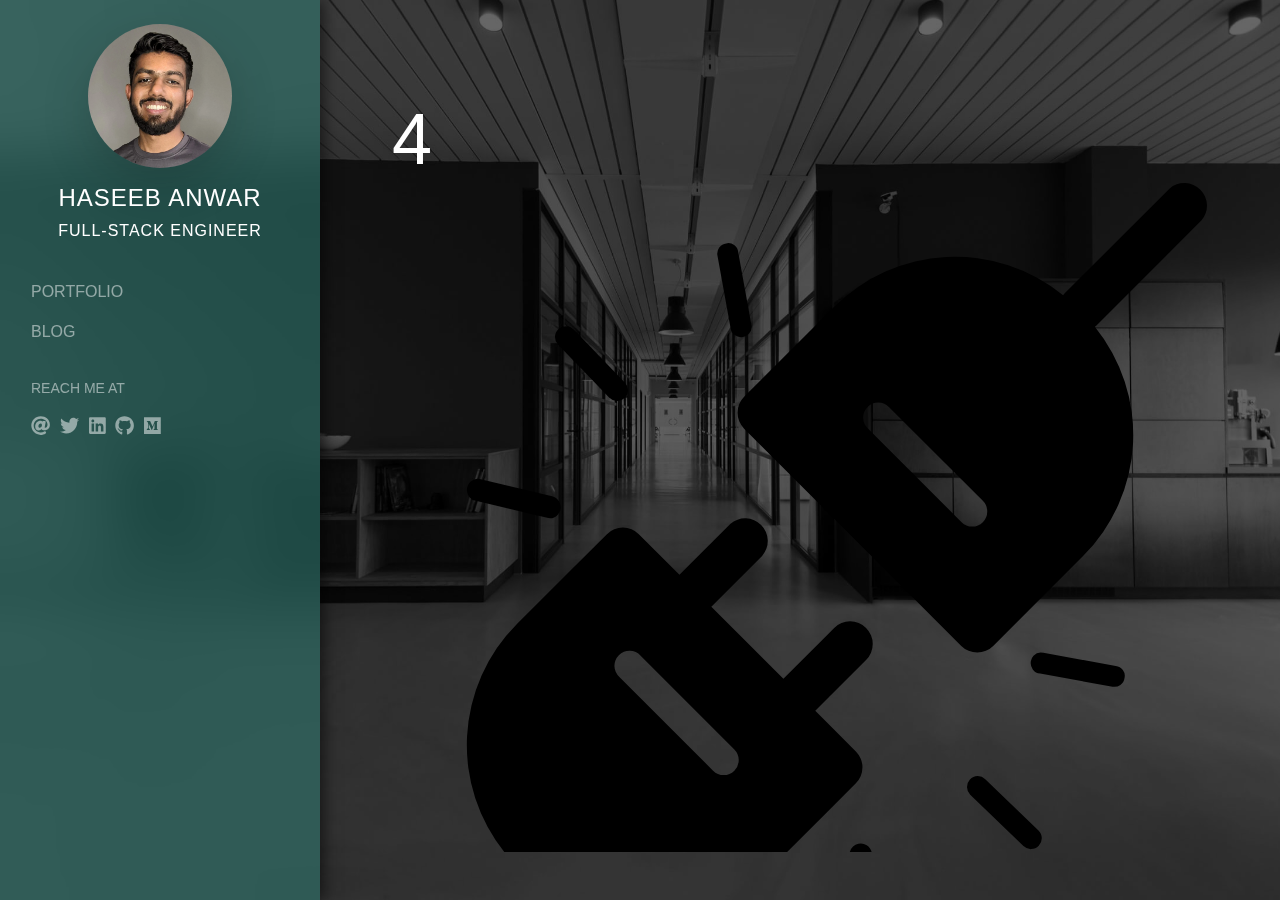
<file: index.html>
<!DOCTYPE html><html lang="en"><head><meta charset="utf-8"><style type="text/css">svg:not(:root).svg-inline--fa{overflow:visible}.svg-inline--fa{display:inline-block;font-size:inherit;height:1em;overflow:visible;vertical-align:-.125em}.svg-inline--fa.fa-lg{vertical-align:-.225em}.svg-inline--fa.fa-w-1{width:.0625em}.svg-inline--fa.fa-w-2{width:.125em}.svg-inline--fa.fa-w-3{width:.1875em}.svg-inline--fa.fa-w-4{width:.25em}.svg-inline--fa.fa-w-5{width:.3125em}.svg-inline--fa.fa-w-6{width:.375em}.svg-inline--fa.fa-w-7{width:.4375em}.svg-inline--fa.fa-w-8{width:.5em}.svg-inline--fa.fa-w-9{width:.5625em}.svg-inline--fa.fa-w-10{width:.625em}.svg-inline--fa.fa-w-11{width:.6875em}.svg-inline--fa.fa-w-12{width:.75em}.svg-inline--fa.fa-w-13{width:.8125em}.svg-inline--fa.fa-w-14{width:.875em}.svg-inline--fa.fa-w-15{width:.9375em}.svg-inline--fa.fa-w-16{width:1em}.svg-inline--fa.fa-w-17{width:1.0625em}.svg-inline--fa.fa-w-18{width:1.125em}.svg-inline--fa.fa-w-19{width:1.1875em}.svg-inline--fa.fa-w-20{width:1.25em}.svg-inline--fa.fa-pull-left{margin-right:.3em;width:auto}.svg-inline--fa.fa-pull-right{margin-left:.3em;width:auto}.svg-inline--fa.fa-border{height:1.5em}.svg-inline--fa.fa-li{width:2em}.svg-inline--fa.fa-fw{width:1.25em}.fa-layers svg.svg-inline--fa{bottom:0;left:0;margin:auto;position:absolute;right:0;top:0}.fa-layers{display:inline-block;height:1em;position:relative;text-align:center;vertical-align:-.125em;width:1em}.fa-layers svg.svg-inline--fa{-webkit-transform-origin:center center;transform-origin:center center}.fa-layers-counter,.fa-layers-text{display:inline-block;position:absolute;text-align:center}.fa-layers-text{left:50%;top:50%;-webkit-transform:translate(-50%,-50%);transform:translate(-50%,-50%);-webkit-transform-origin:center center;transform-origin:center center}.fa-layers-counter{background-color:#ff253a;border-radius:1em;-webkit-box-sizing:border-box;box-sizing:border-box;color:#fff;height:1.5em;line-height:1;max-width:5em;min-width:1.5em;overflow:hidden;padding:.25em;right:0;text-overflow:ellipsis;top:0;-webkit-transform:scale(.25);transform:scale(.25);-webkit-transform-origin:top right;transform-origin:top right}.fa-layers-bottom-right{bottom:0;right:0;top:auto;-webkit-transform:scale(.25);transform:scale(.25);-webkit-transform-origin:bottom right;transform-origin:bottom right}.fa-layers-bottom-left{bottom:0;left:0;right:auto;top:auto;-webkit-transform:scale(.25);transform:scale(.25);-webkit-transform-origin:bottom left;transform-origin:bottom left}.fa-layers-top-right{right:0;top:0;-webkit-transform:scale(.25);transform:scale(.25);-webkit-transform-origin:top right;transform-origin:top right}.fa-layers-top-left{left:0;right:auto;top:0;-webkit-transform:scale(.25);transform:scale(.25);-webkit-transform-origin:top left;transform-origin:top left}.fa-lg{font-size:1.3333333333em;line-height:.75em;vertical-align:-.0667em}.fa-xs{font-size:.75em}.fa-sm{font-size:.875em}.fa-1x{font-size:1em}.fa-2x{font-size:2em}.fa-3x{font-size:3em}.fa-4x{font-size:4em}.fa-5x{font-size:5em}.fa-6x{font-size:6em}.fa-7x{font-size:7em}.fa-8x{font-size:8em}.fa-9x{font-size:9em}.fa-10x{font-size:10em}.fa-fw{text-align:center;width:1.25em}.fa-ul{list-style-type:none;margin-left:2.5em;padding-left:0}.fa-ul>li{position:relative}.fa-li{left:-2em;position:absolute;text-align:center;width:2em;line-height:inherit}.fa-border{border:solid .08em #eee;border-radius:.1em;padding:.2em .25em .15em}.fa-pull-left{float:left}.fa-pull-right{float:right}.fa.fa-pull-left,.fab.fa-pull-left,.fal.fa-pull-left,.far.fa-pull-left,.fas.fa-pull-left{margin-right:.3em}.fa.fa-pull-right,.fab.fa-pull-right,.fal.fa-pull-right,.far.fa-pull-right,.fas.fa-pull-right{margin-left:.3em}.fa-spin{-webkit-animation:fa-spin 2s infinite linear;animation:fa-spin 2s infinite linear}.fa-pulse{-webkit-animation:fa-spin 1s infinite steps(8);animation:fa-spin 1s infinite steps(8)}@-webkit-keyframes fa-spin{0%{-webkit-transform:rotate(0);transform:rotate(0)}100%{-webkit-transform:rotate(360deg);transform:rotate(360deg)}}@keyframes fa-spin{0%{-webkit-transform:rotate(0);transform:rotate(0)}100%{-webkit-transform:rotate(360deg);transform:rotate(360deg)}}.fa-rotate-90{-webkit-transform:rotate(90deg);transform:rotate(90deg)}.fa-rotate-180{-webkit-transform:rotate(180deg);transform:rotate(180deg)}.fa-rotate-270{-webkit-transform:rotate(270deg);transform:rotate(270deg)}.fa-flip-horizontal{-webkit-transform:scale(-1,1);transform:scale(-1,1)}.fa-flip-vertical{-webkit-transform:scale(1,-1);transform:scale(1,-1)}.fa-flip-both,.fa-flip-horizontal.fa-flip-vertical{-webkit-transform:scale(-1,-1);transform:scale(-1,-1)}:root .fa-flip-both,:root .fa-flip-horizontal,:root .fa-flip-vertical,:root .fa-rotate-180,:root .fa-rotate-270,:root .fa-rotate-90{-webkit-filter:none;filter:none}.fa-stack{display:inline-block;height:2em;position:relative;width:2.5em}.fa-stack-1x,.fa-stack-2x{bottom:0;left:0;margin:auto;position:absolute;right:0;top:0}.svg-inline--fa.fa-stack-1x{height:1em;width:1.25em}.svg-inline--fa.fa-stack-2x{height:2em;width:2.5em}.fa-inverse{color:#fff}.sr-only{border:0;clip:rect(0,0,0,0);height:1px;margin:-1px;overflow:hidden;padding:0;position:absolute;width:1px}.sr-only-focusable:active,.sr-only-focusable:focus{clip:auto;height:auto;margin:0;overflow:visible;position:static;width:auto}.svg-inline--fa .fa-primary{fill:var(--fa-primary-color,currentColor);opacity:1;opacity:var(--fa-primary-opacity,1)}.svg-inline--fa .fa-secondary{fill:var(--fa-secondary-color,currentColor);opacity:.4;opacity:var(--fa-secondary-opacity,.4)}.svg-inline--fa.fa-swap-opacity .fa-primary{opacity:.4;opacity:var(--fa-secondary-opacity,.4)}.svg-inline--fa.fa-swap-opacity .fa-secondary{opacity:1;opacity:var(--fa-primary-opacity,1)}.svg-inline--fa mask .fa-primary,.svg-inline--fa mask .fa-secondary{fill:#000}.fad.fa-inverse{color:#fff}</style><link href="/favicon.ico" rel="icon" sizes="16x16" type="image/x-icon"><meta content="width=device-width,initial-scale=1" name="viewport"><meta content="#054D44" name="theme-color"><meta content="website" property="og:type"><meta content="Haseeb Anwar" property="og:site_name"><meta content="Haseeb Anwar" name="author"><link href="/logo192.png" rel="apple-touch-icon"><link href="/manifest.json" rel="manifest"><title>Haseeb Anwar</title><script src="https://www.googletagmanager.com/gtag/js?id=G-ZZFJZMLZHQ" async></script><script>function gtag(){dataLayer.push(arguments)}window.dataLayer=window.dataLayer||[],gtag("js",new Date),gtag("config","G-ZZFJZMLZHQ")</script><link href="/static/css/2.f524894f.chunk.css" rel="stylesheet"><link href="/static/css/main.60e182b4.chunk.css" rel="stylesheet"><link href="https://haseebanwar.com/" rel="canonical"><meta content="Developer, writer, and creator." name="description"><meta content="Haseeb Anwar" property="og:title"><meta content="https://haseebanwar.com/" property="og:url"><meta content="Developer, writer, and creator." property="og:description"><link href="https://www.googletagmanager.com" rel="preconnect"><meta content="AymqwRC7u88Y4JPvfIF2F37QKylC04248hLCdJAsh8xgOfe/dVJPV3XS3wLFca1ZMVOtnBfVjaCMTVudWM//5g4AAAB7eyJvcmlnaW4iOiJodHRwczovL3d3dy5nb29nbGV0YWdtYW5hZ2VyLmNvbTo0NDMiLCJmZWF0dXJlIjoiUHJpdmFjeVNhbmRib3hBZHNBUElzIiwiZXhwaXJ5IjoxNjk1MTY3OTk5LCJpc1RoaXJkUGFydHkiOnRydWV9" http-equiv="origin-trial"><link href="https://www.google-analytics.com" rel="preconnect"></head><body><noscript>You need to enable JavaScript to run this app.</noscript><div id="root"><div class="overlay body-overlay" style="background:rgba(0,0,0,.6)"></div><nav class="Sidebar col-md-3 py-4"><a href="/" class="img-name-wrapper"><div class="img-container shadow-lg"><img alt="Haseeb" src="/static/media/avatar.a36132f2.webp"></div><div class="intro-content text-center mt-3"><h1 class="name">Haseeb Anwar</h1><h2 class="subtitle">Full-Stack Engineer</h2></div></a><div class="main mt-md-4 px-3"><nav class="Navbar navbar navbar-expand-md navbar-dark"><div class="collapse navbar-collapse" id="navbarContent"><ul class="navbar-nav"><li class="nav-item"><a href="/portfolio" class="nav-link">Portfolio<svg aria-hidden="true" class="svg-inline--fa fa-chevron-right fa-w-10 navigation-icon ml-2" data-icon="chevron-right" data-prefix="fas" focusable="false" role="img" viewBox="0 0 320 512" xmlns="http://www.w3.org/2000/svg"><path d="M285.476 272.971L91.132 467.314c-9.373 9.373-24.569 9.373-33.941 0l-22.667-22.667c-9.357-9.357-9.375-24.522-.04-33.901L188.505 256 34.484 101.255c-9.335-9.379-9.317-24.544.04-33.901l22.667-22.667c9.373-9.373 24.569-9.373 33.941 0L285.475 239.03c9.373 9.372 9.373 24.568.001 33.941z" fill="currentColor"></path></svg></a></li><li class="nav-item"><a href="/blog" class="nav-link">Blog<svg aria-hidden="true" class="svg-inline--fa fa-chevron-right fa-w-10 navigation-icon ml-2" data-icon="chevron-right" data-prefix="fas" focusable="false" role="img" viewBox="0 0 320 512" xmlns="http://www.w3.org/2000/svg"><path d="M285.476 272.971L91.132 467.314c-9.373 9.373-24.569 9.373-33.941 0l-22.667-22.667c-9.357-9.357-9.375-24.522-.04-33.901L188.505 256 34.484 101.255c-9.335-9.379-9.317-24.544.04-33.901l22.667-22.667c9.373-9.373 24.569-9.373 33.941 0L285.475 239.03c9.373 9.372 9.373 24.568.001 33.941z" fill="currentColor"></path></svg></a></li></ul></div><button aria-controls="navbarContent" aria-expanded="false" aria-label="Toggle navigation" class="navbar-toggler mt-3" data-target="#navbarContent" data-toggle="collapse" type="button"><svg aria-hidden="true" class="svg-inline--fa fa-chevron-down fa-w-14" data-icon="chevron-down" data-prefix="fas" focusable="false" role="img" viewBox="0 0 448 512" xmlns="http://www.w3.org/2000/svg"><path d="M207.029 381.476L12.686 187.132c-9.373-9.373-9.373-24.569 0-33.941l22.667-22.667c9.357-9.357 24.522-9.375 33.901-.04L224 284.505l154.745-154.021c9.379-9.335 24.544-9.317 33.901.04l22.667 22.667c9.373 9.373 9.373 24.569 0 33.941L240.971 381.476c-9.373 9.372-24.569 9.372-33.942 0z" fill="currentColor"></path></svg></button></nav><div class="reach-me mt-md-4 mt-2"><p class="reach-me-text"><small>Reach me at</small></p><div class="social-icons"><a href="mailto:haseeb@haseebanwar.com" rel="noopener noreferrer" target="_blank" title="Mail: haseeb@haseebanwar.com"><svg aria-hidden="true" class="svg-inline--fa fa-at fa-w-16" data-icon="at" data-prefix="fas" focusable="false" role="img" viewBox="0 0 512 512" xmlns="http://www.w3.org/2000/svg"><path d="M256 8C118.941 8 8 118.919 8 256c0 137.059 110.919 248 248 248 48.154 0 95.342-14.14 135.408-40.223 12.005-7.815 14.625-24.288 5.552-35.372l-10.177-12.433c-7.671-9.371-21.179-11.667-31.373-5.129C325.92 429.757 291.314 440 256 440c-101.458 0-184-82.542-184-184S154.542 72 256 72c100.139 0 184 57.619 184 160 0 38.786-21.093 79.742-58.17 83.693-17.349-.454-16.91-12.857-13.476-30.024l23.433-121.11C394.653 149.75 383.308 136 368.225 136h-44.981a13.518 13.518 0 0 0-13.432 11.993l-.01.092c-14.697-17.901-40.448-21.775-59.971-21.775-74.58 0-137.831 62.234-137.831 151.46 0 65.303 36.785 105.87 96 105.87 26.984 0 57.369-15.637 74.991-38.333 9.522 34.104 40.613 34.103 70.71 34.103C462.609 379.41 504 307.798 504 232 504 95.653 394.023 8 256 8zm-21.68 304.43c-22.249 0-36.07-15.623-36.07-40.771 0-44.993 30.779-72.729 58.63-72.729 22.292 0 35.601 15.241 35.601 40.77 0 45.061-33.875 72.73-58.161 72.73z" fill="currentColor"></path></svg></a><a href="https://twitter.com/HaseebAnwar_" rel="noopener noreferrer" target="_blank" title="Twitter: HaseebAnwar_"><svg aria-hidden="true" class="svg-inline--fa fa-twitter fa-w-16" data-icon="twitter" data-prefix="fab" focusable="false" role="img" viewBox="0 0 512 512" xmlns="http://www.w3.org/2000/svg"><path d="M459.37 151.716c.325 4.548.325 9.097.325 13.645 0 138.72-105.583 298.558-298.558 298.558-59.452 0-114.68-17.219-161.137-47.106 8.447.974 16.568 1.299 25.34 1.299 49.055 0 94.213-16.568 130.274-44.832-46.132-.975-84.792-31.188-98.112-72.772 6.498.974 12.995 1.624 19.818 1.624 9.421 0 18.843-1.3 27.614-3.573-48.081-9.747-84.143-51.98-84.143-102.985v-1.299c13.969 7.797 30.214 12.67 47.431 13.319-28.264-18.843-46.781-51.005-46.781-87.391 0-19.492 5.197-37.36 14.294-52.954 51.655 63.675 129.3 105.258 216.365 109.807-1.624-7.797-2.599-15.918-2.599-24.04 0-57.828 46.782-104.934 104.934-104.934 30.213 0 57.502 12.67 76.67 33.137 23.715-4.548 46.456-13.32 66.599-25.34-7.798 24.366-24.366 44.833-46.132 57.827 21.117-2.273 41.584-8.122 60.426-16.243-14.292 20.791-32.161 39.308-52.628 54.253z" fill="currentColor"></path></svg></a><a href="https://www.linkedin.com/in/haseeb-anwar/" rel="noopener noreferrer" target="_blank" title="LinkedIn: haseeb-anwar"><svg aria-hidden="true" class="svg-inline--fa fa-linkedin fa-w-14" data-icon="linkedin" data-prefix="fab" focusable="false" role="img" viewBox="0 0 448 512" xmlns="http://www.w3.org/2000/svg"><path d="M416 32H31.9C14.3 32 0 46.5 0 64.3v383.4C0 465.5 14.3 480 31.9 480H416c17.6 0 32-14.5 32-32.3V64.3c0-17.8-14.4-32.3-32-32.3zM135.4 416H69V202.2h66.5V416zm-33.2-243c-21.3 0-38.5-17.3-38.5-38.5S80.9 96 102.2 96c21.2 0 38.5 17.3 38.5 38.5 0 21.3-17.2 38.5-38.5 38.5zm282.1 243h-66.4V312c0-24.8-.5-56.7-34.5-56.7-34.6 0-39.9 27-39.9 54.9V416h-66.4V202.2h63.7v29.2h.9c8.9-16.8 30.6-34.5 62.9-34.5 67.2 0 79.7 44.3 79.7 101.9V416z" fill="currentColor"></path></svg></a><a href="https://github.com/haseebanwar" rel="noopener noreferrer" target="_blank" title="GitHub: haseebanwar"><svg aria-hidden="true" class="svg-inline--fa fa-github fa-w-16" data-icon="github" data-prefix="fab" focusable="false" role="img" viewBox="0 0 496 512" xmlns="http://www.w3.org/2000/svg"><path d="M165.9 397.4c0 2-2.3 3.6-5.2 3.6-3.3.3-5.6-1.3-5.6-3.6 0-2 2.3-3.6 5.2-3.6 3-.3 5.6 1.3 5.6 3.6zm-31.1-4.5c-.7 2 1.3 4.3 4.3 4.9 2.6 1 5.6 0 6.2-2s-1.3-4.3-4.3-5.2c-2.6-.7-5.5.3-6.2 2.3zm44.2-1.7c-2.9.7-4.9 2.6-4.6 4.9.3 2 2.9 3.3 5.9 2.6 2.9-.7 4.9-2.6 4.6-4.6-.3-1.9-3-3.2-5.9-2.9zM244.8 8C106.1 8 0 113.3 0 252c0 110.9 69.8 205.8 169.5 239.2 12.8 2.3 17.3-5.6 17.3-12.1 0-6.2-.3-40.4-.3-61.4 0 0-70 15-84.7-29.8 0 0-11.4-29.1-27.8-36.6 0 0-22.9-15.7 1.6-15.4 0 0 24.9 2 38.6 25.8 21.9 38.6 58.6 27.5 72.9 20.9 2.3-16 8.8-27.1 16-33.7-55.9-6.2-112.3-14.3-112.3-110.5 0-27.5 7.6-41.3 23.6-58.9-2.6-6.5-11.1-33.3 2.6-67.9 20.9-6.5 69 27 69 27 20-5.6 41.5-8.5 62.8-8.5s42.8 2.9 62.8 8.5c0 0 48.1-33.6 69-27 13.7 34.7 5.2 61.4 2.6 67.9 16 17.7 25.8 31.5 25.8 58.9 0 96.5-58.9 104.2-114.8 110.5 9.2 7.9 17 22.9 17 46.4 0 33.7-.3 75.4-.3 83.6 0 6.5 4.6 14.4 17.3 12.1C428.2 457.8 496 362.9 496 252 496 113.3 383.5 8 244.8 8zM97.2 352.9c-1.3 1-1 3.3.7 5.2 1.6 1.6 3.9 2.3 5.2 1 1.3-1 1-3.3-.7-5.2-1.6-1.6-3.9-2.3-5.2-1zm-10.8-8.1c-.7 1.3.3 2.9 2.3 3.9 1.6 1 3.6.7 4.3-.7.7-1.3-.3-2.9-2.3-3.9-2-.6-3.6-.3-4.3.7zm32.4 35.6c-1.6 1.3-1 4.3 1.3 6.2 2.3 2.3 5.2 2.6 6.5 1 1.3-1.3.7-4.3-1.3-6.2-2.2-2.3-5.2-2.6-6.5-1zm-11.4-14.7c-1.6 1-1.6 3.6 0 5.9 1.6 2.3 4.3 3.3 5.6 2.3 1.6-1.3 1.6-3.9 0-6.2-1.4-2.3-4-3.3-5.6-2z" fill="currentColor"></path></svg></a><a href="https://haseeb-anwar.medium.com" rel="noopener noreferrer" target="_blank" title="Medium: haseeb-anwar"><svg aria-hidden="true" class="svg-inline--fa fa-medium fa-w-14" data-icon="medium" data-prefix="fab" focusable="false" role="img" viewBox="0 0 448 512" xmlns="http://www.w3.org/2000/svg"><path d="M0 32v448h448V32H0zm372.2 106.1l-24 23c-2.1 1.6-3.1 4.2-2.7 6.7v169.3c-.4 2.6.6 5.2 2.7 6.7l23.5 23v5.1h-118V367l24.3-23.6c2.4-2.4 2.4-3.1 2.4-6.7V199.8l-67.6 171.6h-9.1L125 199.8v115c-.7 4.8 1 9.7 4.4 13.2l31.6 38.3v5.1H71.2v-5.1l31.6-38.3c3.4-3.5 4.9-8.4 4.1-13.2v-133c.4-3.7-1-7.3-3.8-9.8L75 138.1V133h87.3l67.4 148L289 133.1h83.2v5z" fill="currentColor"></path></svg></a></div></div></div></nav><main class="MainContent offset-md-3" style="background:0 0"><div class="container px-md-5 py-5"><div class="Home"><div class="sr-only">I'm a Full-Stack Engineer, Technical Writer, and Content Creator. Specializing in JavaScript with technologies like React, NodeJS, SQL/NoSQL databases, and various development tools.</div><div class="headings"><h1 class="pre-title"><span class="pr-3" aria-label="" role="img">👋</span>hey,</h1><h1 class="title display-4">I'm Haseeb</h1><h1 class="post-title">Full-Stack Engineer and Technical Writer</h1><span class="Underline mt-4" style="width:70px"></span></div><div class="mt-5"><a href="/portfolio" class="btn btn-primary btn-lg">Portfolio</a></div></div></div></main></div><script>!function(e){function r(r){for(var n,l,f=r[0],i=r[1],p=r[2],c=0,s=[];c<f.length;c++)l=f[c],Object.prototype.hasOwnProperty.call(o,l)&&o[l]&&s.push(o[l][0]),o[l]=0;for(n in i)Object.prototype.hasOwnProperty.call(i,n)&&(e[n]=i[n]);for(a&&a(r);s.length;)s.shift()();return u.push.apply(u,p||[]),t()}function t(){for(var e,r=0;r<u.length;r++){for(var t=u[r],n=!0,f=1;f<t.length;f++){var i=t[f];0!==o[i]&&(n=!1)}n&&(u.splice(r--,1),e=l(l.s=t[0]))}return e}var n={},o={1:0},u=[];function l(r){if(n[r])return n[r].exports;var t=n[r]={i:r,l:!1,exports:{}};return e[r].call(t.exports,t,t.exports,l),t.l=!0,t.exports}l.m=e,l.c=n,l.d=function(e,r,t){l.o(e,r)||Object.defineProperty(e,r,{enumerable:!0,get:t})},l.r=function(e){"undefined"!=typeof Symbol&&Symbol.toStringTag&&Object.defineProperty(e,Symbol.toStringTag,{value:"Module"}),Object.defineProperty(e,"__esModule",{value:!0})},l.t=function(e,r){if(1&r&&(e=l(e)),8&r)return e;if(4&r&&"object"==typeof e&&e&&e.__esModule)return e;var t=Object.create(null);if(l.r(t),Object.defineProperty(t,"default",{enumerable:!0,value:e}),2&r&&"string"!=typeof e)for(var n in e)l.d(t,n,function(r){return e[r]}.bind(null,n));return t},l.n=function(e){var r=e&&e.__esModule?function(){return e.default}:function(){return e};return l.d(r,"a",r),r},l.o=function(e,r){return Object.prototype.hasOwnProperty.call(e,r)},l.p="/";var f=this.webpackJsonpportfolio=this.webpackJsonpportfolio||[],i=f.push.bind(f);f.push=r,f=f.slice();for(var p=0;p<f.length;p++)r(f[p]);var a=i;t()}([])</script><script src="/static/js/2.a814874a.chunk.js"></script><script src="/static/js/main.70194338.chunk.js"></script></body></html>
</file>
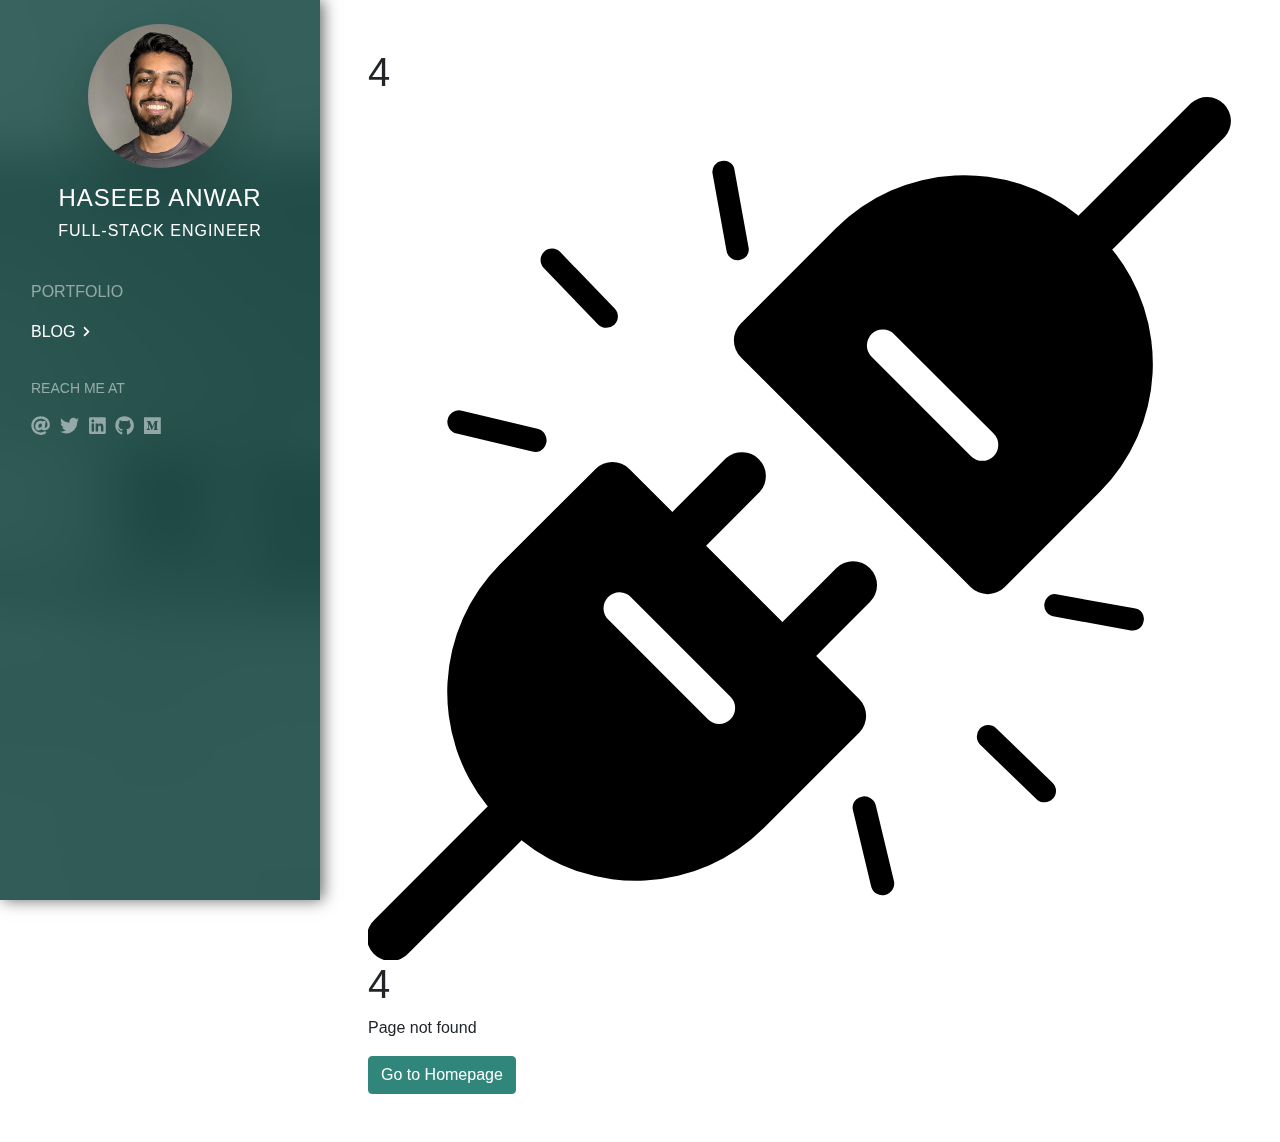
<file: blog/index.html>
<!DOCTYPE html><html lang="en"><head><meta charset="utf-8"><style type="text/css">svg:not(:root).svg-inline--fa{overflow:visible}.svg-inline--fa{display:inline-block;font-size:inherit;height:1em;overflow:visible;vertical-align:-.125em}.svg-inline--fa.fa-lg{vertical-align:-.225em}.svg-inline--fa.fa-w-1{width:.0625em}.svg-inline--fa.fa-w-2{width:.125em}.svg-inline--fa.fa-w-3{width:.1875em}.svg-inline--fa.fa-w-4{width:.25em}.svg-inline--fa.fa-w-5{width:.3125em}.svg-inline--fa.fa-w-6{width:.375em}.svg-inline--fa.fa-w-7{width:.4375em}.svg-inline--fa.fa-w-8{width:.5em}.svg-inline--fa.fa-w-9{width:.5625em}.svg-inline--fa.fa-w-10{width:.625em}.svg-inline--fa.fa-w-11{width:.6875em}.svg-inline--fa.fa-w-12{width:.75em}.svg-inline--fa.fa-w-13{width:.8125em}.svg-inline--fa.fa-w-14{width:.875em}.svg-inline--fa.fa-w-15{width:.9375em}.svg-inline--fa.fa-w-16{width:1em}.svg-inline--fa.fa-w-17{width:1.0625em}.svg-inline--fa.fa-w-18{width:1.125em}.svg-inline--fa.fa-w-19{width:1.1875em}.svg-inline--fa.fa-w-20{width:1.25em}.svg-inline--fa.fa-pull-left{margin-right:.3em;width:auto}.svg-inline--fa.fa-pull-right{margin-left:.3em;width:auto}.svg-inline--fa.fa-border{height:1.5em}.svg-inline--fa.fa-li{width:2em}.svg-inline--fa.fa-fw{width:1.25em}.fa-layers svg.svg-inline--fa{bottom:0;left:0;margin:auto;position:absolute;right:0;top:0}.fa-layers{display:inline-block;height:1em;position:relative;text-align:center;vertical-align:-.125em;width:1em}.fa-layers svg.svg-inline--fa{-webkit-transform-origin:center center;transform-origin:center center}.fa-layers-counter,.fa-layers-text{display:inline-block;position:absolute;text-align:center}.fa-layers-text{left:50%;top:50%;-webkit-transform:translate(-50%,-50%);transform:translate(-50%,-50%);-webkit-transform-origin:center center;transform-origin:center center}.fa-layers-counter{background-color:#ff253a;border-radius:1em;-webkit-box-sizing:border-box;box-sizing:border-box;color:#fff;height:1.5em;line-height:1;max-width:5em;min-width:1.5em;overflow:hidden;padding:.25em;right:0;text-overflow:ellipsis;top:0;-webkit-transform:scale(.25);transform:scale(.25);-webkit-transform-origin:top right;transform-origin:top right}.fa-layers-bottom-right{bottom:0;right:0;top:auto;-webkit-transform:scale(.25);transform:scale(.25);-webkit-transform-origin:bottom right;transform-origin:bottom right}.fa-layers-bottom-left{bottom:0;left:0;right:auto;top:auto;-webkit-transform:scale(.25);transform:scale(.25);-webkit-transform-origin:bottom left;transform-origin:bottom left}.fa-layers-top-right{right:0;top:0;-webkit-transform:scale(.25);transform:scale(.25);-webkit-transform-origin:top right;transform-origin:top right}.fa-layers-top-left{left:0;right:auto;top:0;-webkit-transform:scale(.25);transform:scale(.25);-webkit-transform-origin:top left;transform-origin:top left}.fa-lg{font-size:1.3333333333em;line-height:.75em;vertical-align:-.0667em}.fa-xs{font-size:.75em}.fa-sm{font-size:.875em}.fa-1x{font-size:1em}.fa-2x{font-size:2em}.fa-3x{font-size:3em}.fa-4x{font-size:4em}.fa-5x{font-size:5em}.fa-6x{font-size:6em}.fa-7x{font-size:7em}.fa-8x{font-size:8em}.fa-9x{font-size:9em}.fa-10x{font-size:10em}.fa-fw{text-align:center;width:1.25em}.fa-ul{list-style-type:none;margin-left:2.5em;padding-left:0}.fa-ul>li{position:relative}.fa-li{left:-2em;position:absolute;text-align:center;width:2em;line-height:inherit}.fa-border{border:solid .08em #eee;border-radius:.1em;padding:.2em .25em .15em}.fa-pull-left{float:left}.fa-pull-right{float:right}.fa.fa-pull-left,.fab.fa-pull-left,.fal.fa-pull-left,.far.fa-pull-left,.fas.fa-pull-left{margin-right:.3em}.fa.fa-pull-right,.fab.fa-pull-right,.fal.fa-pull-right,.far.fa-pull-right,.fas.fa-pull-right{margin-left:.3em}.fa-spin{-webkit-animation:fa-spin 2s infinite linear;animation:fa-spin 2s infinite linear}.fa-pulse{-webkit-animation:fa-spin 1s infinite steps(8);animation:fa-spin 1s infinite steps(8)}@-webkit-keyframes fa-spin{0%{-webkit-transform:rotate(0);transform:rotate(0)}100%{-webkit-transform:rotate(360deg);transform:rotate(360deg)}}@keyframes fa-spin{0%{-webkit-transform:rotate(0);transform:rotate(0)}100%{-webkit-transform:rotate(360deg);transform:rotate(360deg)}}.fa-rotate-90{-webkit-transform:rotate(90deg);transform:rotate(90deg)}.fa-rotate-180{-webkit-transform:rotate(180deg);transform:rotate(180deg)}.fa-rotate-270{-webkit-transform:rotate(270deg);transform:rotate(270deg)}.fa-flip-horizontal{-webkit-transform:scale(-1,1);transform:scale(-1,1)}.fa-flip-vertical{-webkit-transform:scale(1,-1);transform:scale(1,-1)}.fa-flip-both,.fa-flip-horizontal.fa-flip-vertical{-webkit-transform:scale(-1,-1);transform:scale(-1,-1)}:root .fa-flip-both,:root .fa-flip-horizontal,:root .fa-flip-vertical,:root .fa-rotate-180,:root .fa-rotate-270,:root .fa-rotate-90{-webkit-filter:none;filter:none}.fa-stack{display:inline-block;height:2em;position:relative;width:2.5em}.fa-stack-1x,.fa-stack-2x{bottom:0;left:0;margin:auto;position:absolute;right:0;top:0}.svg-inline--fa.fa-stack-1x{height:1em;width:1.25em}.svg-inline--fa.fa-stack-2x{height:2em;width:2.5em}.fa-inverse{color:#fff}.sr-only{border:0;clip:rect(0,0,0,0);height:1px;margin:-1px;overflow:hidden;padding:0;position:absolute;width:1px}.sr-only-focusable:active,.sr-only-focusable:focus{clip:auto;height:auto;margin:0;overflow:visible;position:static;width:auto}.svg-inline--fa .fa-primary{fill:var(--fa-primary-color,currentColor);opacity:1;opacity:var(--fa-primary-opacity,1)}.svg-inline--fa .fa-secondary{fill:var(--fa-secondary-color,currentColor);opacity:.4;opacity:var(--fa-secondary-opacity,.4)}.svg-inline--fa.fa-swap-opacity .fa-primary{opacity:.4;opacity:var(--fa-secondary-opacity,.4)}.svg-inline--fa.fa-swap-opacity .fa-secondary{opacity:1;opacity:var(--fa-primary-opacity,1)}.svg-inline--fa mask .fa-primary,.svg-inline--fa mask .fa-secondary{fill:#000}.fad.fa-inverse{color:#fff}</style><link href="/favicon.ico" rel="icon" sizes="16x16" type="image/x-icon"><meta content="width=device-width,initial-scale=1" name="viewport"><meta content="#054D44" name="theme-color"><meta content="website" property="og:type"><meta content="Haseeb Anwar" property="og:site_name"><meta content="Haseeb Anwar" name="author"><link href="/logo192.png" rel="apple-touch-icon"><link href="/manifest.json" rel="manifest"><title>Blog | Haseeb Anwar</title><script src="https://www.googletagmanager.com/gtag/js?id=G-ZZFJZMLZHQ" async></script><script>function gtag(){dataLayer.push(arguments)}window.dataLayer=window.dataLayer||[],gtag("js",new Date),gtag("config","G-ZZFJZMLZHQ")</script><link href="/static/css/2.f524894f.chunk.css" rel="stylesheet"><link href="/static/css/main.60e182b4.chunk.css" rel="stylesheet"><link href="https://www.googletagmanager.com" rel="preconnect"><meta content="AymqwRC7u88Y4JPvfIF2F37QKylC04248hLCdJAsh8xgOfe/dVJPV3XS3wLFca1ZMVOtnBfVjaCMTVudWM//5g4AAAB7eyJvcmlnaW4iOiJodHRwczovL3d3dy5nb29nbGV0YWdtYW5hZ2VyLmNvbTo0NDMiLCJmZWF0dXJlIjoiUHJpdmFjeVNhbmRib3hBZHNBUElzIiwiZXhwaXJ5IjoxNjk1MTY3OTk5LCJpc1RoaXJkUGFydHkiOnRydWV9" http-equiv="origin-trial"><link href="https://haseebanwar.com/blog" rel="canonical"><meta content="Dive into my insightful blog posts on software development, design, and more." name="description"><meta content="Blog | Haseeb Anwar" property="og:title"><meta content="https://haseebanwar.com/blog" property="og:url"><meta content="Developer, writer, and creator." property="og:description"></head><body><noscript>You need to enable JavaScript to run this app.</noscript><div id="root"><div class="overlay body-overlay" style="background:rgba(0,0,0,.6)"></div><nav class="Sidebar col-md-3 py-4"><a href="/" class="img-name-wrapper"><div class="img-container shadow-lg"><img alt="Haseeb" src="/static/media/avatar.a36132f2.webp"></div><div class="intro-content text-center mt-3"><h1 class="name">Haseeb Anwar</h1><h2 class="subtitle">Full-Stack Engineer</h2></div></a><div class="main mt-md-4 px-3"><nav class="Navbar navbar navbar-expand-md navbar-dark"><div class="collapse navbar-collapse" id="navbarContent"><ul class="navbar-nav"><li class="nav-item"><a href="/portfolio" class="nav-link">Portfolio<svg aria-hidden="true" class="svg-inline--fa fa-chevron-right fa-w-10 navigation-icon ml-2" data-icon="chevron-right" data-prefix="fas" focusable="false" role="img" viewBox="0 0 320 512" xmlns="http://www.w3.org/2000/svg"><path d="M285.476 272.971L91.132 467.314c-9.373 9.373-24.569 9.373-33.941 0l-22.667-22.667c-9.357-9.357-9.375-24.522-.04-33.901L188.505 256 34.484 101.255c-9.335-9.379-9.317-24.544.04-33.901l22.667-22.667c9.373-9.373 24.569-9.373 33.941 0L285.475 239.03c9.373 9.372 9.373 24.568.001 33.941z" fill="currentColor"></path></svg></a></li><li class="nav-item"><a href="/blog" class="nav-link active" aria-current="page">Blog<svg aria-hidden="true" class="svg-inline--fa fa-chevron-right fa-w-10 navigation-icon ml-2" data-icon="chevron-right" data-prefix="fas" focusable="false" role="img" viewBox="0 0 320 512" xmlns="http://www.w3.org/2000/svg"><path d="M285.476 272.971L91.132 467.314c-9.373 9.373-24.569 9.373-33.941 0l-22.667-22.667c-9.357-9.357-9.375-24.522-.04-33.901L188.505 256 34.484 101.255c-9.335-9.379-9.317-24.544.04-33.901l22.667-22.667c9.373-9.373 24.569-9.373 33.941 0L285.475 239.03c9.373 9.372 9.373 24.568.001 33.941z" fill="currentColor"></path></svg></a></li></ul></div><button aria-controls="navbarContent" aria-expanded="false" aria-label="Toggle navigation" class="navbar-toggler mt-3" data-target="#navbarContent" data-toggle="collapse" type="button"><svg aria-hidden="true" class="svg-inline--fa fa-chevron-down fa-w-14" data-icon="chevron-down" data-prefix="fas" focusable="false" role="img" viewBox="0 0 448 512" xmlns="http://www.w3.org/2000/svg"><path d="M207.029 381.476L12.686 187.132c-9.373-9.373-9.373-24.569 0-33.941l22.667-22.667c9.357-9.357 24.522-9.375 33.901-.04L224 284.505l154.745-154.021c9.379-9.335 24.544-9.317 33.901.04l22.667 22.667c9.373 9.373 9.373 24.569 0 33.941L240.971 381.476c-9.373 9.372-24.569 9.372-33.942 0z" fill="currentColor"></path></svg></button></nav><div class="reach-me mt-md-4 mt-2"><p class="reach-me-text"><small>Reach me at</small></p><div class="social-icons"><a href="mailto:haseeb@haseebanwar.com" rel="noopener noreferrer" target="_blank" title="Mail: haseeb@haseebanwar.com"><svg aria-hidden="true" class="svg-inline--fa fa-at fa-w-16" data-icon="at" data-prefix="fas" focusable="false" role="img" viewBox="0 0 512 512" xmlns="http://www.w3.org/2000/svg"><path d="M256 8C118.941 8 8 118.919 8 256c0 137.059 110.919 248 248 248 48.154 0 95.342-14.14 135.408-40.223 12.005-7.815 14.625-24.288 5.552-35.372l-10.177-12.433c-7.671-9.371-21.179-11.667-31.373-5.129C325.92 429.757 291.314 440 256 440c-101.458 0-184-82.542-184-184S154.542 72 256 72c100.139 0 184 57.619 184 160 0 38.786-21.093 79.742-58.17 83.693-17.349-.454-16.91-12.857-13.476-30.024l23.433-121.11C394.653 149.75 383.308 136 368.225 136h-44.981a13.518 13.518 0 0 0-13.432 11.993l-.01.092c-14.697-17.901-40.448-21.775-59.971-21.775-74.58 0-137.831 62.234-137.831 151.46 0 65.303 36.785 105.87 96 105.87 26.984 0 57.369-15.637 74.991-38.333 9.522 34.104 40.613 34.103 70.71 34.103C462.609 379.41 504 307.798 504 232 504 95.653 394.023 8 256 8zm-21.68 304.43c-22.249 0-36.07-15.623-36.07-40.771 0-44.993 30.779-72.729 58.63-72.729 22.292 0 35.601 15.241 35.601 40.77 0 45.061-33.875 72.73-58.161 72.73z" fill="currentColor"></path></svg></a><a href="https://twitter.com/HaseebAnwar_" rel="noopener noreferrer" target="_blank" title="Twitter: HaseebAnwar_"><svg aria-hidden="true" class="svg-inline--fa fa-twitter fa-w-16" data-icon="twitter" data-prefix="fab" focusable="false" role="img" viewBox="0 0 512 512" xmlns="http://www.w3.org/2000/svg"><path d="M459.37 151.716c.325 4.548.325 9.097.325 13.645 0 138.72-105.583 298.558-298.558 298.558-59.452 0-114.68-17.219-161.137-47.106 8.447.974 16.568 1.299 25.34 1.299 49.055 0 94.213-16.568 130.274-44.832-46.132-.975-84.792-31.188-98.112-72.772 6.498.974 12.995 1.624 19.818 1.624 9.421 0 18.843-1.3 27.614-3.573-48.081-9.747-84.143-51.98-84.143-102.985v-1.299c13.969 7.797 30.214 12.67 47.431 13.319-28.264-18.843-46.781-51.005-46.781-87.391 0-19.492 5.197-37.36 14.294-52.954 51.655 63.675 129.3 105.258 216.365 109.807-1.624-7.797-2.599-15.918-2.599-24.04 0-57.828 46.782-104.934 104.934-104.934 30.213 0 57.502 12.67 76.67 33.137 23.715-4.548 46.456-13.32 66.599-25.34-7.798 24.366-24.366 44.833-46.132 57.827 21.117-2.273 41.584-8.122 60.426-16.243-14.292 20.791-32.161 39.308-52.628 54.253z" fill="currentColor"></path></svg></a><a href="https://www.linkedin.com/in/haseeb-anwar/" rel="noopener noreferrer" target="_blank" title="LinkedIn: haseeb-anwar"><svg aria-hidden="true" class="svg-inline--fa fa-linkedin fa-w-14" data-icon="linkedin" data-prefix="fab" focusable="false" role="img" viewBox="0 0 448 512" xmlns="http://www.w3.org/2000/svg"><path d="M416 32H31.9C14.3 32 0 46.5 0 64.3v383.4C0 465.5 14.3 480 31.9 480H416c17.6 0 32-14.5 32-32.3V64.3c0-17.8-14.4-32.3-32-32.3zM135.4 416H69V202.2h66.5V416zm-33.2-243c-21.3 0-38.5-17.3-38.5-38.5S80.9 96 102.2 96c21.2 0 38.5 17.3 38.5 38.5 0 21.3-17.2 38.5-38.5 38.5zm282.1 243h-66.4V312c0-24.8-.5-56.7-34.5-56.7-34.6 0-39.9 27-39.9 54.9V416h-66.4V202.2h63.7v29.2h.9c8.9-16.8 30.6-34.5 62.9-34.5 67.2 0 79.7 44.3 79.7 101.9V416z" fill="currentColor"></path></svg></a><a href="https://github.com/haseebanwar" rel="noopener noreferrer" target="_blank" title="GitHub: haseebanwar"><svg aria-hidden="true" class="svg-inline--fa fa-github fa-w-16" data-icon="github" data-prefix="fab" focusable="false" role="img" viewBox="0 0 496 512" xmlns="http://www.w3.org/2000/svg"><path d="M165.9 397.4c0 2-2.3 3.6-5.2 3.6-3.3.3-5.6-1.3-5.6-3.6 0-2 2.3-3.6 5.2-3.6 3-.3 5.6 1.3 5.6 3.6zm-31.1-4.5c-.7 2 1.3 4.3 4.3 4.9 2.6 1 5.6 0 6.2-2s-1.3-4.3-4.3-5.2c-2.6-.7-5.5.3-6.2 2.3zm44.2-1.7c-2.9.7-4.9 2.6-4.6 4.9.3 2 2.9 3.3 5.9 2.6 2.9-.7 4.9-2.6 4.6-4.6-.3-1.9-3-3.2-5.9-2.9zM244.8 8C106.1 8 0 113.3 0 252c0 110.9 69.8 205.8 169.5 239.2 12.8 2.3 17.3-5.6 17.3-12.1 0-6.2-.3-40.4-.3-61.4 0 0-70 15-84.7-29.8 0 0-11.4-29.1-27.8-36.6 0 0-22.9-15.7 1.6-15.4 0 0 24.9 2 38.6 25.8 21.9 38.6 58.6 27.5 72.9 20.9 2.3-16 8.8-27.1 16-33.7-55.9-6.2-112.3-14.3-112.3-110.5 0-27.5 7.6-41.3 23.6-58.9-2.6-6.5-11.1-33.3 2.6-67.9 20.9-6.5 69 27 69 27 20-5.6 41.5-8.5 62.8-8.5s42.8 2.9 62.8 8.5c0 0 48.1-33.6 69-27 13.7 34.7 5.2 61.4 2.6 67.9 16 17.7 25.8 31.5 25.8 58.9 0 96.5-58.9 104.2-114.8 110.5 9.2 7.9 17 22.9 17 46.4 0 33.7-.3 75.4-.3 83.6 0 6.5 4.6 14.4 17.3 12.1C428.2 457.8 496 362.9 496 252 496 113.3 383.5 8 244.8 8zM97.2 352.9c-1.3 1-1 3.3.7 5.2 1.6 1.6 3.9 2.3 5.2 1 1.3-1 1-3.3-.7-5.2-1.6-1.6-3.9-2.3-5.2-1zm-10.8-8.1c-.7 1.3.3 2.9 2.3 3.9 1.6 1 3.6.7 4.3-.7.7-1.3-.3-2.9-2.3-3.9-2-.6-3.6-.3-4.3.7zm32.4 35.6c-1.6 1.3-1 4.3 1.3 6.2 2.3 2.3 5.2 2.6 6.5 1 1.3-1.3.7-4.3-1.3-6.2-2.2-2.3-5.2-2.6-6.5-1zm-11.4-14.7c-1.6 1-1.6 3.6 0 5.9 1.6 2.3 4.3 3.3 5.6 2.3 1.6-1.3 1.6-3.9 0-6.2-1.4-2.3-4-3.3-5.6-2z" fill="currentColor"></path></svg></a><a href="https://haseeb-anwar.medium.com" rel="noopener noreferrer" target="_blank" title="Medium: haseeb-anwar"><svg aria-hidden="true" class="svg-inline--fa fa-medium fa-w-14" data-icon="medium" data-prefix="fab" focusable="false" role="img" viewBox="0 0 448 512" xmlns="http://www.w3.org/2000/svg"><path d="M0 32v448h448V32H0zm372.2 106.1l-24 23c-2.1 1.6-3.1 4.2-2.7 6.7v169.3c-.4 2.6.6 5.2 2.7 6.7l23.5 23v5.1h-118V367l24.3-23.6c2.4-2.4 2.4-3.1 2.4-6.7V199.8l-67.6 171.6h-9.1L125 199.8v115c-.7 4.8 1 9.7 4.4 13.2l31.6 38.3v5.1H71.2v-5.1l31.6-38.3c3.4-3.5 4.9-8.4 4.1-13.2v-133c.4-3.7-1-7.3-3.8-9.8L75 138.1V133h87.3l67.4 148L289 133.1h83.2v5z" fill="currentColor"></path></svg></a></div></div></div></nav><main class="MainContent offset-md-3"><div class="container px-md-5 py-5"><div class="Blog"><h1>Blog</h1><p>Dive into my insightful blog posts on software development, design, and more.</p><div class="py-4"><div class="PostCard card"><a href="https://betterprogramming.pub/8-best-practices-every-react-developer-should-follow-44177670c646" rel="noopener noreferrer" target="_blank"><div class="card-body d-flex justify-content-between"><div><h6 class="card-title">8 Best Practices Every React Developer Should Follow</h6><p class="card-subtitle text-muted">20k views</p></div><div><svg aria-hidden="true" class="svg-inline--fa fa-external-link-alt fa-w-16 fa-sm text-muted" data-icon="external-link-alt" data-prefix="fas" focusable="false" role="img" viewBox="0 0 512 512" xmlns="http://www.w3.org/2000/svg"><path d="M432,320H400a16,16,0,0,0-16,16V448H64V128H208a16,16,0,0,0,16-16V80a16,16,0,0,0-16-16H48A48,48,0,0,0,0,112V464a48,48,0,0,0,48,48H400a48,48,0,0,0,48-48V336A16,16,0,0,0,432,320ZM488,0h-128c-21.37,0-32.05,25.91-17,41l35.73,35.73L135,320.37a24,24,0,0,0,0,34L157.67,377a24,24,0,0,0,34,0L435.28,133.32,471,169c15,15,41,4.5,41-17V24A24,24,0,0,0,488,0Z" fill="currentColor"></path></svg></div></div></a></div><hr><div class="PostCard card"><a href="https://betterprogramming.pub/10-modern-javascript-tricks-every-developer-should-use-377857311d79" rel="noopener noreferrer" target="_blank"><div class="card-body d-flex justify-content-between"><div><h6 class="card-title">10 Modern JavaScript Tricks Every Developer Should Use</h6><p class="card-subtitle text-muted">66k views</p></div><div><svg aria-hidden="true" class="svg-inline--fa fa-external-link-alt fa-w-16 fa-sm text-muted" data-icon="external-link-alt" data-prefix="fas" focusable="false" role="img" viewBox="0 0 512 512" xmlns="http://www.w3.org/2000/svg"><path d="M432,320H400a16,16,0,0,0-16,16V448H64V128H208a16,16,0,0,0,16-16V80a16,16,0,0,0-16-16H48A48,48,0,0,0,0,112V464a48,48,0,0,0,48,48H400a48,48,0,0,0,48-48V336A16,16,0,0,0,432,320ZM488,0h-128c-21.37,0-32.05,25.91-17,41l35.73,35.73L135,320.37a24,24,0,0,0,0,34L157.67,377a24,24,0,0,0,34,0L435.28,133.32,471,169c15,15,41,4.5,41-17V24A24,24,0,0,0,488,0Z" fill="currentColor"></path></svg></div></div></a></div><hr><div class="PostCard card"><a href="https://medium.com/better-programming/the-complete-guide-to-oauth-2-0-and-openid-connect-protocols-35ebc1cbc11a" rel="noopener noreferrer" target="_blank"><div class="card-body d-flex justify-content-between"><div><h6 class="card-title">The Complete Guide to OAuth 2.0 and OpenID Connect Protocols</h6><p class="card-subtitle text-muted">18k views</p></div><div><svg aria-hidden="true" class="svg-inline--fa fa-external-link-alt fa-w-16 fa-sm text-muted" data-icon="external-link-alt" data-prefix="fas" focusable="false" role="img" viewBox="0 0 512 512" xmlns="http://www.w3.org/2000/svg"><path d="M432,320H400a16,16,0,0,0-16,16V448H64V128H208a16,16,0,0,0,16-16V80a16,16,0,0,0-16-16H48A48,48,0,0,0,0,112V464a48,48,0,0,0,48,48H400a48,48,0,0,0,48-48V336A16,16,0,0,0,432,320ZM488,0h-128c-21.37,0-32.05,25.91-17,41l35.73,35.73L135,320.37a24,24,0,0,0,0,34L157.67,377a24,24,0,0,0,34,0L435.28,133.32,471,169c15,15,41,4.5,41-17V24A24,24,0,0,0,488,0Z" fill="currentColor"></path></svg></div></div></a></div><hr><div class="PostCard card"><a href="https://betterprogramming.pub/architecting-a-graphql-api-codebase-in-node-js-3a951cd7f0f4" rel="noopener noreferrer" target="_blank"><div class="card-body d-flex justify-content-between"><div><h6 class="card-title">Architecting a GraphQL API Codebase in Node.js</h6><p class="card-subtitle text-muted">7.2k views</p></div><div><svg aria-hidden="true" class="svg-inline--fa fa-external-link-alt fa-w-16 fa-sm text-muted" data-icon="external-link-alt" data-prefix="fas" focusable="false" role="img" viewBox="0 0 512 512" xmlns="http://www.w3.org/2000/svg"><path d="M432,320H400a16,16,0,0,0-16,16V448H64V128H208a16,16,0,0,0,16-16V80a16,16,0,0,0-16-16H48A48,48,0,0,0,0,112V464a48,48,0,0,0,48,48H400a48,48,0,0,0,48-48V336A16,16,0,0,0,432,320ZM488,0h-128c-21.37,0-32.05,25.91-17,41l35.73,35.73L135,320.37a24,24,0,0,0,0,34L157.67,377a24,24,0,0,0,34,0L435.28,133.32,471,169c15,15,41,4.5,41-17V24A24,24,0,0,0,488,0Z" fill="currentColor"></path></svg></div></div></a></div><hr><div class="PostCard card"><a href="https://betterprogramming.pub/7-custom-react-hooks-you-probably-need-in-your-project-12f86216df94" rel="noopener noreferrer" target="_blank"><div class="card-body d-flex justify-content-between"><div><h6 class="card-title">7 Custom React Hooks You Probably Need in Your Project</h6><p class="card-subtitle text-muted">5.9k views</p></div><div><svg aria-hidden="true" class="svg-inline--fa fa-external-link-alt fa-w-16 fa-sm text-muted" data-icon="external-link-alt" data-prefix="fas" focusable="false" role="img" viewBox="0 0 512 512" xmlns="http://www.w3.org/2000/svg"><path d="M432,320H400a16,16,0,0,0-16,16V448H64V128H208a16,16,0,0,0,16-16V80a16,16,0,0,0-16-16H48A48,48,0,0,0,0,112V464a48,48,0,0,0,48,48H400a48,48,0,0,0,48-48V336A16,16,0,0,0,432,320ZM488,0h-128c-21.37,0-32.05,25.91-17,41l35.73,35.73L135,320.37a24,24,0,0,0,0,34L157.67,377a24,24,0,0,0,34,0L435.28,133.32,471,169c15,15,41,4.5,41-17V24A24,24,0,0,0,488,0Z" fill="currentColor"></path></svg></div></div></a></div><hr><div class="PostCard card"><a href="https://betterprogramming.pub/4-javascript-promise-methods-all-allsettled-any-and-race-ba0e0c8c034e" rel="noopener noreferrer" target="_blank"><div class="card-body d-flex justify-content-between"><div><h6 class="card-title">4 JavaScript Promise Methods — All, AllSettled, Any, and Race</h6><p class="card-subtitle text-muted">6.2k views</p></div><div><svg aria-hidden="true" class="svg-inline--fa fa-external-link-alt fa-w-16 fa-sm text-muted" data-icon="external-link-alt" data-prefix="fas" focusable="false" role="img" viewBox="0 0 512 512" xmlns="http://www.w3.org/2000/svg"><path d="M432,320H400a16,16,0,0,0-16,16V448H64V128H208a16,16,0,0,0,16-16V80a16,16,0,0,0-16-16H48A48,48,0,0,0,0,112V464a48,48,0,0,0,48,48H400a48,48,0,0,0,48-48V336A16,16,0,0,0,432,320ZM488,0h-128c-21.37,0-32.05,25.91-17,41l35.73,35.73L135,320.37a24,24,0,0,0,0,34L157.67,377a24,24,0,0,0,34,0L435.28,133.32,471,169c15,15,41,4.5,41-17V24A24,24,0,0,0,488,0Z" fill="currentColor"></path></svg></div></div></a></div><hr><div class="PostCard card"><a href="https://betterprogramming.pub/understand-keys-virtual-dom-reconciliation-and-diffing-in-react-e65a9bee316f" rel="noopener noreferrer" target="_blank"><div class="card-body d-flex justify-content-between"><div><h6 class="card-title">Understand Keys, Virtual DOM, Reconciliation, and Diffing in React</h6><p class="card-subtitle text-muted">3.8k views</p></div><div><svg aria-hidden="true" class="svg-inline--fa fa-external-link-alt fa-w-16 fa-sm text-muted" data-icon="external-link-alt" data-prefix="fas" focusable="false" role="img" viewBox="0 0 512 512" xmlns="http://www.w3.org/2000/svg"><path d="M432,320H400a16,16,0,0,0-16,16V448H64V128H208a16,16,0,0,0,16-16V80a16,16,0,0,0-16-16H48A48,48,0,0,0,0,112V464a48,48,0,0,0,48,48H400a48,48,0,0,0,48-48V336A16,16,0,0,0,432,320ZM488,0h-128c-21.37,0-32.05,25.91-17,41l35.73,35.73L135,320.37a24,24,0,0,0,0,34L157.67,377a24,24,0,0,0,34,0L435.28,133.32,471,169c15,15,41,4.5,41-17V24A24,24,0,0,0,488,0Z" fill="currentColor"></path></svg></div></div></a></div><hr><div class="PostCard card"><a href="https://medium.com/better-programming/mongodb-for-vs-code-a-better-way-to-work-with-mongo-e4de95c921c2" rel="noopener noreferrer" target="_blank"><div class="card-body d-flex justify-content-between"><div><h6 class="card-title">MongoDB for VS Code: A Better Way to Work With Mongo</h6><p class="card-subtitle text-muted">4.6k views</p></div><div><svg aria-hidden="true" class="svg-inline--fa fa-external-link-alt fa-w-16 fa-sm text-muted" data-icon="external-link-alt" data-prefix="fas" focusable="false" role="img" viewBox="0 0 512 512" xmlns="http://www.w3.org/2000/svg"><path d="M432,320H400a16,16,0,0,0-16,16V448H64V128H208a16,16,0,0,0,16-16V80a16,16,0,0,0-16-16H48A48,48,0,0,0,0,112V464a48,48,0,0,0,48,48H400a48,48,0,0,0,48-48V336A16,16,0,0,0,432,320ZM488,0h-128c-21.37,0-32.05,25.91-17,41l35.73,35.73L135,320.37a24,24,0,0,0,0,34L157.67,377a24,24,0,0,0,34,0L435.28,133.32,471,169c15,15,41,4.5,41-17V24A24,24,0,0,0,488,0Z" fill="currentColor"></path></svg></div></div></a></div><hr><div class="PostCard card"><a href="https://medium.com/better-programming/how-to-load-images-progressively-in-react-a320e5572c15" rel="noopener noreferrer" target="_blank"><div class="card-body d-flex justify-content-between"><div><h6 class="card-title">How to Load Images Progressively in React</h6><p class="card-subtitle text-muted">7k views</p></div><div><svg aria-hidden="true" class="svg-inline--fa fa-external-link-alt fa-w-16 fa-sm text-muted" data-icon="external-link-alt" data-prefix="fas" focusable="false" role="img" viewBox="0 0 512 512" xmlns="http://www.w3.org/2000/svg"><path d="M432,320H400a16,16,0,0,0-16,16V448H64V128H208a16,16,0,0,0,16-16V80a16,16,0,0,0-16-16H48A48,48,0,0,0,0,112V464a48,48,0,0,0,48,48H400a48,48,0,0,0,48-48V336A16,16,0,0,0,432,320ZM488,0h-128c-21.37,0-32.05,25.91-17,41l35.73,35.73L135,320.37a24,24,0,0,0,0,34L157.67,377a24,24,0,0,0,34,0L435.28,133.32,471,169c15,15,41,4.5,41-17V24A24,24,0,0,0,488,0Z" fill="currentColor"></path></svg></div></div></a></div><hr><div class="PostCard card"><a href="https://medium.com/swlh/nodejs-optimize-with-gulp-and-brotli-52cfb70fdea" rel="noopener noreferrer" target="_blank"><div class="card-body d-flex justify-content-between"><div><h6 class="card-title">Nodejs: Optimize With Gulp and Brotli</h6><p class="card-subtitle text-muted">2.6k views</p></div><div><svg aria-hidden="true" class="svg-inline--fa fa-external-link-alt fa-w-16 fa-sm text-muted" data-icon="external-link-alt" data-prefix="fas" focusable="false" role="img" viewBox="0 0 512 512" xmlns="http://www.w3.org/2000/svg"><path d="M432,320H400a16,16,0,0,0-16,16V448H64V128H208a16,16,0,0,0,16-16V80a16,16,0,0,0-16-16H48A48,48,0,0,0,0,112V464a48,48,0,0,0,48,48H400a48,48,0,0,0,48-48V336A16,16,0,0,0,432,320ZM488,0h-128c-21.37,0-32.05,25.91-17,41l35.73,35.73L135,320.37a24,24,0,0,0,0,34L157.67,377a24,24,0,0,0,34,0L435.28,133.32,471,169c15,15,41,4.5,41-17V24A24,24,0,0,0,488,0Z" fill="currentColor"></path></svg></div></div></a></div></div></div></div></main></div><script>!function(e){function r(r){for(var n,l,f=r[0],i=r[1],p=r[2],c=0,s=[];c<f.length;c++)l=f[c],Object.prototype.hasOwnProperty.call(o,l)&&o[l]&&s.push(o[l][0]),o[l]=0;for(n in i)Object.prototype.hasOwnProperty.call(i,n)&&(e[n]=i[n]);for(a&&a(r);s.length;)s.shift()();return u.push.apply(u,p||[]),t()}function t(){for(var e,r=0;r<u.length;r++){for(var t=u[r],n=!0,f=1;f<t.length;f++){var i=t[f];0!==o[i]&&(n=!1)}n&&(u.splice(r--,1),e=l(l.s=t[0]))}return e}var n={},o={1:0},u=[];function l(r){if(n[r])return n[r].exports;var t=n[r]={i:r,l:!1,exports:{}};return e[r].call(t.exports,t,t.exports,l),t.l=!0,t.exports}l.m=e,l.c=n,l.d=function(e,r,t){l.o(e,r)||Object.defineProperty(e,r,{enumerable:!0,get:t})},l.r=function(e){"undefined"!=typeof Symbol&&Symbol.toStringTag&&Object.defineProperty(e,Symbol.toStringTag,{value:"Module"}),Object.defineProperty(e,"__esModule",{value:!0})},l.t=function(e,r){if(1&r&&(e=l(e)),8&r)return e;if(4&r&&"object"==typeof e&&e&&e.__esModule)return e;var t=Object.create(null);if(l.r(t),Object.defineProperty(t,"default",{enumerable:!0,value:e}),2&r&&"string"!=typeof e)for(var n in e)l.d(t,n,function(r){return e[r]}.bind(null,n));return t},l.n=function(e){var r=e&&e.__esModule?function(){return e.default}:function(){return e};return l.d(r,"a",r),r},l.o=function(e,r){return Object.prototype.hasOwnProperty.call(e,r)},l.p="/";var f=this.webpackJsonpportfolio=this.webpackJsonpportfolio||[],i=f.push.bind(f);f.push=r,f=f.slice();for(var p=0;p<f.length;p++)r(f[p]);var a=i;t()}([])</script><script src="/static/js/2.a814874a.chunk.js"></script><script src="/static/js/main.70194338.chunk.js"></script></body></html>
</file>
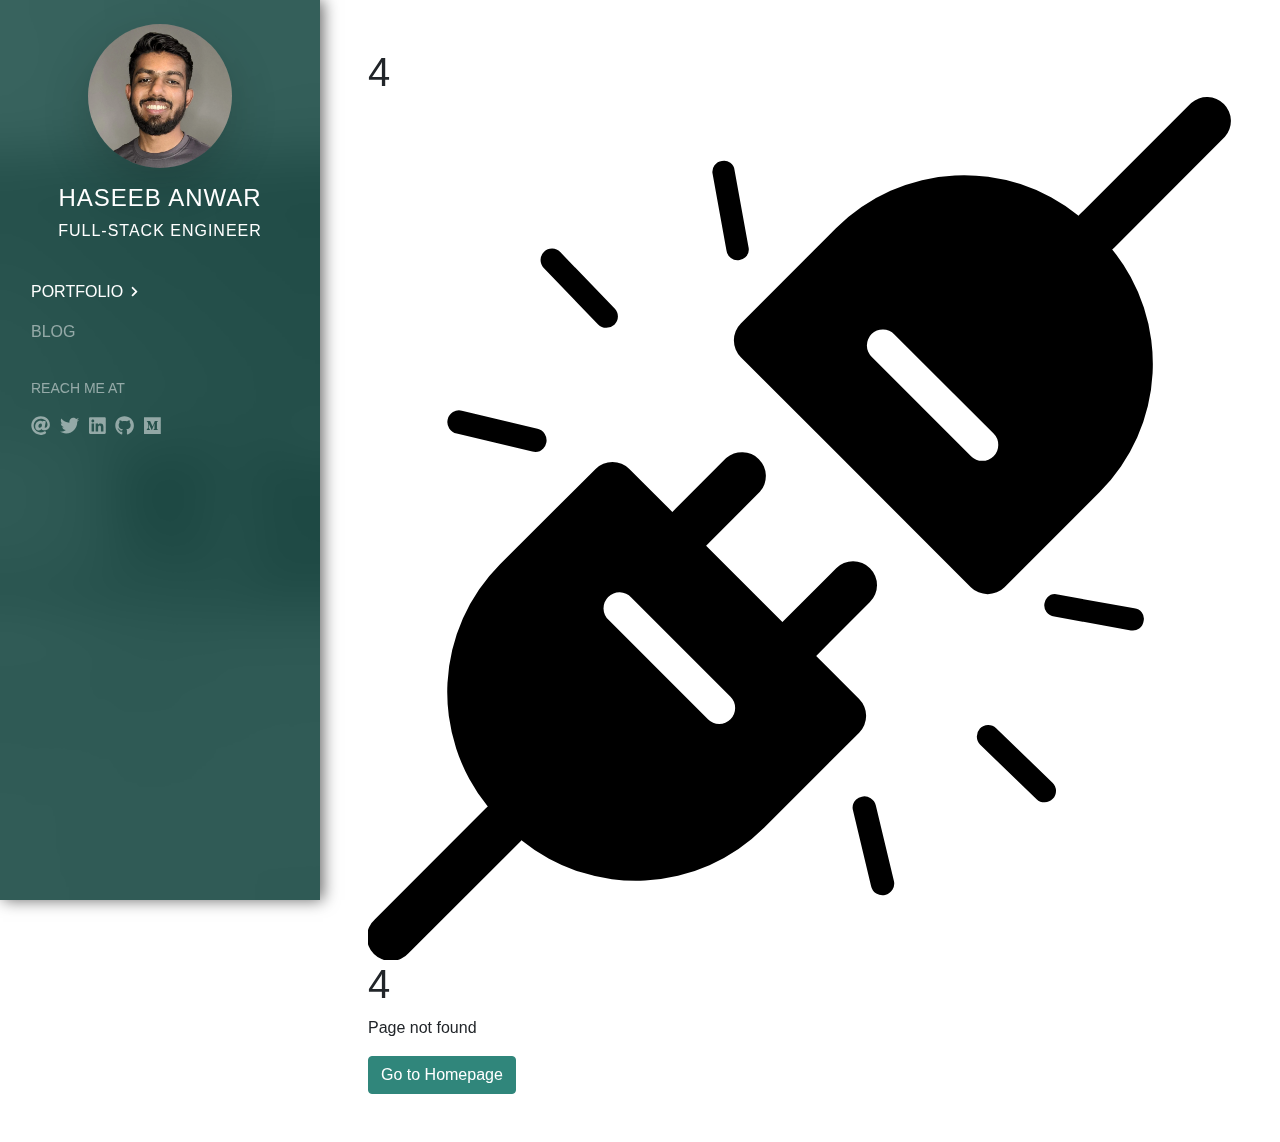
<file: portfolio/index.html>
<!DOCTYPE html><html lang="en"><head><meta charset="utf-8"><style type="text/css">svg:not(:root).svg-inline--fa{overflow:visible}.svg-inline--fa{display:inline-block;font-size:inherit;height:1em;overflow:visible;vertical-align:-.125em}.svg-inline--fa.fa-lg{vertical-align:-.225em}.svg-inline--fa.fa-w-1{width:.0625em}.svg-inline--fa.fa-w-2{width:.125em}.svg-inline--fa.fa-w-3{width:.1875em}.svg-inline--fa.fa-w-4{width:.25em}.svg-inline--fa.fa-w-5{width:.3125em}.svg-inline--fa.fa-w-6{width:.375em}.svg-inline--fa.fa-w-7{width:.4375em}.svg-inline--fa.fa-w-8{width:.5em}.svg-inline--fa.fa-w-9{width:.5625em}.svg-inline--fa.fa-w-10{width:.625em}.svg-inline--fa.fa-w-11{width:.6875em}.svg-inline--fa.fa-w-12{width:.75em}.svg-inline--fa.fa-w-13{width:.8125em}.svg-inline--fa.fa-w-14{width:.875em}.svg-inline--fa.fa-w-15{width:.9375em}.svg-inline--fa.fa-w-16{width:1em}.svg-inline--fa.fa-w-17{width:1.0625em}.svg-inline--fa.fa-w-18{width:1.125em}.svg-inline--fa.fa-w-19{width:1.1875em}.svg-inline--fa.fa-w-20{width:1.25em}.svg-inline--fa.fa-pull-left{margin-right:.3em;width:auto}.svg-inline--fa.fa-pull-right{margin-left:.3em;width:auto}.svg-inline--fa.fa-border{height:1.5em}.svg-inline--fa.fa-li{width:2em}.svg-inline--fa.fa-fw{width:1.25em}.fa-layers svg.svg-inline--fa{bottom:0;left:0;margin:auto;position:absolute;right:0;top:0}.fa-layers{display:inline-block;height:1em;position:relative;text-align:center;vertical-align:-.125em;width:1em}.fa-layers svg.svg-inline--fa{-webkit-transform-origin:center center;transform-origin:center center}.fa-layers-counter,.fa-layers-text{display:inline-block;position:absolute;text-align:center}.fa-layers-text{left:50%;top:50%;-webkit-transform:translate(-50%,-50%);transform:translate(-50%,-50%);-webkit-transform-origin:center center;transform-origin:center center}.fa-layers-counter{background-color:#ff253a;border-radius:1em;-webkit-box-sizing:border-box;box-sizing:border-box;color:#fff;height:1.5em;line-height:1;max-width:5em;min-width:1.5em;overflow:hidden;padding:.25em;right:0;text-overflow:ellipsis;top:0;-webkit-transform:scale(.25);transform:scale(.25);-webkit-transform-origin:top right;transform-origin:top right}.fa-layers-bottom-right{bottom:0;right:0;top:auto;-webkit-transform:scale(.25);transform:scale(.25);-webkit-transform-origin:bottom right;transform-origin:bottom right}.fa-layers-bottom-left{bottom:0;left:0;right:auto;top:auto;-webkit-transform:scale(.25);transform:scale(.25);-webkit-transform-origin:bottom left;transform-origin:bottom left}.fa-layers-top-right{right:0;top:0;-webkit-transform:scale(.25);transform:scale(.25);-webkit-transform-origin:top right;transform-origin:top right}.fa-layers-top-left{left:0;right:auto;top:0;-webkit-transform:scale(.25);transform:scale(.25);-webkit-transform-origin:top left;transform-origin:top left}.fa-lg{font-size:1.3333333333em;line-height:.75em;vertical-align:-.0667em}.fa-xs{font-size:.75em}.fa-sm{font-size:.875em}.fa-1x{font-size:1em}.fa-2x{font-size:2em}.fa-3x{font-size:3em}.fa-4x{font-size:4em}.fa-5x{font-size:5em}.fa-6x{font-size:6em}.fa-7x{font-size:7em}.fa-8x{font-size:8em}.fa-9x{font-size:9em}.fa-10x{font-size:10em}.fa-fw{text-align:center;width:1.25em}.fa-ul{list-style-type:none;margin-left:2.5em;padding-left:0}.fa-ul>li{position:relative}.fa-li{left:-2em;position:absolute;text-align:center;width:2em;line-height:inherit}.fa-border{border:solid .08em #eee;border-radius:.1em;padding:.2em .25em .15em}.fa-pull-left{float:left}.fa-pull-right{float:right}.fa.fa-pull-left,.fab.fa-pull-left,.fal.fa-pull-left,.far.fa-pull-left,.fas.fa-pull-left{margin-right:.3em}.fa.fa-pull-right,.fab.fa-pull-right,.fal.fa-pull-right,.far.fa-pull-right,.fas.fa-pull-right{margin-left:.3em}.fa-spin{-webkit-animation:fa-spin 2s infinite linear;animation:fa-spin 2s infinite linear}.fa-pulse{-webkit-animation:fa-spin 1s infinite steps(8);animation:fa-spin 1s infinite steps(8)}@-webkit-keyframes fa-spin{0%{-webkit-transform:rotate(0);transform:rotate(0)}100%{-webkit-transform:rotate(360deg);transform:rotate(360deg)}}@keyframes fa-spin{0%{-webkit-transform:rotate(0);transform:rotate(0)}100%{-webkit-transform:rotate(360deg);transform:rotate(360deg)}}.fa-rotate-90{-webkit-transform:rotate(90deg);transform:rotate(90deg)}.fa-rotate-180{-webkit-transform:rotate(180deg);transform:rotate(180deg)}.fa-rotate-270{-webkit-transform:rotate(270deg);transform:rotate(270deg)}.fa-flip-horizontal{-webkit-transform:scale(-1,1);transform:scale(-1,1)}.fa-flip-vertical{-webkit-transform:scale(1,-1);transform:scale(1,-1)}.fa-flip-both,.fa-flip-horizontal.fa-flip-vertical{-webkit-transform:scale(-1,-1);transform:scale(-1,-1)}:root .fa-flip-both,:root .fa-flip-horizontal,:root .fa-flip-vertical,:root .fa-rotate-180,:root .fa-rotate-270,:root .fa-rotate-90{-webkit-filter:none;filter:none}.fa-stack{display:inline-block;height:2em;position:relative;width:2.5em}.fa-stack-1x,.fa-stack-2x{bottom:0;left:0;margin:auto;position:absolute;right:0;top:0}.svg-inline--fa.fa-stack-1x{height:1em;width:1.25em}.svg-inline--fa.fa-stack-2x{height:2em;width:2.5em}.fa-inverse{color:#fff}.sr-only{border:0;clip:rect(0,0,0,0);height:1px;margin:-1px;overflow:hidden;padding:0;position:absolute;width:1px}.sr-only-focusable:active,.sr-only-focusable:focus{clip:auto;height:auto;margin:0;overflow:visible;position:static;width:auto}.svg-inline--fa .fa-primary{fill:var(--fa-primary-color,currentColor);opacity:1;opacity:var(--fa-primary-opacity,1)}.svg-inline--fa .fa-secondary{fill:var(--fa-secondary-color,currentColor);opacity:.4;opacity:var(--fa-secondary-opacity,.4)}.svg-inline--fa.fa-swap-opacity .fa-primary{opacity:.4;opacity:var(--fa-secondary-opacity,.4)}.svg-inline--fa.fa-swap-opacity .fa-secondary{opacity:1;opacity:var(--fa-primary-opacity,1)}.svg-inline--fa mask .fa-primary,.svg-inline--fa mask .fa-secondary{fill:#000}.fad.fa-inverse{color:#fff}</style><link href="/favicon.ico" rel="icon" sizes="16x16" type="image/x-icon"><meta content="width=device-width,initial-scale=1" name="viewport"><meta content="#054D44" name="theme-color"><meta content="website" property="og:type"><meta content="Haseeb Anwar" property="og:site_name"><meta content="Haseeb Anwar" name="author"><link href="/logo192.png" rel="apple-touch-icon"><link href="/manifest.json" rel="manifest"><title>Portfolio | Haseeb Anwar</title><script src="https://www.googletagmanager.com/gtag/js?id=G-ZZFJZMLZHQ" async></script><script>function gtag(){dataLayer.push(arguments)}window.dataLayer=window.dataLayer||[],gtag("js",new Date),gtag("config","G-ZZFJZMLZHQ")</script><link href="/static/css/2.f524894f.chunk.css" rel="stylesheet"><link href="/static/css/main.60e182b4.chunk.css" rel="stylesheet"><link href="https://www.googletagmanager.com" rel="preconnect"><meta content="AymqwRC7u88Y4JPvfIF2F37QKylC04248hLCdJAsh8xgOfe/dVJPV3XS3wLFca1ZMVOtnBfVjaCMTVudWM//5g4AAAB7eyJvcmlnaW4iOiJodHRwczovL3d3dy5nb29nbGV0YWdtYW5hZ2VyLmNvbTo0NDMiLCJmZWF0dXJlIjoiUHJpdmFjeVNhbmRib3hBZHNBUElzIiwiZXhwaXJ5IjoxNjk1MTY3OTk5LCJpc1RoaXJkUGFydHkiOnRydWV9" http-equiv="origin-trial"><link href="https://haseebanwar.com/portfolio" rel="canonical"><meta content="I've developed and maintained cutting-edge applications and solutions. Witness my passion for creating exceptional web experiences." name="description"><meta content="Portfolio | Haseeb Anwar" property="og:title"><meta content="https://haseebanwar.com/portfolio" property="og:url"><meta content="Developer, writer, and creator." property="og:description"><link href="https://www.google-analytics.com" rel="preconnect"></head><body><noscript>You need to enable JavaScript to run this app.</noscript><div id="root"><div class="overlay body-overlay" style="background:rgba(0,0,0,.6)"></div><nav class="Sidebar col-md-3 py-4"><a href="/" class="img-name-wrapper"><div class="img-container shadow-lg"><img alt="Haseeb" src="/static/media/avatar.a36132f2.webp"></div><div class="intro-content text-center mt-3"><h1 class="name">Haseeb Anwar</h1><h2 class="subtitle">Full-Stack Engineer</h2></div></a><div class="main mt-md-4 px-3"><nav class="Navbar navbar navbar-expand-md navbar-dark"><div class="collapse navbar-collapse" id="navbarContent"><ul class="navbar-nav"><li class="nav-item"><a href="/portfolio" class="nav-link active" aria-current="page">Portfolio<svg class="svg-inline--fa fa-chevron-right fa-w-10 navigation-icon ml-2" viewBox="0 0 320 512" xmlns="http://www.w3.org/2000/svg" aria-hidden="true" data-icon="chevron-right" data-prefix="fas" focusable="false" role="img"><path d="M285.476 272.971L91.132 467.314c-9.373 9.373-24.569 9.373-33.941 0l-22.667-22.667c-9.357-9.357-9.375-24.522-.04-33.901L188.505 256 34.484 101.255c-9.335-9.379-9.317-24.544.04-33.901l22.667-22.667c9.373-9.373 24.569-9.373 33.941 0L285.475 239.03c9.373 9.372 9.373 24.568.001 33.941z" fill="currentColor"></path></svg></a></li><li class="nav-item"><a href="/blog" class="nav-link">Blog<svg class="svg-inline--fa fa-chevron-right fa-w-10 navigation-icon ml-2" viewBox="0 0 320 512" xmlns="http://www.w3.org/2000/svg" aria-hidden="true" data-icon="chevron-right" data-prefix="fas" focusable="false" role="img"><path d="M285.476 272.971L91.132 467.314c-9.373 9.373-24.569 9.373-33.941 0l-22.667-22.667c-9.357-9.357-9.375-24.522-.04-33.901L188.505 256 34.484 101.255c-9.335-9.379-9.317-24.544.04-33.901l22.667-22.667c9.373-9.373 24.569-9.373 33.941 0L285.475 239.03c9.373 9.372 9.373 24.568.001 33.941z" fill="currentColor"></path></svg></a></li></ul></div><button aria-controls="navbarContent" aria-expanded="false" aria-label="Toggle navigation" class="navbar-toggler mt-3" data-target="#navbarContent" data-toggle="collapse" type="button"><svg class="svg-inline--fa fa-chevron-down fa-w-14" viewBox="0 0 448 512" xmlns="http://www.w3.org/2000/svg" aria-hidden="true" data-icon="chevron-down" data-prefix="fas" focusable="false" role="img"><path d="M207.029 381.476L12.686 187.132c-9.373-9.373-9.373-24.569 0-33.941l22.667-22.667c9.357-9.357 24.522-9.375 33.901-.04L224 284.505l154.745-154.021c9.379-9.335 24.544-9.317 33.901.04l22.667 22.667c9.373 9.373 9.373 24.569 0 33.941L240.971 381.476c-9.373 9.372-24.569 9.372-33.942 0z" fill="currentColor"></path></svg></button></nav><div class="reach-me mt-md-4 mt-2"><p class="reach-me-text"><small>Reach me at</small></p><div class="social-icons"><a href="mailto:haseeb@haseebanwar.com" rel="noopener noreferrer" target="_blank" title="Mail: haseeb@haseebanwar.com"><svg class="svg-inline--fa fa-at fa-w-16" viewBox="0 0 512 512" xmlns="http://www.w3.org/2000/svg" aria-hidden="true" data-icon="at" data-prefix="fas" focusable="false" role="img"><path d="M256 8C118.941 8 8 118.919 8 256c0 137.059 110.919 248 248 248 48.154 0 95.342-14.14 135.408-40.223 12.005-7.815 14.625-24.288 5.552-35.372l-10.177-12.433c-7.671-9.371-21.179-11.667-31.373-5.129C325.92 429.757 291.314 440 256 440c-101.458 0-184-82.542-184-184S154.542 72 256 72c100.139 0 184 57.619 184 160 0 38.786-21.093 79.742-58.17 83.693-17.349-.454-16.91-12.857-13.476-30.024l23.433-121.11C394.653 149.75 383.308 136 368.225 136h-44.981a13.518 13.518 0 0 0-13.432 11.993l-.01.092c-14.697-17.901-40.448-21.775-59.971-21.775-74.58 0-137.831 62.234-137.831 151.46 0 65.303 36.785 105.87 96 105.87 26.984 0 57.369-15.637 74.991-38.333 9.522 34.104 40.613 34.103 70.71 34.103C462.609 379.41 504 307.798 504 232 504 95.653 394.023 8 256 8zm-21.68 304.43c-22.249 0-36.07-15.623-36.07-40.771 0-44.993 30.779-72.729 58.63-72.729 22.292 0 35.601 15.241 35.601 40.77 0 45.061-33.875 72.73-58.161 72.73z" fill="currentColor"></path></svg></a><a href="https://twitter.com/HaseebAnwar_" rel="noopener noreferrer" target="_blank" title="Twitter: HaseebAnwar_"><svg class="svg-inline--fa fa-twitter fa-w-16" viewBox="0 0 512 512" xmlns="http://www.w3.org/2000/svg" aria-hidden="true" data-icon="twitter" data-prefix="fab" focusable="false" role="img"><path d="M459.37 151.716c.325 4.548.325 9.097.325 13.645 0 138.72-105.583 298.558-298.558 298.558-59.452 0-114.68-17.219-161.137-47.106 8.447.974 16.568 1.299 25.34 1.299 49.055 0 94.213-16.568 130.274-44.832-46.132-.975-84.792-31.188-98.112-72.772 6.498.974 12.995 1.624 19.818 1.624 9.421 0 18.843-1.3 27.614-3.573-48.081-9.747-84.143-51.98-84.143-102.985v-1.299c13.969 7.797 30.214 12.67 47.431 13.319-28.264-18.843-46.781-51.005-46.781-87.391 0-19.492 5.197-37.36 14.294-52.954 51.655 63.675 129.3 105.258 216.365 109.807-1.624-7.797-2.599-15.918-2.599-24.04 0-57.828 46.782-104.934 104.934-104.934 30.213 0 57.502 12.67 76.67 33.137 23.715-4.548 46.456-13.32 66.599-25.34-7.798 24.366-24.366 44.833-46.132 57.827 21.117-2.273 41.584-8.122 60.426-16.243-14.292 20.791-32.161 39.308-52.628 54.253z" fill="currentColor"></path></svg></a><a href="https://www.linkedin.com/in/haseeb-anwar/" rel="noopener noreferrer" target="_blank" title="LinkedIn: haseeb-anwar"><svg class="svg-inline--fa fa-linkedin fa-w-14" viewBox="0 0 448 512" xmlns="http://www.w3.org/2000/svg" aria-hidden="true" data-icon="linkedin" data-prefix="fab" focusable="false" role="img"><path d="M416 32H31.9C14.3 32 0 46.5 0 64.3v383.4C0 465.5 14.3 480 31.9 480H416c17.6 0 32-14.5 32-32.3V64.3c0-17.8-14.4-32.3-32-32.3zM135.4 416H69V202.2h66.5V416zm-33.2-243c-21.3 0-38.5-17.3-38.5-38.5S80.9 96 102.2 96c21.2 0 38.5 17.3 38.5 38.5 0 21.3-17.2 38.5-38.5 38.5zm282.1 243h-66.4V312c0-24.8-.5-56.7-34.5-56.7-34.6 0-39.9 27-39.9 54.9V416h-66.4V202.2h63.7v29.2h.9c8.9-16.8 30.6-34.5 62.9-34.5 67.2 0 79.7 44.3 79.7 101.9V416z" fill="currentColor"></path></svg></a><a href="https://github.com/haseebanwar" rel="noopener noreferrer" target="_blank" title="GitHub: haseebanwar"><svg class="svg-inline--fa fa-github fa-w-16" viewBox="0 0 496 512" xmlns="http://www.w3.org/2000/svg" aria-hidden="true" data-icon="github" data-prefix="fab" focusable="false" role="img"><path d="M165.9 397.4c0 2-2.3 3.6-5.2 3.6-3.3.3-5.6-1.3-5.6-3.6 0-2 2.3-3.6 5.2-3.6 3-.3 5.6 1.3 5.6 3.6zm-31.1-4.5c-.7 2 1.3 4.3 4.3 4.9 2.6 1 5.6 0 6.2-2s-1.3-4.3-4.3-5.2c-2.6-.7-5.5.3-6.2 2.3zm44.2-1.7c-2.9.7-4.9 2.6-4.6 4.9.3 2 2.9 3.3 5.9 2.6 2.9-.7 4.9-2.6 4.6-4.6-.3-1.9-3-3.2-5.9-2.9zM244.8 8C106.1 8 0 113.3 0 252c0 110.9 69.8 205.8 169.5 239.2 12.8 2.3 17.3-5.6 17.3-12.1 0-6.2-.3-40.4-.3-61.4 0 0-70 15-84.7-29.8 0 0-11.4-29.1-27.8-36.6 0 0-22.9-15.7 1.6-15.4 0 0 24.9 2 38.6 25.8 21.9 38.6 58.6 27.5 72.9 20.9 2.3-16 8.8-27.1 16-33.7-55.9-6.2-112.3-14.3-112.3-110.5 0-27.5 7.6-41.3 23.6-58.9-2.6-6.5-11.1-33.3 2.6-67.9 20.9-6.5 69 27 69 27 20-5.6 41.5-8.5 62.8-8.5s42.8 2.9 62.8 8.5c0 0 48.1-33.6 69-27 13.7 34.7 5.2 61.4 2.6 67.9 16 17.7 25.8 31.5 25.8 58.9 0 96.5-58.9 104.2-114.8 110.5 9.2 7.9 17 22.9 17 46.4 0 33.7-.3 75.4-.3 83.6 0 6.5 4.6 14.4 17.3 12.1C428.2 457.8 496 362.9 496 252 496 113.3 383.5 8 244.8 8zM97.2 352.9c-1.3 1-1 3.3.7 5.2 1.6 1.6 3.9 2.3 5.2 1 1.3-1 1-3.3-.7-5.2-1.6-1.6-3.9-2.3-5.2-1zm-10.8-8.1c-.7 1.3.3 2.9 2.3 3.9 1.6 1 3.6.7 4.3-.7.7-1.3-.3-2.9-2.3-3.9-2-.6-3.6-.3-4.3.7zm32.4 35.6c-1.6 1.3-1 4.3 1.3 6.2 2.3 2.3 5.2 2.6 6.5 1 1.3-1.3.7-4.3-1.3-6.2-2.2-2.3-5.2-2.6-6.5-1zm-11.4-14.7c-1.6 1-1.6 3.6 0 5.9 1.6 2.3 4.3 3.3 5.6 2.3 1.6-1.3 1.6-3.9 0-6.2-1.4-2.3-4-3.3-5.6-2z" fill="currentColor"></path></svg></a><a href="https://haseeb-anwar.medium.com" rel="noopener noreferrer" target="_blank" title="Medium: haseeb-anwar"><svg class="svg-inline--fa fa-medium fa-w-14" viewBox="0 0 448 512" xmlns="http://www.w3.org/2000/svg" aria-hidden="true" data-icon="medium" data-prefix="fab" focusable="false" role="img"><path d="M0 32v448h448V32H0zm372.2 106.1l-24 23c-2.1 1.6-3.1 4.2-2.7 6.7v169.3c-.4 2.6.6 5.2 2.7 6.7l23.5 23v5.1h-118V367l24.3-23.6c2.4-2.4 2.4-3.1 2.4-6.7V199.8l-67.6 171.6h-9.1L125 199.8v115c-.7 4.8 1 9.7 4.4 13.2l31.6 38.3v5.1H71.2v-5.1l31.6-38.3c3.4-3.5 4.9-8.4 4.1-13.2v-133c.4-3.7-1-7.3-3.8-9.8L75 138.1V133h87.3l67.4 148L289 133.1h83.2v5z" fill="currentColor"></path></svg></a></div></div></div></nav><main class="MainContent offset-md-3"><div class="container px-md-5 py-5"><div class="Portfolio"><h1>Portfolio</h1><p>I've developed and maintained cutting-edge applications and solutions. Witness my passion for creating exceptional web experiences.</p><div class="Project"><h3 class="title">Create React Package</h3><h5 class="subtitle">Open-Source Project</h5><div class="row mt-3"><div class="col-md-7 content"><div><p>Create React Package is a command-line build tool for creating, building, testing, and publishing React Libraries.</p><p>Many developers struggle with setting the boilerplate for React Libraries as it requires installing and configuring a compiler, bundler, test runner, and various build tools. Create React Package integrates these build tools and provides a seamless, optimized, easy-to-use build pipeline for creating React Libraries.</p><p>With Create React Package, developers get:</p><ul><li>CJS, ESM, and UMD builds of the library</li><li>Rollup, Babel, ESLint, and Jest pre-configured</li><li>Ability to customize all the build tools</li><li>Integrated Playground</li><li>TypeScript and Storybook support</li><li>Out-of-the-box support for CSS, SASS, and JSON files</li><li>Treeshaking, Code-splitting, and separate dev/production builds</li><li>Pre-configured Browserslist to control the output JavaScript and CSS assets</li><li>Better DX and maintainability with just one dependency</li></ul></div><div class="btns mt-3"><a href="https://github.com/haseebanwar/create-react-pkg" rel="noopener noreferrer" target="_blank" class="btn btn-primary"><svg class="svg-inline--fa fa-link fa-w-16 mr-2" viewBox="0 0 512 512" xmlns="http://www.w3.org/2000/svg" aria-hidden="true" data-icon="link" data-prefix="fas" focusable="false" role="img"><path d="M326.612 185.391c59.747 59.809 58.927 155.698.36 214.59-.11.12-.24.25-.36.37l-67.2 67.2c-59.27 59.27-155.699 59.262-214.96 0-59.27-59.26-59.27-155.7 0-214.96l37.106-37.106c9.84-9.84 26.786-3.3 27.294 10.606.648 17.722 3.826 35.527 9.69 52.721 1.986 5.822.567 12.262-3.783 16.612l-13.087 13.087c-28.026 28.026-28.905 73.66-1.155 101.96 28.024 28.579 74.086 28.749 102.325.51l67.2-67.19c28.191-28.191 28.073-73.757 0-101.83-3.701-3.694-7.429-6.564-10.341-8.569a16.037 16.037 0 0 1-6.947-12.606c-.396-10.567 3.348-21.456 11.698-29.806l21.054-21.055c5.521-5.521 14.182-6.199 20.584-1.731a152.482 152.482 0 0 1 20.522 17.197zM467.547 44.449c-59.261-59.262-155.69-59.27-214.96 0l-67.2 67.2c-.12.12-.25.25-.36.37-58.566 58.892-59.387 154.781.36 214.59a152.454 152.454 0 0 0 20.521 17.196c6.402 4.468 15.064 3.789 20.584-1.731l21.054-21.055c8.35-8.35 12.094-19.239 11.698-29.806a16.037 16.037 0 0 0-6.947-12.606c-2.912-2.005-6.64-4.875-10.341-8.569-28.073-28.073-28.191-73.639 0-101.83l67.2-67.19c28.239-28.239 74.3-28.069 102.325.51 27.75 28.3 26.872 73.934-1.155 101.96l-13.087 13.087c-4.35 4.35-5.769 10.79-3.783 16.612 5.864 17.194 9.042 34.999 9.69 52.721.509 13.906 17.454 20.446 27.294 10.606l37.106-37.106c59.271-59.259 59.271-155.699.001-214.959z" fill="currentColor"></path></svg>Website</a></div></div><div class="col-md-5 image-badge-container"><div class="technologies"><h6 class="title mb-2">Technologies</h6><span class="Badge badge badge-light mr-2 my-1"><svg class="svg-inline--fa fa-node-js fa-w-14 mr-2" viewBox="0 0 448 512" xmlns="http://www.w3.org/2000/svg" aria-hidden="true" data-icon="node-js" data-prefix="fab" focusable="false" role="img"><path d="M224 508c-6.7 0-13.5-1.8-19.4-5.2l-61.7-36.5c-9.2-5.2-4.7-7-1.7-8 12.3-4.3 14.8-5.2 27.9-12.7 1.4-.8 3.2-.5 4.6.4l47.4 28.1c1.7 1 4.1 1 5.7 0l184.7-106.6c1.7-1 2.8-3 2.8-5V149.3c0-2.1-1.1-4-2.9-5.1L226.8 37.7c-1.7-1-4-1-5.7 0L36.6 144.3c-1.8 1-2.9 3-2.9 5.1v213.1c0 2 1.1 4 2.9 4.9l50.6 29.2c27.5 13.7 44.3-2.4 44.3-18.7V167.5c0-3 2.4-5.3 5.4-5.3h23.4c2.9 0 5.4 2.3 5.4 5.3V378c0 36.6-20 57.6-54.7 57.6-10.7 0-19.1 0-42.5-11.6l-48.4-27.9C8.1 389.2.7 376.3.7 362.4V149.3c0-13.8 7.4-26.8 19.4-33.7L204.6 9c11.7-6.6 27.2-6.6 38.8 0l184.7 106.7c12 6.9 19.4 19.8 19.4 33.7v213.1c0 13.8-7.4 26.7-19.4 33.7L243.4 502.8c-5.9 3.4-12.6 5.2-19.4 5.2zm149.1-210.1c0-39.9-27-50.5-83.7-58-57.4-7.6-63.2-11.5-63.2-24.9 0-11.1 4.9-25.9 47.4-25.9 37.9 0 51.9 8.2 57.7 33.8.5 2.4 2.7 4.2 5.2 4.2h24c1.5 0 2.9-.6 3.9-1.7s1.5-2.6 1.4-4.1c-3.7-44.1-33-64.6-92.2-64.6-52.7 0-84.1 22.2-84.1 59.5 0 40.4 31.3 51.6 81.8 56.6 60.5 5.9 65.2 14.8 65.2 26.7 0 20.6-16.6 29.4-55.5 29.4-48.9 0-59.6-12.3-63.2-36.6-.4-2.6-2.6-4.5-5.3-4.5h-23.9c-3 0-5.3 2.4-5.3 5.3 0 31.1 16.9 68.2 97.8 68.2 58.4-.1 92-23.2 92-63.4z" fill="currentColor"></path></svg>NodeJS</span><span class="Badge badge badge-light mr-2 my-1"><span class="mr-2"><span><svg class="injected-svg" viewBox="53.101 217.037 42 42" xmlns="http://www.w3.org/2000/svg" data-src="/static/media/typescript.66b7070d.svg" xmlns:xlink="http://www.w3.org/1999/xlink" height="42" width="42"><path d="M94.101 217.037h-40a1 1 0 0 0-1 1v40a1 1 0 0 0 1 1h40a1 1 0 0 0 1-1v-40a1 1 0 0 0-1-1zm-16 22.445h-5v15.555h-4v-15.555h-5v-3.445h14v3.445zm1.121 14.667v-4.158s2.271 1.712 4.996 1.712c2.725 0 2.62-1.782 2.62-2.026 0-2.586-7.721-2.586-7.721-8.315 0-7.791 11.25-4.717 11.25-4.717l-.14 3.704s-1.887-1.258-4.018-1.258-2.9 1.013-2.9 2.096c0 2.795 7.791 2.516 7.791 8.141.001 8.664-11.878 4.821-11.878 4.821z"></path></svg></span></span>TypeScript</span><span class="Badge badge badge-light mr-2 my-1"><svg class="svg-inline--fa fa-react fa-w-16 mr-2" viewBox="0 0 512 512" xmlns="http://www.w3.org/2000/svg" aria-hidden="true" data-icon="react" data-prefix="fab" focusable="false" role="img"><path d="M418.2 177.2c-5.4-1.8-10.8-3.5-16.2-5.1.9-3.7 1.7-7.4 2.5-11.1 12.3-59.6 4.2-107.5-23.1-123.3-26.3-15.1-69.2.6-112.6 38.4-4.3 3.7-8.5 7.6-12.5 11.5-2.7-2.6-5.5-5.2-8.3-7.7-45.5-40.4-91.1-57.4-118.4-41.5-26.2 15.2-34 60.3-23 116.7 1.1 5.6 2.3 11.1 3.7 16.7-6.4 1.8-12.7 3.8-18.6 5.9C38.3 196.2 0 225.4 0 255.6c0 31.2 40.8 62.5 96.3 81.5 4.5 1.5 9 3 13.6 4.3-1.5 6-2.8 11.9-4 18-10.5 55.5-2.3 99.5 23.9 114.6 27 15.6 72.4-.4 116.6-39.1 3.5-3.1 7-6.3 10.5-9.7 4.4 4.3 9 8.4 13.6 12.4 42.8 36.8 85.1 51.7 111.2 36.6 27-15.6 35.8-62.9 24.4-120.5-.9-4.4-1.9-8.9-3-13.5 3.2-.9 6.3-1.9 9.4-2.9 57.7-19.1 99.5-50 99.5-81.7 0-30.3-39.4-59.7-93.8-78.4zM282.9 92.3c37.2-32.4 71.9-45.1 87.7-36 16.9 9.7 23.4 48.9 12.8 100.4-.7 3.4-1.4 6.7-2.3 10-22.2-5-44.7-8.6-67.3-10.6-13-18.6-27.2-36.4-42.6-53.1 3.9-3.7 7.7-7.2 11.7-10.7zM167.2 307.5c5.1 8.7 10.3 17.4 15.8 25.9-15.6-1.7-31.1-4.2-46.4-7.5 4.4-14.4 9.9-29.3 16.3-44.5 4.6 8.8 9.3 17.5 14.3 26.1zm-30.3-120.3c14.4-3.2 29.7-5.8 45.6-7.8-5.3 8.3-10.5 16.8-15.4 25.4-4.9 8.5-9.7 17.2-14.2 26-6.3-14.9-11.6-29.5-16-43.6zm27.4 68.9c6.6-13.8 13.8-27.3 21.4-40.6s15.8-26.2 24.4-38.9c15-1.1 30.3-1.7 45.9-1.7s31 .6 45.9 1.7c8.5 12.6 16.6 25.5 24.3 38.7s14.9 26.7 21.7 40.4c-6.7 13.8-13.9 27.4-21.6 40.8-7.6 13.3-15.7 26.2-24.2 39-14.9 1.1-30.4 1.6-46.1 1.6s-30.9-.5-45.6-1.4c-8.7-12.7-16.9-25.7-24.6-39s-14.8-26.8-21.5-40.6zm180.6 51.2c5.1-8.8 9.9-17.7 14.6-26.7 6.4 14.5 12 29.2 16.9 44.3-15.5 3.5-31.2 6.2-47 8 5.4-8.4 10.5-17 15.5-25.6zm14.4-76.5c-4.7-8.8-9.5-17.6-14.5-26.2-4.9-8.5-10-16.9-15.3-25.2 16.1 2 31.5 4.7 45.9 8-4.6 14.8-10 29.2-16.1 43.4zM256.2 118.3c10.5 11.4 20.4 23.4 29.6 35.8-19.8-.9-39.7-.9-59.5 0 9.8-12.9 19.9-24.9 29.9-35.8zM140.2 57c16.8-9.8 54.1 4.2 93.4 39 2.5 2.2 5 4.6 7.6 7-15.5 16.7-29.8 34.5-42.9 53.1-22.6 2-45 5.5-67.2 10.4-1.3-5.1-2.4-10.3-3.5-15.5-9.4-48.4-3.2-84.9 12.6-94zm-24.5 263.6c-4.2-1.2-8.3-2.5-12.4-3.9-21.3-6.7-45.5-17.3-63-31.2-10.1-7-16.9-17.8-18.8-29.9 0-18.3 31.6-41.7 77.2-57.6 5.7-2 11.5-3.8 17.3-5.5 6.8 21.7 15 43 24.5 63.6-9.6 20.9-17.9 42.5-24.8 64.5zm116.6 98c-16.5 15.1-35.6 27.1-56.4 35.3-11.1 5.3-23.9 5.8-35.3 1.3-15.9-9.2-22.5-44.5-13.5-92 1.1-5.6 2.3-11.2 3.7-16.7 22.4 4.8 45 8.1 67.9 9.8 13.2 18.7 27.7 36.6 43.2 53.4-3.2 3.1-6.4 6.1-9.6 8.9zm24.5-24.3c-10.2-11-20.4-23.2-30.3-36.3 9.6.4 19.5.6 29.5.6 10.3 0 20.4-.2 30.4-.7-9.2 12.7-19.1 24.8-29.6 36.4zm130.7 30c-.9 12.2-6.9 23.6-16.5 31.3-15.9 9.2-49.8-2.8-86.4-34.2-4.2-3.6-8.4-7.5-12.7-11.5 15.3-16.9 29.4-34.8 42.2-53.6 22.9-1.9 45.7-5.4 68.2-10.5 1 4.1 1.9 8.2 2.7 12.2 4.9 21.6 5.7 44.1 2.5 66.3zm18.2-107.5c-2.8.9-5.6 1.8-8.5 2.6-7-21.8-15.6-43.1-25.5-63.8 9.6-20.4 17.7-41.4 24.5-62.9 5.2 1.5 10.2 3.1 15 4.7 46.6 16 79.3 39.8 79.3 58 0 19.6-34.9 44.9-84.8 61.4zm-149.7-15c25.3 0 45.8-20.5 45.8-45.8s-20.5-45.8-45.8-45.8c-25.3 0-45.8 20.5-45.8 45.8s20.5 45.8 45.8 45.8z" fill="currentColor"></path></svg>React</span><span class="Badge badge badge-light mr-2 my-1"><span class="mr-2"><span><svg class="injected-svg" viewBox="0 0 32 32" xmlns="http://www.w3.org/2000/svg" data-src="/static/media/rollup.7efde1ea.svg" xmlns:xlink="http://www.w3.org/1999/xlink" height="800" width="800"><path d="M4.563 0a.495.495 0 0 0-.495.495v26.021c.771-1.984 2.078-4.823 4.182-8.708 7.604-13.974 8.599-15.38 12.557-15.38 2.078 0 4.177.938 5.536 2.604A10.61 10.61 0 0 0 17.468.001zm16.958 3.391c-1.589.016-3.01.625-3.599 2-1.286 3.005 2.167 6.354 3.677 6.089 1.922-.339-.339-4.75-.339-4.75 2.938 5.542 2.26 3.844-3.057 8.932-5.313 5.089-10.74 15.833-11.531 16.281a.519.519 0 0 1-.109.057h20.849a.497.497 0 0 0 .443-.714l-5.453-10.792a.49.49 0 0 1 .193-.651 10.614 10.614 0 0 0 5.339-9.219c0-1.896-.495-3.677-1.37-5.224-1.24-1.271-3.245-2.021-5.042-2.01z"></path></svg></span></span>Rollup</span><span class="Badge badge badge-light mr-2 my-1"><span class="mr-2"><span><svg class="injected-svg" viewBox="0 294.3 120 60" xmlns="http://www.w3.org/2000/svg" data-src="/static/media/babel.5fb4f036.svg" xmlns:xlink="http://www.w3.org/1999/xlink" height="60" width="120"><path d="M105.463 305.36c-.302 1.377-.792 2.396-1.453 3.075l-.472-.302c.5-1.302.755-2.056.736-2.245l-.132-.208c-.17.02-.396.472-.68 1.377l-.245.02a1.088 1.088 0 0 0-.132-.434l-.113.02c-2.226 6.207-3.226 9.093-5.282 13.866-.377 1.226-.698 1.905-.98 2.037.02.132.094.208.245.2.057.604-.094 1.2-.415 1.773-.962 2.735-1.585 4.245-1.905 4.5l.208 1.302c.02.132-.057.226-.208.226l-.226.02c-.038-.358-.17-.528-.396-.5l-.113.02c-.283.453-.5.98-.66 1.585l.226-.02c.302-.2.434-.415.415-.698l.453-.038.245.094c-.208.32-.302.585-.283.773l.113.208-.283.68.02.113c.264-.02.547.057.85.245.208-.02.434-.113.68-.264.264-.02 1.207-.038 2.868-.038l.83-.283c1.02-.02 1.17.02 2.056-.057l.358-.038.2-.132.02.113c.906-.075.98-.02 1.698.075l.02.113-.5.038.02.208a.75.75 0 0 0 .396-.15c.132-.02.208.057.226.208a3.91 3.91 0 0 0-.698.151l-.226-.075c-.358.094-.283.113-.5.132l-.358-.075c0 .057-.02.094-.075.113.02.132.075.208.208.2l.434-.038-.2-.075c0 .057.038.094.113.094l1.868-.17.717-.15c0 .057.038.094.094.094l.34-.132.64-.057c.5-.038.5-.075 1.566-.245 0-.057.02-.094.075-.094v.094c2.056-.34 1.868-.32 2.302-.472l-.094-.226c-.585.132-.566.057-.868.094l-1.566.075-.02-.113.868-.113.32-.02.17-.132.02.113c1.226-.113 1.66.208 7.376-1 .302-.02.283-.283.472-.8a.568.568 0 0 1-.302-.075c-.472.2-.717.094-1.622.245-.075 0-.132-.057-.17-.208v-.094l.868.038c.15-.02.5-.038.943-.302.094.057-.075.113.02.094l.15-.02c.094 0 .132-.075.132-.226l-.094-.208c-.585.057-.868.075-1.34.34l-.02-.113-.717.075c-.02-.226-.075-.32-.17-.32l-.377.038c-.434.038-.64.02-.85.2 0-.075-.038-.113-.075-.113l-.415.038-.245.132c0-.075-.038-.113-.075-.113l-.15.132-.02-.113-.566-.038-.132.02.02.208.302.075.264-.02a.62.62 0 0 0 .321.075l.245-.113v.094c-1.34.34-1.34.264-2.264.434a.503.503 0 0 0-.226-.094c-.094.094.113.02.057.02-.15.02-.226-.057-.245-.2l.472-.057c.038 0 .057.038.32.094.377-.2.396-.264.604-.283l-.02-.208c-1.32.264-.792.094-2.453.226h-.075l-.02-.208c2.132-.264 1.415-.113 2.132-.32 0 .075.038.113.075.113a.45.45 0 0 1 .302-.132l.15-.02c.736-.057 1 .094 2.47-.32v.094l.245-.113.226-.02c-.02-.226.32-.245.415-.264l-.02-.226c-2.585.528-3.264.377-3.98.585v-.094c-.68.132-.698.057-.868.075-.057 0-.132.057-.208.132 0-.075-.038-.113-.094-.113-.113 0-.057.038-.15.132l.15-.132-2.245.358c0-.057-.038-.094-.094-.094-1.132.245-.83.283-2.358.415-.075 0-.17.038-.283.113 0-.057-.038-.094-.113-.094l-.943.075-.623.15c0-.057-.038-.094-.113-.094-.358.094-.66.15-.906.17h-.02c-.15.02.075-.038-.038-.094l-.2.113c-.283.02-.132-.02-1.075 0-1.66.208-1.472.226-1.66.245l-.623-.038c0 .057-.02.094-.094.113-.698-.094-1.056-.208-1.075-.34.094-.66.245-1 .5-1.038l.113-.02-.113.226h.113c.226-.113.32-.226.32-.34l-.02-.226-.226.02-.02-.208a.8.8 0 0 1 .057-.434l.5-.8.02.208h.245l-.02-.208-.132-.208c.17-.15.32-.245.434-.245l-.02-.113-.32.02-.02-.32c.64-1.358.962-2.15.943-2.358l.226.094c.15-.02.226-.094.208-.245l-.226.02v-.094c-.02-.17.02-.32.075-.453.358-.358.5-.736.472-1.132.075 0 .113.038.113.113.302-.17.528-.623.698-1.377.528-.962 1.283-2.886 2.264-5.754 1.887-5.075 1.8-5.622 2.075-6.8h-.226a.7.7 0 0 1-.094.434 1.233 1.233 0 0 0-.358-.094v-.094c-.038-.434.15-.962.566-1.585h.094l.2.736.226-.02c0-.057.057-.34.17-.887-.02-.113-.094-.17-.264-.2l-.208.132c-.02-.15 0-.547.02-1.207zm-2.717 3.264.113-.02c-.17.302-.302.472-.434.5l-.02-.32a.89.89 0 0 0 .34-.15zm-.943 2.264c.226-.924.453-1.453.66-1.585l.02.113c-.113.868-.302 1.302-.566 1.34l.038.547c-.208.283-.302.5-.283.68l-.113.02-.057-.755c.113-.02.226-.132.302-.358zm-.358 1.226c.02.132-.075.434-.245.887l-.113.02-.02-.32c.132-.377.264-.566.377-.585zm-6.207 13.715.113.208c.17-.02.245-.094.226-.226l-.02-.113-.113.02zm2.98 2.47v.094c.17-.02.34-.32.5-.906l-.226-.075c-.2.5-.264.792-.264.887zm19.092.66v.094l-.2.226.358-.132h.038l-.02-.208h-.075l-.132.113c0-.057.396-.17.094-.226-.057.094.094.113-.075.132zm.736.68.5-.038c-.02-.132-.34-.17-.453-.17h-.075zm-9.018.2.15.2c0-.057.02-.094.075-.094l.113.208-.472-.057c-.038-.15.02-.226.132-.245zm-1.547.17c.17-.02.283.094.283.245h-.528v-.094a.61.61 0 0 0 .245-.151zm1.207-.057.02.113-.434.038-.02-.113zm-4.377.453c0 .057.038.094.113.094.698-.132.623-.15.962-.2.113-.02.17.057.2.2l-1.943.17.2.094-.02-.113-.736.057-.02-.113.66-.057zm2-.17v.094c-.057 0 .2.02.075.113-.415-.038-.434-.075-.736-.057v-.094zm.5-.057v.094l-.358.038v-.094zm-12.074 1.924.02.32c-.113.02-.208-.057-.245-.208v-.094zm16.15-.283.02.208.377-.038-.15-.094.02.113.377-.15c2.585-.283 2.886-.17 2.85-.472v-.094c-2.603.585-2.943.472-3.5.528zm4.037-.358.377.075-.02-.208-.377-.075zm-11.168.736c.113.057-.132.113.02.094l1.32-.113.02.113c-.377.038-.623.094-.698.17 0-.075-.038-.113-.113-.113l-.566.057-.02-.113c.15-.02-.075-.02.038-.094zm6.112-.15.113.208c.434-.094.2-.075.302-.17 0 .075.038.113.075.113l.302-.02-.02-.226-.792-.02zm-7.47.8h-.075l-.02-.208h.075zm-5.905.717.02.113 3.47-.283-.02-.208-2.773.226-.585-.075zm3.867-.208h.038l-.02-.208h-.038zm-52.823-18.224c-2.453 2.924-3.716 4.528-3.8 4.848-1 1.038-1.5 1.66-1.434 1.868-.264.17-.377.34-.34.528-.075.02-.132-.02-.15-.094-.434.698-1.056 1.132-1.905 1.34l-.887.208c-.113.02-.17.113-.17.264l.02.113.34-.075.02.094-.755.283-1.34.302-.698.038c-.094.094.547-.02.302.057l-.868.208c-.528.132-.83.075-.868-.132l-.094.02c.057.208 0 .34-.15.377l.17-.038-.075-.32-1.585.377.17.075c-.02-.075-.094-.094-.245-.057l-.208.17-.245-.057c-.226.132-.377.208-.415.208l-.245-.057c-.66.377-.17.377-.208.377l.057.208.377-.094.585-.038-.057.245c-2.15.566-.585.245-1.17.377l-.113.02.057.208.34-.075.02.113c-.434.094-.68.2-.755.283l-.02-.113c-.566.132-1.132.566-1.698 1.283.094.415-1.132.924 4.64-.415.396-.02.623-.02.68-.038-.02-.075.02-.113.094-.132.64-.075.34.038.736-.057l1.245-.283-.264.15c-.02-.057.02-.094.075-.113.15.038.302.02.472-.02l.075.32-4.924 7.8-1.094 1.358-.528 1.792.094-.02.528-.226-.17.698.057.208.15.2c-.075.02-.094.057-.075.132l.02.113.226-.057c.32-.283.453-.547.415-.773.358.057.585.075.698.057l.02.113c-.208.057-.32.226-.34.5l.02.113.113-.02c1.792-1.943 6.15-8.603 9.66-13.13-.113-.5 1.717-1.17 5.5-2.037l.113-.02c.132.585-.15 2.02-.868 4.3-.472 1.377-.68 2.132-.66 2.245-.604 1.83-.887 2.8-.85 2.962l-1.34 4.377a38.827 38.827 0 0 0-1.98 7.093c.075-.02.208 0 .358.038l.2-.17c.02.075.057.094.15.094l-.075-.32.585-.02c.17-.038.32-.264.434-.66-.02-.585.094-.906.358-.98.358-1.396.585-2.113.66-2.132.34-1.396.585-2.188.755-2.396.5-1.8.868-2.754 1.113-2.8l.057.226-.358.962c-.64 2.85-1.302 5.113-1.962 6.773l.2.83.113-.02c1.604-3.434 3.886-10.225 6.886-20.375a2.67 2.67 0 0 1 1.283-2.075l-.17-.17-.02-.094c.34-.075.585-.208.717-.396-.02-.075-.32-.2-.906-.34l1.773-7.584c.528-2.264.887-4.245 1.075-5.98l-.02-.113a4.09 4.09 0 0 1-1.038-.962v-.453l-.02-.094-.094.02c-1.094 1.66-3.283 4.547-6.5 8.66zm2.5 1.717c.094.396-.057 1.132-.434 2.207-.113 1.358-.604 2.132-1.453 2.34l-.02-.113-.755.283-.34.075a.787.787 0 0 1-.472-.02l-.075-.302c-.02-.113 1.056-1.622 3.283-4.5zm-1.736 4.716.245-.057.057.208-1.98.585a.84.84 0 0 0-.32.19c-.02-.075-.17-.075-.472-.02-.057-.208.773-.5 2.47-.906zm-11.715 3.17.264-.057-.057-.226-.264.057zm3.452-.906.057.208-.566.038-.02-.113zM33.435 326l.02.113-.358.075-.02-.113zm-.66 1.377.02.094-.434.094-.057-.208zm1.038-.226.02.094-.792.2-.02-.094zm1.377-.226v.113l-2.075.472-.057-.208c1.207-.208 1.075-.132 2.113-.377zm10.395-2.415.17.2c-.245.057-.434.132-.528.226l-.245-.038c-.377.15-.717.264-.98.32l-.226.057c-.132.038-.226-.02-.283-.15l1.566-.358zm1.113-.245L47.8 324l.02.113c-.604.132-1.075.283-1.415.453l-.02-.113c.094-.02.2-.094.302-.2zM35 327.432l.528-.113.057.208c-.226.057-.057.057-.34.2-.547.057-.434-.02-1.302.2l-.02-.113zm1.434-.245c.15-.038.245.02.264.17l-.32.075c-.132.038-.226-.02-.283-.17zM30.53 339.1l.02.113c.15-.038.208-.113.17-.264l-.02-.113c-.132.038-.2.113-.17.264zm.453 1.887c.038.132.113.2.264.15s.208-.113.17-.264l-.02-.113-.226.057zm12.036 3.245c.15-.038.226.02.264.15l.02.113-.434.094a.739.739 0 0 0 .02-.34z"></path><path d="M60.488 309.34a36.573 36.573 0 0 1-3.34 2.113l.02.208c.075 0 .2-.057.34-.15.15-.02.226.057.245.2l.208-.113h.094v.094c.02.113-.773.717-2.32 1.8l.113.226h-.094l-.245-.094c0 .075-.094.132-.32.15v.094l.245.302a.85.85 0 0 1-.358-.094c-.5.038-1 .415-1.5 1.094l.113.208c.434-.396.68-.604.755-.604l.02.32c-.075 0-.2.057-.34.15l.283.396a8.57 8.57 0 0 1 1.679-1.434c.302.094.472.2.472.283l.226-.02c1.698-1.245 3.358-2.132 5-2.68l.02.208c-.302.453-.5.68-.623.698a1.07 1.07 0 0 0 .132.415c.02.283-.717 2.17-2.226 5.66-3.452 8.093-6.34 14.092-8.678 17.98 0 .075.057.2.15.32.585-.132.943-.283 1.094-.415h.094l.02.208.245-.02.208-.113c0 .057.075.094.226.075l.02.226c.02.208-.113.528-.358.98-.245.264-.5.83-.773 1.68l.02.113.226-.02c.943-1.056 1.64-2.075 2.132-3.094 2.735-.8 4.8-1.585 6.263-2.358 1.472-.132 2.566-.5 3.32-1.132l-.02-.113-.566.17-.113.02-.02-.113c1.075-.15 1.8-.396 2.207-.717 2.075-1.604 3.64-2.735 4.716-3.396 3.283-2.415 4.83-4.716 4.64-6.942-.02-.226-.736-1.132-2.17-2.717-.02-.302.472-.736 1.472-1.302l2.868-2.5c.64-.8 1.02-2.132 1.132-3.962l-.038-.415c-.113-1.264-1.038-2.283-2.773-3.075-1.038-.698-2.886-1.075-5.546-1.15-2.15.15-5.037.943-8.603 2.34zm15.356.15-.113.226-3.17-1.34c2.132.094 3.226.453 3.283 1.113zm-12.866 8.83c.226-1.2.472-1.85.736-2l2.396-5.358c-.02-.32.472-.585 1.5-.773l.34-.038.02.32c1.02-.17 1.64-.264 1.905-.283 1.887-.17 2.868.226 2.943 1.132l.226-.02-.038-.5.226-.02c.547.302.83.66.868 1.094.02.302-.132.68-.453 1.132-.15.02-.226-.094-.245-.302l-.226.02-.075.64c-.962 1.453-1.64 2.188-2.075 2.226-.377.528-.623.792-.736.792-.302.358-1.113.98-2.453 1.83-.453.038-2.094.68-4.943 1.924a.92.92 0 0 0-.453-.057l-.02-.208c-.038-.396.15-.906.547-1.547zm13.168-6.603.02.226c-.113 0-.32-.34-.66-1.02l-.02-.208c.208-.02.434.32.66 1zm-20.903 2.566.02.113c-.075 0-.2.057-.34.132h-.094l-.02-.208zm6.924-.17.02.32c-.113 0-.245.17-.415.453l-.02-.208c.2-.245.283-.434.283-.566zm-1.075 2.226.038.415-.113.02-.038-.415zm-.264.773c-.02.358-.113.547-.283.566l-.113.02c.132-.245.2-.434.17-.566zm-.5 1.113.02.113-.2.34-.226.02-.02-.113c.226-.02.34-.132.32-.358zm-.472 1-.075.547h-.094l-.038-.547zm11.62.396.472.283c.02.132-.057.226-.208.226-.208-.132-.358-.2-.472-.17v-.32zm-9.093 1.207.02.208-.453.038-.02-.208zm7.34.773c.32.15.472.283.5.396v.094c-.302.02-.585-.132-.85-.472zm-9.452 2.32c1.283-.113 3.3-.717 6.075-1.8l.698-.057c1.396-.113 2.434.15 3.132.8l.038.415c-.5 1.472-1.075 2.34-1.698 2.603l-2.85 2.302c-2.132 1.396-3.283 2.094-3.47 2.113-3.396 1.868-5.5 2.83-6.34 2.905l-.113.02c.075-.396 1.585-3.5 4.528-9.3zm3.075-1.226.02.113-.453.038-.02-.113zm10.282-.472.075.868c-.113.208-.208.32-.32.34l-.132-1.472c.245.075.377.17.377.264zm-17.413 7.395c-.15.717-.302 1.094-.453 1.094v-.094c-.057-.34.094-.68.453-1zm2.85 4.037c.83-.15 3.113-1.34 6.848-3.584l.02.208c0 .094-.302.377-.962.83-1.887.943-3.018 1.566-3.358 1.887-2.056.717-3.075 1.17-3.056 1.34-1.83.717-3.018 1.245-3.603 1.585-.132.02-.34-.038-.585-.17-.038-.377.132-.66.5-.887a2.08 2.08 0 0 1 .906.132c.34-.17.924-.358 1.773-.585l-.02-.208-.698.057c.075-.132.736-.434 1.962-.924l.34-.038v.094c-.585.057-.906.226-.98.528.02.132.094.208.245.2.472-.226.68-.396.68-.453zm-3.528-2.585v.094c.02.15-.057.245-.208.245l-.02-.113c0-.094.075-.2.226-.226zm5.358 1.472c-.264.02-.773.245-1.528.66l-.113.02-.02-.208c.547-.057 1.038-.264 1.415-.64.15-.02.226.038.245.17zm-5.546 1.547.34-.038.02.113c-.075 0-.2.057-.34.132l-.226.02c-.02-.113.057-.2.208-.226zm-2.283 1.264.226.094c-.075.66-.283 1-.585 1.02-.264-.113-.5-.17-.698-.15l-.02-.32c-.02-.113.057-.2.208-.226.15-.02.226.094.245.302.377-.472.585-.717.623-.717zm-36.995-26.96c-1.283.943-2.754 1.868-4.396 2.773l.02.283c.113 0 .245-.075.434-.17.2-.02.302.057.302.245l.302-.17.15-.02.02.132c.02.132-1.02.943-3.075 2.396l.17.264-.15.02-.32-.113c0 .094-.132.15-.434.17l.02.15.34.377c-.113 0-.264-.02-.453-.094-.66.057-1.32.547-1.962 1.453l.17.264c.566-.5.887-.773.98-.773l.038.415c-.094 0-.245.075-.434.17l.358.528a10.593 10.593 0 0 1 2.245-1.868c.415.113.623.226.623.377l.302-.02c2.207-1.64 4.396-2.8 6.565-3.547l.02.283c-.396.604-.68.906-.83.924.02.208.094.377.208.547.038.377-.943 2.85-2.943 7.452-4.565 10.678-8.376 18.564-11.45 23.695 0 .094.075.245.17.415.755-.2 1.245-.358 1.453-.547l.17-.02.02.283.283-.02.302-.17c0 .094.113.132.302.113l.02.283c.02.283-.132.717-.5 1.302-.32.358-.64 1.094-1 2.207l.02.132.283-.02c1.226-1.377 2.17-2.735 2.8-4.056 3.603-1.056 6.34-2.094 8.244-3.113 1.905-.17 3.377-.66 4.358-1.5l-.02-.15-.717.208-.17.02-.02-.15c1.396-.208 2.377-.528 2.905-.943 2.735-2.113 4.792-3.603 6.188-4.5 4.32-3.17 6.358-6.226 6.112-9.13-.02-.302-.98-1.5-2.85-3.566-.038-.396.623-.962 1.943-1.717l3.754-3.3c.83-1.075 1.34-2.8 1.5-5.207l-.057-.566c-.15-1.68-1.358-3.037-3.66-4.075-1.358-.924-3.792-1.415-7.3-1.472-2.886.264-6.697 1.283-11.376 3.094zm20.224.245-.113.283L32 307.17c2.792.113 4.226.604 4.3 1.472zm-16.94 11.62c.283-1.547.604-2.434.962-2.64l3.132-7.037c-.038-.434.623-.773 2-1l.453-.038.038.396 2.5-.358c2.5-.208 3.773.283 3.886 1.5l.283-.02-.057-.717.302-.02c.736.396 1.132.887 1.17 1.472.038.396-.17.887-.64 1.472-.2.02-.302-.113-.32-.396l-.302.02-.075.85c-1.264 1.887-2.17 2.85-2.735 2.905-.5.698-.83 1.056-.962 1.075-.396.472-1.472 1.283-3.245 2.415-.585.057-2.754.887-6.5 2.528a1.097 1.097 0 0 0-.604-.094l-.02-.264c-.038-.547.2-1.226.736-2.056zm17.337-8.678.02.264c-.15.02-.434-.434-.85-1.34l-.02-.264c.264-.038.547.415.85 1.34zM9.16 314.938l.02.132c-.094 0-.245.075-.434.17l-.15.02-.02-.264zm9.112-.226.038.415c-.132.02-.32.208-.547.604l-.02-.283c.264-.32.396-.566.396-.736zm-1.396 2.943.057.566-.15.02-.057-.566zm-.358 1.02c-.038.472-.15.717-.396.736l-.15.02c.17-.32.264-.547.245-.717zm-.623 1.472.02.132-.264.453-.283.02-.02-.132c.283-.02.415-.17.396-.453zm-.64 1.32-.075.698-.15.02-.057-.698zm15.3.5.623.377a.26.26 0 0 1-.264.32c-.264-.17-.472-.245-.623-.245l-.038-.415zm-11.98 1.604.02.264-.585.057v-.264zm9.66.98c.415.2.623.377.64.528l.02.132c-.396.038-.755-.17-1.094-.623zm-12.45 3.056c1.698-.15 4.377-.943 8.018-2.377l.887-.075c1.85-.15 3.226.2 4.132 1.056l.057.566c-.68 1.962-1.434 3.094-2.245 3.452l-3.773 3c-2.8 1.85-4.32 2.773-4.547 2.792-4.47 2.47-7.263 3.735-8.34 3.83l-.17.02c.15-.528 2.132-4.603 5.98-12.263zm4.075-1.604.02.132-.604.057-.02-.132zm13.545-.604.094 1.113c-.132.302-.264.453-.415.453l-.17-1.962c.32.132.472.264.5.396zm-22.96 9.735c-.2.962-.396 1.453-.604 1.472l-.02-.132c-.038-.5.17-.924.623-1.34zm3.773 5.32c1.094-.208 4.094-1.792 9.018-4.716l.02.264c.02.113-.415.472-1.264 1.094-2.5 1.226-3.98 2.075-4.415 2.5-2.717.943-4.056 1.528-4.037 1.754-2.415.962-4 1.66-4.754 2.094-.17.02-.434-.057-.773-.208-.038-.5.17-.887.66-1.207a2.4 2.4 0 0 1 1.207.189c.453-.226 1.226-.5 2.34-.755l-.02-.283-.887.075c.113-.15.962-.547 2.585-1.207l.453-.038.02.132c-.755.057-1.2.302-1.283.698.02.17.113.264.302.245.547-.377.83-.585.83-.64zm-4.64-3.415.02.132a.26.26 0 0 1-.264.32l-.02-.132c-.02-.17.075-.283.264-.32zm7.056 1.924c-.358.038-1.02.32-2.02.887l-.15.02-.02-.283a2.868 2.868 0 0 0 1.85-.85c.208-.038.32.057.34.226zM9.313 341l.453-.038.02.15c-.113 0-.245.075-.434.17l-.283.02c-.02-.132.057-.245.245-.302zm-3 1.68.32.132c-.113.85-.358 1.283-.792 1.32-.34-.15-.64-.208-.924-.2l-.038-.415c-.02-.17.075-.264.283-.32.2-.02.302.113.32.396.5-.623.792-.924.83-.924zM90 305.62l-.245-.094-4.018.623a1.02 1.02 0 0 0-.547-.094c-.226.02-.566.094-1.075.226l-1.943.8.15.245c.094 0 .226-.057.396-.15l.68.057-.094.64c-.623.283-1 .698-1.094 1.245-.943.415-1.415.717-1.415.906l.02.113.15-.02.264-.132.302.358.038.5c.02.15-1.585 3.528-4.792 10.112-2.773 6.34-4.226 9.8-4.377 10.433-.943.264-1.5.66-1.66 1.17.02.17.302.264.85.32v.245l-.245.415.038.5c.02.264.717.453 2.075.604 0-.094.038-.132.132-.15.02.302-.057.906-.264 1.8l.15-.02c.566-.773.83-1.302.8-1.604l.113-.02c.132-.02.283.15.453.5-.17.075-.773 1.434-1.792 4.094l.15.245.15-.02c1.264-3.188 2.056-4.962 2.377-5.3l8.584-.868.245-.15c0 .094.057.132.15.113l.264-.02.245-.15c0 .094.057.132.15.113l3.075-.264c.8-.075 1.207-.32 1.17-.736-.02-.113.472-.245 1.453-.377.094 0 .226.02.415.075 0-.075.472-.15 1.453-.245.02-.5.2-.792.5-.8l-.02-.245c-.264.02-.585.094-.943.208-.64-.038-1.056-.075-1.226-.15-.17.094-.302.15-.396.15l-2.15.075-.264.132c0-.075-.057-.113-.15-.094l-.113.02-.283.132c0-.075-.226-.132-.68-.2l-.264.15-.528.038-.02-.132c2.754-.302 4.132-.68 4.094-1.132.17-.02.264.075.283.245l.8-.208-.02-.245-6.603.2c0 .094-.038.132-.132.15l-.8-.075c-.208.02-.377.075-.5.2l-.302-.113c-.83.075-1.453.17-1.868.302a12.74 12.74 0 0 0-1.887.019l-1.5.132-.68-.075c-.038-.434.8-2.585 2.566-6.452.5-1.302.98-2.113 1.415-2.415.094 0 .226.02.415.094l1.056-.358.547.094c.906-.075 1.962-.34 3.17-.773.302-.02.528 0 .68.057l.8-.2 2.396-.208c1.02-.094 2.132-.32 3.32-.68l-.02-.245c-.453.038-.68-.038-.698-.208-.038-.34-.358-.472-.98-.415l-.02-.245.66-.2 1.736-.15-.02-.245c-.075 0-.415 0-1.075-.02l-.02-.264.68-.057c.17-.02.264-.113.245-.264-.906.02-1.358-.02-1.358-.132-6.282.302-9.414.358-9.433.17-.094 0-.226.057-.396.17l-.17-.264c1.66-3.528 2.64-5.32 2.924-5.34.02.132-.057.358-.208.66l.02.113.264-.02c.66-1.585 1.207-2.396 1.68-2.434 1.962-.17-.283-.302 3.943-.962.17.075.302.113.377.094 1.66-.34 3.962-.68 6.924-1.038l-.02-.245-1.585.15-.02-.245c.2-.02.34-.075.472-.2l.02.132c.094 0 .208-.057.358-.17.264-.02.472 0 .623.075a8.6 8.6 0 0 1 1.32-.264l.98-.094c.245-.15.358-.283.34-.415v-.113c-.245.02-.528 0-.868-.057-.02-.132.057-.226.226-.264l1.83-.17.85-.208c0 .094.057.132.113.132.094 0 .208-.057.358-.17.434.057.698.075.755.057.34-.32.736-.585 1.17-.755-.2-.2-.283-.34-.302-.472l-1.226.113c0-.094-.057-.208-.132-.377 0-.113.264-.226.83-.34l.245.094.226-.132c0 .075.057.113.132.094l.226-.132c0 .075.057.113.132.094l.113-.02-.02-.245c-.17.02-.623.02-1.34 0l-.226.15-.02-.132-9.8.8c-.094 0-.5 0-1.207-.02 0 .094-.075.15-.245.15l-.245-.113-.85.208c-.2.02-.528 0-1-.038a.96.96 0 0 1-.472.189c-.2.02 4.565-.264 4.415-.34l-.736.208-.113.02a5.82 5.82 0 0 1-1.132-.038c-.132.094-.32.17-.604.2a.82.82 0 0 1-.49-.094 22.69 22.69 0 0 1-1.83.396zm.302.755c0 .094.094.132.245.113l.02.245-.245.02a.82.82 0 0 1-.49-.094.977.977 0 0 1-.472.2h.075l-.68-.075-.02-.113c.83-.057 1.094-.15 1.566-.283zm.623-.057.132-.02.02.245-.377.038c0-.132.057-.226.226-.264zm1.453-.15.02.132c-.283.02-.64.094-1.075.226l-.132.02.113-.264zm-10.716 1.226.415-.038-.02-.245-.415.038zm2.962-.264.15-.02.283.113c.02.17-.075.264-.245.264l-.415.038-.02-.132c-.02-.132.075-.208.245-.264zm9.5.547v.113l-.85.075v-.113zm-2.434.358v.132l-.5.038v-.132zm2.34.2 1.698-.283.868.038.02.132a4.163 4.163 0 0 0-1.075.226c0-.094-.17-.17-.5-.208l-1.34.377c-.264-.15-.396-.264-.396-.34zm-1.68.377c.17-.02.245.057.264.226l-.717.075-.02-.245zm-1.5-.075.02.132 4.415-.208-.02-.132zm.264.34V309l-.962.094v-.113zm-6.32 5 .02.132.283-.02c0-.094.02-.226.094-.396l-.02-.245c-.15.02-.283.2-.377.528zm-9.716 14.1.02.113c.02.17-.075.264-.264.283l-.02-.113c-.02-.15.075-.226.264-.283zm-.245.528c.02.245-.15.85-.5 1.83l-.415.038c-.02-.17.208-.773.64-1.83zm4.547 3.943c.02.132-.208.283-.64.434l-.83-.057-.264.02-.02-.245zm.8.075.02.113-.68.057-.02-.113z"></path></svg></span></span>Babel</span><span class="Badge badge badge-light mr-2 my-1"><span class="mr-2"><span><svg class="injected-svg" viewBox="0 0 15 15" xmlns="http://www.w3.org/2000/svg" data-src="/static/media/eslint.1a0125d9.svg" xmlns:xlink="http://www.w3.org/1999/xlink" height="800" width="800" fill="none"><path d="m.5 7.5-.447-.224a.5.5 0 0 0 0 .448L.5 7.5zm3-6V1a.5.5 0 0 0-.447.276L3.5 1.5zm8 0 .447-.224A.5.5 0 0 0 11.5 1v.5zm3 6 .447.224a.5.5 0 0 0 0-.448L14.5 7.5zm-3 6v.5a.5.5 0 0 0 .447-.276L11.5 13.5zm-8 0-.447.224A.5.5 0 0 0 3.5 14v-.5zm4-9.5.277-.416-.277-.185-.277.185L7.5 4zm-3 2-.277-.416L4 5.732V6h.5zm0 3H4v.268l.223.148L4.5 9zm3 2-.277.416.277.185.277-.185L7.5 11zm3-2 .277.416.223-.148V9h-.5zm0-3h.5v-.268l-.223-.148L10.5 6zM.947 7.724l3-6-.894-.448-3 6 .894.448zM3.5 2h8V1h-8v1zm7.553-.276 3 6 .894-.448-3-6-.894.448zm3 5.552-3 6 .894.448 3-6-.894-.448zM11.5 13h-8v1h8v-1zm-7.553.276-3-6-.894.448 3 6 .894-.448zm3.276-9.692-3 2 .554.832 3-2-.554-.832zM4 6v3h1V6H4zm.223 3.416 3 2 .554-.832-3-2-.554.832zm3.554 2 3-2-.554-.832-3 2 .554.832zM11 9V6h-1v3h1zm-.223-3.416-3-2-.554.832 3 2 .554-.832z" fill="#000"></path></svg></span></span>ESLint</span><span class="Badge badge badge-light mr-2 my-1"><span class="mr-2"><span><svg class="injected-svg" viewBox="335.157 598.118 133.981 147.377" xmlns="http://www.w3.org/2000/svg" data-src="/static/media/jest.61ddf591.svg" xmlns:xlink="http://www.w3.org/1999/xlink" height="147.377" width="133.981"><path d="M456.53 696.936c-.978 5.497-4.375 10.304-9.239 13.097-4.664 2.677-10.392 3.54-16.379 4.375a98.506 98.506 0 0 0-10.074 1.813c-8.866 2.188-17.415 6.419-25.705 10.535-10.564 5.239-20.552 10.19-29.821 10.19a22.324 22.324 0 0 1-13.241-4.231c-9.384-6.477-8.923-18.624-7.8-25.302 1.007-6.246 3.857-12.06 6.591-17.645l.49-.978c.921.316 1.928.604 2.936.777-1.641 9.038 2.964 18.393 11.945 22.999l1.612.834 1.756-.633c7.455-2.677 14.392-6.966 20.495-12.723a54.67 54.67 0 0 0 8.865-10.563c.979.172 1.958.23 2.965.23a19.148 19.148 0 0 0 18.48-14.306h7.167c2.188 8.405 9.787 14.306 18.48 14.306 3.54 0 6.822-.979 9.643-2.648 1.094 3.223 1.439 6.562.834 9.873zm-99.249-37.017c5.93 0 10.737 4.835 10.737 10.765 0 5.93-4.807 10.737-10.737 10.737-5.929 0-10.736-4.807-10.736-10.737 0-5.901 4.807-10.765 10.736-10.765zm41.997.316.604-.115h.116l.489-.086h.173l.489-.058h1.641l.431.058.231.057.46.058.173.029.576.115h.057l.518.201.173.029.432.173.115.057.489.202h.058l.547.317h.057l.49.287.086.058.461.288.057.057c.489.375.979.806 1.468 1.238l.029.029c1.928 2.015 2.993 4.663 2.965 7.426-.461 13.875-21.042 13.875-21.502 0 0-4.922 3.367-9.211 8.117-10.42zm21.387 6.736a18.785 18.785 0 0 0-5.757-10.247l8.837-17.818 8.923 18.192c-2.677 2.648-4.577 6.016-5.354 9.873h-6.649zm-30.512-60.304h67.097l-15.4 45.422c-.662.115-1.266.346-1.928.547l-16.206-33.045-16.263 32.844a14.62 14.62 0 0 0-2.015-.461l-15.285-45.307zm66.637 64.017c0 5.93-4.836 10.737-10.737 10.737-10.161-.029-14.623-12.867-6.65-19.2l.029-.028 1.094-.777.086-.029.49-.317.115-.029.604-.259.605-.259.115-.029.518-.172.173-.058.604-.115h.029l.633-.144.173-.058.518-.057h.202l.691-.029h.546l.49.029h.058l1.036.201a10.923 10.923 0 0 1 8.578 10.593zm8.318 0a19.09 19.09 0 0 0-14.306-18.48l18.336-54.086h-90.902l18.394 54.288c-8.146 2.36-13.788 9.844-13.788 18.336 0 6.39 3.195 12.089 8.06 15.601-1.929 2.763-4.174 5.296-6.65 7.628-4.519 4.318-9.873 7.743-15.658 10.132-5.124-3.454-7.341-9.585-5.354-15.026 20.869-6.505 16.263-37.247-5.556-37.333-10.564.029-19.113 8.549-19.113 19.113 0 5.21 2.101 9.988 5.527 13.413-.317.576-.605 1.209-.921 1.814-2.821 5.872-6.074 12.521-7.311 19.976-2.476 14.94 1.583 26.943 11.369 33.736a31.193 31.193 0 0 0 18.077 5.699c11.197 0 22.596-5.642 33.62-11.111 7.859-3.857 15.976-7.916 23.921-9.873 2.964-.719 6.016-1.151 9.268-1.641 6.563-.921 13.356-1.928 19.458-5.469a27.508 27.508 0 0 0 13.414-18.969c1.065-6.102 0-12.233-2.735-17.616 1.843-2.965 2.85-6.39 2.85-10.132" style="fill:#100f0d;fill-opacity:1;fill-rule:nonzero;stroke:none;opacity:.9"></path></svg></span></span>Jest</span><span class="Badge badge badge-light mr-2 my-1"><span class="mr-2"><span><svg class="injected-svg" viewBox="90.291 65.548 255.497 318.323" xmlns="http://www.w3.org/2000/svg" data-src="/static/media/storybook.ef83ad34.svg" xmlns:xlink="http://www.w3.org/1999/xlink" height="318.323" width="255.497"><mask fill="#fff" id="a-1"><path d="m100.163 358.872-9.86-262.75c-.327-8.679 6.326-16.034 14.993-16.574L328.785 65.58c8.822-.552 16.42 6.153 16.972 14.975.02.332.031.665.031.998v286.314c0 8.839-7.165 16.004-16.004 16.004-.24 0-.48-.005-.718-.016l-213.627-9.595c-8.32-.373-14.963-7.065-15.276-15.388z"></path></mask><path d="m100.163 358.872-9.86-262.75c-.327-8.679 6.326-16.034 14.993-16.574L328.785 65.58c8.822-.552 16.42 6.153 16.972 14.975.02.332.031.665.031.998v286.314c0 8.839-7.165 16.004-16.004 16.004-.24 0-.48-.005-.718-.016l-213.627-9.595c-8.32-.373-14.963-7.065-15.276-15.388z"></path><path d="m278.956 104.675 1.527-36.716 30.692-2.411 1.322 37.863c.066 1.836-1.88 3.055-3.504 2.195a2.446 2.446 0 0 1-.36-.235l-11.835-9.325-14.013 10.63c-1.463 1.111-3.581.222-3.812-1.601a2.33 2.33 0 0 1-.017-.4zm-39.251 80.853c0 6.227 41.942 3.243 47.572-1.131 0-42.402-22.752-64.684-64.415-64.684-41.662 0-65.005 22.628-65.005 56.57 0 59.117 79.78 60.249 79.78 92.494 0 9.052-4.433 14.426-14.184 14.426-12.705 0-17.729-6.49-17.138-28.552 0-4.786-48.458-6.278-49.936 0-3.762 53.466 29.548 68.887 67.665 68.887 36.935 0 65.892-19.687 65.892-55.326 0-63.36-80.961-61.663-80.961-93.06 0-12.728 9.455-14.425 15.07-14.425 5.909 0 16.546 1.042 15.66 24.801z" fill="#FFF" mask="url(#a-1)"></path></svg></span></span>Storybook</span></div><div class="image-container"><span><span><svg class="injected-svg" viewBox="175.7 78 490.6 436.9" xmlns="http://www.w3.org/2000/svg" data-src="/static/media/react.c3fbd71b.svg" xmlns:xlink="http://www.w3.org/1999/xlink" height="2500" width="2194"><g fill="#61dafb"><path d="m666.3 296.5c0-32.5-40.7-63.3-103.1-82.4 14.4-63.6 8-114.2-20.2-130.4-6.5-3.8-14.1-5.6-22.4-5.6v22.3c4.6 0 8.3.9 11.4 2.6 13.6 7.8 19.5 37.5 14.9 75.7-1.1 9.4-2.9 19.3-5.1 29.4-19.6-4.8-41-8.5-63.5-10.9-13.5-18.5-27.5-35.3-41.6-50 32.6-30.3 63.2-46.9 84-46.9v-22.3c-27.5 0-63.5 19.6-99.9 53.6-36.4-33.8-72.4-53.2-99.9-53.2v22.3c20.7 0 51.4 16.5 84 46.6-14 14.7-28 31.4-41.3 49.9-22.6 2.4-44 6.1-63.6 11-2.3-10-4-19.7-5.2-29-4.7-38.2 1.1-67.9 14.6-75.8 3-1.8 6.9-2.6 11.5-2.6v-22.3c-8.4 0-16 1.8-22.6 5.6-28.1 16.2-34.4 66.7-19.9 130.1-62.2 19.2-102.7 49.9-102.7 82.3 0 32.5 40.7 63.3 103.1 82.4-14.4 63.6-8 114.2 20.2 130.4 6.5 3.8 14.1 5.6 22.5 5.6 27.5 0 63.5-19.6 99.9-53.6 36.4 33.8 72.4 53.2 99.9 53.2 8.4 0 16-1.8 22.6-5.6 28.1-16.2 34.4-66.7 19.9-130.1 62-19.1 102.5-49.9 102.5-82.3zm-130.2-66.7c-3.7 12.9-8.3 26.2-13.5 39.5-4.1-8-8.4-16-13.1-24-4.6-8-9.5-15.8-14.4-23.4 14.2 2.1 27.9 4.7 41 7.9zm-45.8 106.5c-7.8 13.5-15.8 26.3-24.1 38.2-14.9 1.3-30 2-45.2 2-15.1 0-30.2-.7-45-1.9-8.3-11.9-16.4-24.6-24.2-38-7.6-13.1-14.5-26.4-20.8-39.8 6.2-13.4 13.2-26.8 20.7-39.9 7.8-13.5 15.8-26.3 24.1-38.2 14.9-1.3 30-2 45.2-2 15.1 0 30.2.7 45 1.9 8.3 11.9 16.4 24.6 24.2 38 7.6 13.1 14.5 26.4 20.8 39.8-6.3 13.4-13.2 26.8-20.7 39.9zm32.3-13c5.4 13.4 10 26.8 13.8 39.8-13.1 3.2-26.9 5.9-41.2 8 4.9-7.7 9.8-15.6 14.4-23.7 4.6-8 8.9-16.1 13-24.1zm-101.4 106.7c-9.3-9.6-18.6-20.3-27.8-32 9 .4 18.2.7 27.5.7 9.4 0 18.7-.2 27.8-.7-9 11.7-18.3 22.4-27.5 32zm-74.4-58.9c-14.2-2.1-27.9-4.7-41-7.9 3.7-12.9 8.3-26.2 13.5-39.5 4.1 8 8.4 16 13.1 24s9.5 15.8 14.4 23.4zm73.9-208.1c9.3 9.6 18.6 20.3 27.8 32-9-.4-18.2-.7-27.5-.7-9.4 0-18.7.2-27.8.7 9-11.7 18.3-22.4 27.5-32zm-74 58.9c-4.9 7.7-9.8 15.6-14.4 23.7-4.6 8-8.9 16-13 24-5.4-13.4-10-26.8-13.8-39.8 13.1-3.1 26.9-5.8 41.2-7.9zm-90.5 125.2c-35.4-15.1-58.3-34.9-58.3-50.6s22.9-35.6 58.3-50.6c8.6-3.7 18-7 27.7-10.1 5.7 19.6 13.2 40 22.5 60.9-9.2 20.8-16.6 41.1-22.2 60.6-9.9-3.1-19.3-6.5-28-10.2zm53.8 142.9c-13.6-7.8-19.5-37.5-14.9-75.7 1.1-9.4 2.9-19.3 5.1-29.4 19.6 4.8 41 8.5 63.5 10.9 13.5 18.5 27.5 35.3 41.6 50-32.6 30.3-63.2 46.9-84 46.9-4.5-.1-8.3-1-11.3-2.7zm237.2-76.2c4.7 38.2-1.1 67.9-14.6 75.8-3 1.8-6.9 2.6-11.5 2.6-20.7 0-51.4-16.5-84-46.6 14-14.7 28-31.4 41.3-49.9 22.6-2.4 44-6.1 63.6-11 2.3 10.1 4.1 19.8 5.2 29.1zm38.5-66.7c-8.6 3.7-18 7-27.7 10.1-5.7-19.6-13.2-40-22.5-60.9 9.2-20.8 16.6-41.1 22.2-60.6 9.9 3.1 19.3 6.5 28.1 10.2 35.4 15.1 58.3 34.9 58.3 50.6-.1 15.7-23 35.6-58.4 50.6z"></path><circle cx="420.9" cy="296.5" r="45.7"></circle></g></svg></span></span></div></div></div></div><hr><div class="Project"><h3 class="title">Central Pro Services</h3><div class="row mt-3"><div class="col-md-7 content"><div><p>Central Pro Services is a renowned renovation service provider in the United States. I was privileged to contribute to enhancing and streamlining the organization's operations through developing and maintaining software.</p><ul><li>Optimized the order and sales systems by implementing advanced features for managing Teams, Technicians, and Pricing of the Products and Services. Leading to increased customer satisfaction and repeat business.</li><li>Improved software architecture; implemented modern coding and testing principles and CI/CD for faster and more reliable releases.</li></ul></div><hr><div class="Testimonial d-flex"><div class="mr-3 mr-lg-4"><svg class="svg-inline--fa fa-quote-left fa-w-16 fa-2x quote-icon" viewBox="0 0 512 512" xmlns="http://www.w3.org/2000/svg" aria-hidden="true" data-icon="quote-left" data-prefix="fas" focusable="false" role="img"><path d="M464 256h-80v-64c0-35.3 28.7-64 64-64h8c13.3 0 24-10.7 24-24V56c0-13.3-10.7-24-24-24h-8c-88.4 0-160 71.6-160 160v240c0 26.5 21.5 48 48 48h128c26.5 0 48-21.5 48-48V304c0-26.5-21.5-48-48-48zm-288 0H96v-64c0-35.3 28.7-64 64-64h8c13.3 0 24-10.7 24-24V56c0-13.3-10.7-24-24-24h-8C71.6 32 0 103.6 0 192v240c0 26.5 21.5 48 48 48h128c26.5 0 48-21.5 48-48V304c0-26.5-21.5-48-48-48z" fill="currentColor"></path></svg></div><div><h6 class="sr-only">Testimonial</h6><div class="text font-italic">Haseeb is a highly talented software developer with exceptional technical and communication skills. He worked for us on a few different projects, and during that time, he demonstrated excellent problem-solving skills, attention to detail, and a strong work ethic.</div><div class="person d-flex my-3"><div><img alt="" src="/static/media/gui.179f1248.webp" class="rounded-circle shadow-sm"></div><div><h6 class="name">Guillermo Vazquez</h6><p class="designation text-muted">Director of Business Development at Central Pro Services</p></div></div></div></div><div class="btns mt-3"><a href="https://www.centralproserv.com/" rel="noopener noreferrer" target="_blank" class="btn btn-primary"><svg class="svg-inline--fa fa-link fa-w-16 mr-2" viewBox="0 0 512 512" xmlns="http://www.w3.org/2000/svg" aria-hidden="true" data-icon="link" data-prefix="fas" focusable="false" role="img"><path d="M326.612 185.391c59.747 59.809 58.927 155.698.36 214.59-.11.12-.24.25-.36.37l-67.2 67.2c-59.27 59.27-155.699 59.262-214.96 0-59.27-59.26-59.27-155.7 0-214.96l37.106-37.106c9.84-9.84 26.786-3.3 27.294 10.606.648 17.722 3.826 35.527 9.69 52.721 1.986 5.822.567 12.262-3.783 16.612l-13.087 13.087c-28.026 28.026-28.905 73.66-1.155 101.96 28.024 28.579 74.086 28.749 102.325.51l67.2-67.19c28.191-28.191 28.073-73.757 0-101.83-3.701-3.694-7.429-6.564-10.341-8.569a16.037 16.037 0 0 1-6.947-12.606c-.396-10.567 3.348-21.456 11.698-29.806l21.054-21.055c5.521-5.521 14.182-6.199 20.584-1.731a152.482 152.482 0 0 1 20.522 17.197zM467.547 44.449c-59.261-59.262-155.69-59.27-214.96 0l-67.2 67.2c-.12.12-.25.25-.36.37-58.566 58.892-59.387 154.781.36 214.59a152.454 152.454 0 0 0 20.521 17.196c6.402 4.468 15.064 3.789 20.584-1.731l21.054-21.055c8.35-8.35 12.094-19.239 11.698-29.806a16.037 16.037 0 0 0-6.947-12.606c-2.912-2.005-6.64-4.875-10.341-8.569-28.073-28.073-28.191-73.639 0-101.83l67.2-67.19c28.239-28.239 74.3-28.069 102.325.51 27.75 28.3 26.872 73.934-1.155 101.96l-13.087 13.087c-4.35 4.35-5.769 10.79-3.783 16.612 5.864 17.194 9.042 34.999 9.69 52.721.509 13.906 17.454 20.446 27.294 10.606l37.106-37.106c59.271-59.259 59.271-155.699.001-214.959z" fill="currentColor"></path></svg>Website</a></div></div><div class="col-md-5 image-badge-container"><div class="technologies"><h6 class="title mb-2">Technologies</h6><span class="Badge badge badge-light mr-2 my-1"><svg class="svg-inline--fa fa-react fa-w-16 mr-2" viewBox="0 0 512 512" xmlns="http://www.w3.org/2000/svg" aria-hidden="true" data-icon="react" data-prefix="fab" focusable="false" role="img"><path d="M418.2 177.2c-5.4-1.8-10.8-3.5-16.2-5.1.9-3.7 1.7-7.4 2.5-11.1 12.3-59.6 4.2-107.5-23.1-123.3-26.3-15.1-69.2.6-112.6 38.4-4.3 3.7-8.5 7.6-12.5 11.5-2.7-2.6-5.5-5.2-8.3-7.7-45.5-40.4-91.1-57.4-118.4-41.5-26.2 15.2-34 60.3-23 116.7 1.1 5.6 2.3 11.1 3.7 16.7-6.4 1.8-12.7 3.8-18.6 5.9C38.3 196.2 0 225.4 0 255.6c0 31.2 40.8 62.5 96.3 81.5 4.5 1.5 9 3 13.6 4.3-1.5 6-2.8 11.9-4 18-10.5 55.5-2.3 99.5 23.9 114.6 27 15.6 72.4-.4 116.6-39.1 3.5-3.1 7-6.3 10.5-9.7 4.4 4.3 9 8.4 13.6 12.4 42.8 36.8 85.1 51.7 111.2 36.6 27-15.6 35.8-62.9 24.4-120.5-.9-4.4-1.9-8.9-3-13.5 3.2-.9 6.3-1.9 9.4-2.9 57.7-19.1 99.5-50 99.5-81.7 0-30.3-39.4-59.7-93.8-78.4zM282.9 92.3c37.2-32.4 71.9-45.1 87.7-36 16.9 9.7 23.4 48.9 12.8 100.4-.7 3.4-1.4 6.7-2.3 10-22.2-5-44.7-8.6-67.3-10.6-13-18.6-27.2-36.4-42.6-53.1 3.9-3.7 7.7-7.2 11.7-10.7zM167.2 307.5c5.1 8.7 10.3 17.4 15.8 25.9-15.6-1.7-31.1-4.2-46.4-7.5 4.4-14.4 9.9-29.3 16.3-44.5 4.6 8.8 9.3 17.5 14.3 26.1zm-30.3-120.3c14.4-3.2 29.7-5.8 45.6-7.8-5.3 8.3-10.5 16.8-15.4 25.4-4.9 8.5-9.7 17.2-14.2 26-6.3-14.9-11.6-29.5-16-43.6zm27.4 68.9c6.6-13.8 13.8-27.3 21.4-40.6s15.8-26.2 24.4-38.9c15-1.1 30.3-1.7 45.9-1.7s31 .6 45.9 1.7c8.5 12.6 16.6 25.5 24.3 38.7s14.9 26.7 21.7 40.4c-6.7 13.8-13.9 27.4-21.6 40.8-7.6 13.3-15.7 26.2-24.2 39-14.9 1.1-30.4 1.6-46.1 1.6s-30.9-.5-45.6-1.4c-8.7-12.7-16.9-25.7-24.6-39s-14.8-26.8-21.5-40.6zm180.6 51.2c5.1-8.8 9.9-17.7 14.6-26.7 6.4 14.5 12 29.2 16.9 44.3-15.5 3.5-31.2 6.2-47 8 5.4-8.4 10.5-17 15.5-25.6zm14.4-76.5c-4.7-8.8-9.5-17.6-14.5-26.2-4.9-8.5-10-16.9-15.3-25.2 16.1 2 31.5 4.7 45.9 8-4.6 14.8-10 29.2-16.1 43.4zM256.2 118.3c10.5 11.4 20.4 23.4 29.6 35.8-19.8-.9-39.7-.9-59.5 0 9.8-12.9 19.9-24.9 29.9-35.8zM140.2 57c16.8-9.8 54.1 4.2 93.4 39 2.5 2.2 5 4.6 7.6 7-15.5 16.7-29.8 34.5-42.9 53.1-22.6 2-45 5.5-67.2 10.4-1.3-5.1-2.4-10.3-3.5-15.5-9.4-48.4-3.2-84.9 12.6-94zm-24.5 263.6c-4.2-1.2-8.3-2.5-12.4-3.9-21.3-6.7-45.5-17.3-63-31.2-10.1-7-16.9-17.8-18.8-29.9 0-18.3 31.6-41.7 77.2-57.6 5.7-2 11.5-3.8 17.3-5.5 6.8 21.7 15 43 24.5 63.6-9.6 20.9-17.9 42.5-24.8 64.5zm116.6 98c-16.5 15.1-35.6 27.1-56.4 35.3-11.1 5.3-23.9 5.8-35.3 1.3-15.9-9.2-22.5-44.5-13.5-92 1.1-5.6 2.3-11.2 3.7-16.7 22.4 4.8 45 8.1 67.9 9.8 13.2 18.7 27.7 36.6 43.2 53.4-3.2 3.1-6.4 6.1-9.6 8.9zm24.5-24.3c-10.2-11-20.4-23.2-30.3-36.3 9.6.4 19.5.6 29.5.6 10.3 0 20.4-.2 30.4-.7-9.2 12.7-19.1 24.8-29.6 36.4zm130.7 30c-.9 12.2-6.9 23.6-16.5 31.3-15.9 9.2-49.8-2.8-86.4-34.2-4.2-3.6-8.4-7.5-12.7-11.5 15.3-16.9 29.4-34.8 42.2-53.6 22.9-1.9 45.7-5.4 68.2-10.5 1 4.1 1.9 8.2 2.7 12.2 4.9 21.6 5.7 44.1 2.5 66.3zm18.2-107.5c-2.8.9-5.6 1.8-8.5 2.6-7-21.8-15.6-43.1-25.5-63.8 9.6-20.4 17.7-41.4 24.5-62.9 5.2 1.5 10.2 3.1 15 4.7 46.6 16 79.3 39.8 79.3 58 0 19.6-34.9 44.9-84.8 61.4zm-149.7-15c25.3 0 45.8-20.5 45.8-45.8s-20.5-45.8-45.8-45.8c-25.3 0-45.8 20.5-45.8 45.8s20.5 45.8 45.8 45.8z" fill="currentColor"></path></svg>React</span><span class="Badge badge badge-light mr-2 my-1"><span class="mr-2"><span><svg class="injected-svg" viewBox="0 -6 256 256" xmlns="http://www.w3.org/2000/svg" data-src="/static/media/redux.92be7002.svg" xmlns:xlink="http://www.w3.org/1999/xlink" height="800" width="800" preserveAspectRatio="xMidYMid"><path d="M177.381 169.733c9.447-.978 16.614-9.122 16.288-18.896-.325-9.773-8.47-17.592-18.243-17.592h-.651c-10.1.326-17.918 8.796-17.592 18.895.326 4.887 2.28 9.122 5.212 12.054-11.076 21.828-28.016 37.791-53.426 51.148-17.266 9.122-35.183 12.38-53.1 10.1-14.66-1.955-26.062-8.47-33.23-19.222-10.424-15.963-11.401-33.23-2.605-50.496 6.19-12.38 15.962-21.502 22.152-26.063-1.303-4.235-3.258-11.402-4.235-16.614-47.237 34.207-42.35 80.468-28.016 102.295 10.75 16.29 32.577 26.389 56.684 26.389 6.515 0 13.03-.652 19.546-2.28 41.699-8.145 73.299-32.905 91.216-69.718zm57.336-40.397c-24.759-28.995-61.245-44.958-102.944-44.958h-5.212c-2.932-5.864-9.122-9.774-15.963-9.774h-.652C99.848 74.93 92.03 83.4 92.355 93.5c.326 9.773 8.47 17.592 18.243 17.592h.651c7.167-.326 13.357-4.887 15.963-11.077h5.864c24.759 0 48.214 7.167 69.39 21.176 16.288 10.751 28.016 24.76 34.531 41.7 5.538 13.683 5.212 27.04-.652 38.443-9.121 17.266-24.432 26.714-44.63 26.714-13.031 0-25.41-3.91-31.926-6.842-3.583 3.258-10.099 8.47-14.66 11.729 14.009 6.515 28.343 10.099 42.025 10.099 31.274 0 54.404-17.267 63.2-34.533 9.447-18.896 8.795-51.474-15.637-79.165zM69.225 175.27c.326 9.774 8.47 17.592 18.243 17.592h.652c10.099-.325 17.917-8.796 17.591-18.895-.325-9.774-8.47-17.592-18.243-17.592h-.651c-.652 0-1.63 0-2.28.325-13.357-22.153-18.895-46.26-16.94-72.323 1.302-19.547 7.818-36.488 19.22-50.497 9.447-12.054 27.69-17.918 40.07-18.243 34.531-.652 49.19 42.351 50.168 59.618 4.235.977 11.402 3.258 16.289 4.887C189.434 27.366 156.857 0 125.584 0c-29.32 0-56.359 21.176-67.11 52.451-14.985 41.7-5.212 81.771 13.031 113.372-1.628 2.28-2.606 5.864-2.28 9.448z"></path></svg></span></span>Redux</span><span class="Badge badge badge-light mr-2 my-1"><svg class="svg-inline--fa fa-node-js fa-w-14 mr-2" viewBox="0 0 448 512" xmlns="http://www.w3.org/2000/svg" aria-hidden="true" data-icon="node-js" data-prefix="fab" focusable="false" role="img"><path d="M224 508c-6.7 0-13.5-1.8-19.4-5.2l-61.7-36.5c-9.2-5.2-4.7-7-1.7-8 12.3-4.3 14.8-5.2 27.9-12.7 1.4-.8 3.2-.5 4.6.4l47.4 28.1c1.7 1 4.1 1 5.7 0l184.7-106.6c1.7-1 2.8-3 2.8-5V149.3c0-2.1-1.1-4-2.9-5.1L226.8 37.7c-1.7-1-4-1-5.7 0L36.6 144.3c-1.8 1-2.9 3-2.9 5.1v213.1c0 2 1.1 4 2.9 4.9l50.6 29.2c27.5 13.7 44.3-2.4 44.3-18.7V167.5c0-3 2.4-5.3 5.4-5.3h23.4c2.9 0 5.4 2.3 5.4 5.3V378c0 36.6-20 57.6-54.7 57.6-10.7 0-19.1 0-42.5-11.6l-48.4-27.9C8.1 389.2.7 376.3.7 362.4V149.3c0-13.8 7.4-26.8 19.4-33.7L204.6 9c11.7-6.6 27.2-6.6 38.8 0l184.7 106.7c12 6.9 19.4 19.8 19.4 33.7v213.1c0 13.8-7.4 26.7-19.4 33.7L243.4 502.8c-5.9 3.4-12.6 5.2-19.4 5.2zm149.1-210.1c0-39.9-27-50.5-83.7-58-57.4-7.6-63.2-11.5-63.2-24.9 0-11.1 4.9-25.9 47.4-25.9 37.9 0 51.9 8.2 57.7 33.8.5 2.4 2.7 4.2 5.2 4.2h24c1.5 0 2.9-.6 3.9-1.7s1.5-2.6 1.4-4.1c-3.7-44.1-33-64.6-92.2-64.6-52.7 0-84.1 22.2-84.1 59.5 0 40.4 31.3 51.6 81.8 56.6 60.5 5.9 65.2 14.8 65.2 26.7 0 20.6-16.6 29.4-55.5 29.4-48.9 0-59.6-12.3-63.2-36.6-.4-2.6-2.6-4.5-5.3-4.5h-23.9c-3 0-5.3 2.4-5.3 5.3 0 31.1 16.9 68.2 97.8 68.2 58.4-.1 92-23.2 92-63.4z" fill="currentColor"></path></svg>NodeJS</span><span class="Badge badge badge-light mr-2 my-1"><span class="mr-2"><span><svg class="injected-svg" viewBox="0 0 216.56 448.5" xmlns="http://www.w3.org/2000/svg" data-src="/static/media/mongodb.0dd048b2.svg" xmlns:xlink="http://www.w3.org/1999/xlink" data-name="Layer 1"><path d="M202.77 179.74c-23-101.51-77.36-134.89-83.21-147.64-6.42-9-12.89-25-12.89-25-.11-.27-.28-.75-.48-1.21-.66 9-1 12.47-9.51 21.54-13.17 10.3-80.75 67-86.25 182.33-5.13 107.56 77.7 171.66 88.93 179.83l1.27.9v-.08c.07.54 3.55 25.6 6 52.16h8.77a516.82 516.82 0 0 1 9.26-55.85l.68-.46a145.43 145.43 0 0 0 14.3-11.7l.51-.46c23.81-22 66.62-72.88 66.2-154a246.84 246.84 0 0 0-3.58-40.36zm-97.09 149.12s0-150.86 5-150.83c3.88 0 8.91 194.59 8.91 194.59-6.93-.83-13.91-32.02-13.91-43.76z"></path></svg></span></span>MongoDB</span><span class="Badge badge badge-light mr-2 my-1"><span class="mr-2"><span><svg class="injected-svg" viewBox="0 0 512 384" xmlns="http://www.w3.org/2000/svg" data-src="/static/media/sass.6cd76ed2.svg" xmlns:xlink="http://www.w3.org/1999/xlink" height="1875" width="2500"><path d="M440.6 220.6c-17.9.101-33.4 4.4-46.4 10.801-4.8-9.5-9.6-17.801-10.399-24-.9-7.2-2-11.601-.9-20.2C384 178.6 389 166.4 389 165.4c-.101-.9-1.101-5.3-11.4-5.4s-19.2 2-20.2 4.7-3 8.9-4.3 15.3c-1.8 9.4-20.6 42.7-31.3 60.2-3.5-6.8-6.5-12.8-7.101-17.601-.899-7.199-2-11.6-.899-20.199 1.1-8.601 6.1-20.8 6.1-21.8-.1-.9-1.1-5.3-11.399-5.4-10.301-.1-19.2 2-20.2 4.7s-2.1 9.1-4.3 15.3C281.9 201.4 256.9 257 250.4 271.5c-3.3 7.4-6.199 13.3-8.3 17.3-2.1 4-.1.3-.3.7-1.8 3.4-2.8 5.3-2.8 5.3v.101c-1.4 2.5-2.9 4.899-3.601 4.899-.5 0-1.5-6.7.2-15.899 3.7-19.301 12.7-49.4 12.601-50.5 0-.5 1.699-5.801-5.801-8.5-7.3-2.7-9.899 1.8-10.5 1.8-.6 0-1.1 1.6-1.1 1.6s8.1-33.899-15.5-33.899c-14.8 0-35.2 16.1-45.3 30.8-6.4 3.5-20 10.899-34.4 18.8-5.5 3-11.2 6.2-16.6 9.1L117.9 251.9c-28.6-30.5-81.5-52.1-79.3-93.1.8-14.9 6-54.2 101.601-101.8 78.3-39 141-28.3 151.899-4.5 15.5 34-33.5 97.2-114.899 106.3-31 3.5-47.301-8.5-51.4-13-4.3-4.7-4.9-4.9-6.5-4-2.6 1.4-1 5.6 0 8.1 2.4 6.3 12.4 17.5 29.4 23.1 14.899 4.9 51.3 7.6 95.3-9.4 49.3-19.1 87.8-72.1 76.5-116.4-11.5-45.1-86.3-59.9-157-34.8C121.4 27.4 75.8 50.8 43 81.5 4 117.9-2.2 149.7.4 162.9c9.101 47.1 74 77.8 100 100.5-1.3.699-2.5 1.399-3.6 2-13 6.399-62.5 32.3-74.9 59.699-14 31 2.2 53.301 13 56.301 33.4 9.3 67.6-7.4 86.1-34.9 18.399-27.5 16.2-63.2 7.7-79.5l-.301-.6 10.2-6c6.601-3.9 13.101-7.5 18.8-10.601-3.199 8.7-5.5 19-6.699 34-1.4 17.601 5.8 40.4 15.3 49.4 4.2 3.899 9.2 4 12.3 4 11 0 16-9.101 21.5-20 6.8-13.3 12.8-28.7 12.8-28.7s-7.5 41.7 13 41.7c7.5 0 15-9.7 18.4-14.7v.1s.2-.3.6-1a36.13 36.13 0 0 0 1.2-1.899v-.2c3-5.2 9.7-17.1 19.7-36.8 12.899-25.4 25.3-57.2 25.3-57.2s1.2 7.8 4.9 20.6c2.199 7.601 6.999 15.9 10.699 24-3 4.2-4.8 6.601-4.8 6.601l.1.1c-2.399 3.2-5.1 6.601-7.899 10-10.2 12.2-22.4 26.101-24 30.101-1.9 4.699-1.5 8.199 2.2 11 2.7 2 7.5 2.399 12.6 2 9.2-.601 15.6-2.9 18.8-4.301 5-1.8 10.7-4.5 16.2-8.5 10-7.399 16.1-17.899 15.5-31.899-.3-7.7-2.8-15.3-5.9-22.5.9-1.3 1.801-2.601 2.7-4 15.8-23.101 28-48.5 28-48.5s1.2 7.8 4.9 20.6c1.899 6.5 5.7 13.601 9.1 20.601-14.8 12.1-24.1 26.1-27.3 35.3-5.9 17-1.3 24.7 7.4 26.5 3.899.8 9.5-1 13.699-2.8 5.2-1.7 11.5-4.601 17.301-8.9 10-7.4 19.6-17.7 19.1-31.6-.3-6.4-2-12.7-4.3-18.7 12.6-5.2 28.899-8.2 49.6-5.7 44.5 5.2 53.3 33 51.601 44.6-1.7 11.601-11 18-14.101 20-3.1 1.9-4.1 2.601-3.8 4 .4 2.101 1.8 2 4.5 1.601 3.7-.601 23.4-9.5 24.2-30.899 1.2-27.504-24.9-57.504-71.2-57.205zM97.4 336.3c-14.7 16.1-35.4 22.2-44.2 17-9.5-5.5-5.801-29.2 12.3-46.3 11-10.4 25.3-20 34.7-25.9 2.1-1.3 5.3-3.199 9.1-5.5.6-.399 1-.6 1-.6.7-.4 1.5-.9 2.3-1.4 6.7 24.4.3 45.8-15.2 62.7zm107.5-73.1c-5.1 12.5-15.9 44.6-22.4 42.8-5.601-1.5-9-25.8-1.101-49.8 4-12.101 12.5-26.5 17.5-32.101 8.101-9 16.9-12 19.101-8.3 2.6 4.801-9.9 39.601-13.1 47.401zm88.7 42.4c-2.2 1.101-4.2 1.9-5.1 1.301-.7-.4.899-1.9.899-1.9s11.1-11.9 15.5-17.4c2.5-3.199 5.5-6.899 8.7-11.1v1.2C313.6 292.1 299.8 301.7 293.6 305.6zm68.399-15.6c-1.6-1.2-1.399-4.9 4-16.5 2.101-4.6 6.9-12.3 15.2-19.6 1 3 1.601 5.899 1.5 8.6-.099 18-12.899 24.7-20.7 27.5z"></path></svg></span></span>SASS</span><span class="Badge badge badge-light mr-2 my-1"><span class="mr-2"><span><svg class="injected-svg" viewBox="0 0 24 24" xmlns="http://www.w3.org/2000/svg" data-src="/static/media/materialui.db3e0ae6.svg" xmlns:xlink="http://www.w3.org/1999/xlink" height="800" width="800"><path d="M0 2.475v10.39l3 1.733V7.67l6 3.465 6-3.465v3.465l-6 3.463v3.464l6 3.463 9-5.195V9.402l-3 1.733v3.463l-6 3.464-3-1.732 6-3.465V2.475L9 7.67 0 2.475zm24 0-3 1.73V7.67l3-1.732V2.474z"></path></svg></span></span>Material UI</span><span class="Badge badge badge-light mr-2 my-1"><span class="mr-2"><span><svg class="injected-svg" viewBox="60.558 125.564 38 46" xmlns="http://www.w3.org/2000/svg" data-src="/static/media/heroku.ccd6fbe5.svg" xmlns:xlink="http://www.w3.org/1999/xlink" height="46" width="38"><path d="M65.558 125.564c-2.75 0-5 2.25-5 5v36c0 2.75 2.25 5 5 5h28c2.75 0 5-2.25 5-5v-36c0-2.75-2.25-5-5-5h-28zm0 2h28c1.668 0 3 1.332 3 3v36c0 1.668-1.332 3-3 3h-28c-1.668 0-3-1.332-3-3v-36c0-1.668 1.332-3 3-3zm9.406 5-4.937.031s.004 16.23.031 16.157c15.137-5.891 14-1.72 14-1.72v17.47h4.75v-17.408c0-9.59-13.844-4.125-13.844-4.125v-10.405zm10.25.031s-1.707 3.942-3.593 6.25h5.25c2.847-3.687 3.78-6.25 3.78-6.25h-5.437zm-15.093 21.939v9.937l4.968-4.968-4.968-4.969z"></path></svg></span></span>Heroku</span></div><div class="image-container"><img alt="" src="/static/media/cps.ab68c241.webp"></div></div></div></div><hr><div class="Project"><h3 class="title">Pawket Treats</h3><div class="row mt-3"><div class="col-md-7 content"><div><p>Pawket Treats is a platform for selling dog treats. Built on Shopify, powered by an exclusive custom app.</p><p>Co-architected and led the development of the custom app, empowering its customers with:</p><ul><li>One-step checkout.</li><li>Customer authentication and order confirmation via SMS.</li><li>Custom-built subscription model with automatic subscription confirmation and payment charging.</li><li>One-time and recurring order payments (with 3D Secure). Powered by Stripe.</li><li>Customer support via text with a real-time messaging interface for admins.</li></ul></div><div class="btns mt-3"><a href="https://pawkettreats.com/" rel="noopener noreferrer" target="_blank" class="btn btn-primary"><svg class="svg-inline--fa fa-link fa-w-16 mr-2" viewBox="0 0 512 512" xmlns="http://www.w3.org/2000/svg" aria-hidden="true" data-icon="link" data-prefix="fas" focusable="false" role="img"><path d="M326.612 185.391c59.747 59.809 58.927 155.698.36 214.59-.11.12-.24.25-.36.37l-67.2 67.2c-59.27 59.27-155.699 59.262-214.96 0-59.27-59.26-59.27-155.7 0-214.96l37.106-37.106c9.84-9.84 26.786-3.3 27.294 10.606.648 17.722 3.826 35.527 9.69 52.721 1.986 5.822.567 12.262-3.783 16.612l-13.087 13.087c-28.026 28.026-28.905 73.66-1.155 101.96 28.024 28.579 74.086 28.749 102.325.51l67.2-67.19c28.191-28.191 28.073-73.757 0-101.83-3.701-3.694-7.429-6.564-10.341-8.569a16.037 16.037 0 0 1-6.947-12.606c-.396-10.567 3.348-21.456 11.698-29.806l21.054-21.055c5.521-5.521 14.182-6.199 20.584-1.731a152.482 152.482 0 0 1 20.522 17.197zM467.547 44.449c-59.261-59.262-155.69-59.27-214.96 0l-67.2 67.2c-.12.12-.25.25-.36.37-58.566 58.892-59.387 154.781.36 214.59a152.454 152.454 0 0 0 20.521 17.196c6.402 4.468 15.064 3.789 20.584-1.731l21.054-21.055c8.35-8.35 12.094-19.239 11.698-29.806a16.037 16.037 0 0 0-6.947-12.606c-2.912-2.005-6.64-4.875-10.341-8.569-28.073-28.073-28.191-73.639 0-101.83l67.2-67.19c28.239-28.239 74.3-28.069 102.325.51 27.75 28.3 26.872 73.934-1.155 101.96l-13.087 13.087c-4.35 4.35-5.769 10.79-3.783 16.612 5.864 17.194 9.042 34.999 9.69 52.721.509 13.906 17.454 20.446 27.294 10.606l37.106-37.106c59.271-59.259 59.271-155.699.001-214.959z" fill="currentColor"></path></svg>Website</a></div></div><div class="col-md-5 image-badge-container"><div class="technologies"><h6 class="title mb-2">Technologies</h6><span class="Badge badge badge-light mr-2 my-1"><svg class="svg-inline--fa fa-react fa-w-16 mr-2" viewBox="0 0 512 512" xmlns="http://www.w3.org/2000/svg" aria-hidden="true" data-icon="react" data-prefix="fab" focusable="false" role="img"><path d="M418.2 177.2c-5.4-1.8-10.8-3.5-16.2-5.1.9-3.7 1.7-7.4 2.5-11.1 12.3-59.6 4.2-107.5-23.1-123.3-26.3-15.1-69.2.6-112.6 38.4-4.3 3.7-8.5 7.6-12.5 11.5-2.7-2.6-5.5-5.2-8.3-7.7-45.5-40.4-91.1-57.4-118.4-41.5-26.2 15.2-34 60.3-23 116.7 1.1 5.6 2.3 11.1 3.7 16.7-6.4 1.8-12.7 3.8-18.6 5.9C38.3 196.2 0 225.4 0 255.6c0 31.2 40.8 62.5 96.3 81.5 4.5 1.5 9 3 13.6 4.3-1.5 6-2.8 11.9-4 18-10.5 55.5-2.3 99.5 23.9 114.6 27 15.6 72.4-.4 116.6-39.1 3.5-3.1 7-6.3 10.5-9.7 4.4 4.3 9 8.4 13.6 12.4 42.8 36.8 85.1 51.7 111.2 36.6 27-15.6 35.8-62.9 24.4-120.5-.9-4.4-1.9-8.9-3-13.5 3.2-.9 6.3-1.9 9.4-2.9 57.7-19.1 99.5-50 99.5-81.7 0-30.3-39.4-59.7-93.8-78.4zM282.9 92.3c37.2-32.4 71.9-45.1 87.7-36 16.9 9.7 23.4 48.9 12.8 100.4-.7 3.4-1.4 6.7-2.3 10-22.2-5-44.7-8.6-67.3-10.6-13-18.6-27.2-36.4-42.6-53.1 3.9-3.7 7.7-7.2 11.7-10.7zM167.2 307.5c5.1 8.7 10.3 17.4 15.8 25.9-15.6-1.7-31.1-4.2-46.4-7.5 4.4-14.4 9.9-29.3 16.3-44.5 4.6 8.8 9.3 17.5 14.3 26.1zm-30.3-120.3c14.4-3.2 29.7-5.8 45.6-7.8-5.3 8.3-10.5 16.8-15.4 25.4-4.9 8.5-9.7 17.2-14.2 26-6.3-14.9-11.6-29.5-16-43.6zm27.4 68.9c6.6-13.8 13.8-27.3 21.4-40.6s15.8-26.2 24.4-38.9c15-1.1 30.3-1.7 45.9-1.7s31 .6 45.9 1.7c8.5 12.6 16.6 25.5 24.3 38.7s14.9 26.7 21.7 40.4c-6.7 13.8-13.9 27.4-21.6 40.8-7.6 13.3-15.7 26.2-24.2 39-14.9 1.1-30.4 1.6-46.1 1.6s-30.9-.5-45.6-1.4c-8.7-12.7-16.9-25.7-24.6-39s-14.8-26.8-21.5-40.6zm180.6 51.2c5.1-8.8 9.9-17.7 14.6-26.7 6.4 14.5 12 29.2 16.9 44.3-15.5 3.5-31.2 6.2-47 8 5.4-8.4 10.5-17 15.5-25.6zm14.4-76.5c-4.7-8.8-9.5-17.6-14.5-26.2-4.9-8.5-10-16.9-15.3-25.2 16.1 2 31.5 4.7 45.9 8-4.6 14.8-10 29.2-16.1 43.4zM256.2 118.3c10.5 11.4 20.4 23.4 29.6 35.8-19.8-.9-39.7-.9-59.5 0 9.8-12.9 19.9-24.9 29.9-35.8zM140.2 57c16.8-9.8 54.1 4.2 93.4 39 2.5 2.2 5 4.6 7.6 7-15.5 16.7-29.8 34.5-42.9 53.1-22.6 2-45 5.5-67.2 10.4-1.3-5.1-2.4-10.3-3.5-15.5-9.4-48.4-3.2-84.9 12.6-94zm-24.5 263.6c-4.2-1.2-8.3-2.5-12.4-3.9-21.3-6.7-45.5-17.3-63-31.2-10.1-7-16.9-17.8-18.8-29.9 0-18.3 31.6-41.7 77.2-57.6 5.7-2 11.5-3.8 17.3-5.5 6.8 21.7 15 43 24.5 63.6-9.6 20.9-17.9 42.5-24.8 64.5zm116.6 98c-16.5 15.1-35.6 27.1-56.4 35.3-11.1 5.3-23.9 5.8-35.3 1.3-15.9-9.2-22.5-44.5-13.5-92 1.1-5.6 2.3-11.2 3.7-16.7 22.4 4.8 45 8.1 67.9 9.8 13.2 18.7 27.7 36.6 43.2 53.4-3.2 3.1-6.4 6.1-9.6 8.9zm24.5-24.3c-10.2-11-20.4-23.2-30.3-36.3 9.6.4 19.5.6 29.5.6 10.3 0 20.4-.2 30.4-.7-9.2 12.7-19.1 24.8-29.6 36.4zm130.7 30c-.9 12.2-6.9 23.6-16.5 31.3-15.9 9.2-49.8-2.8-86.4-34.2-4.2-3.6-8.4-7.5-12.7-11.5 15.3-16.9 29.4-34.8 42.2-53.6 22.9-1.9 45.7-5.4 68.2-10.5 1 4.1 1.9 8.2 2.7 12.2 4.9 21.6 5.7 44.1 2.5 66.3zm18.2-107.5c-2.8.9-5.6 1.8-8.5 2.6-7-21.8-15.6-43.1-25.5-63.8 9.6-20.4 17.7-41.4 24.5-62.9 5.2 1.5 10.2 3.1 15 4.7 46.6 16 79.3 39.8 79.3 58 0 19.6-34.9 44.9-84.8 61.4zm-149.7-15c25.3 0 45.8-20.5 45.8-45.8s-20.5-45.8-45.8-45.8c-25.3 0-45.8 20.5-45.8 45.8s20.5 45.8 45.8 45.8z" fill="currentColor"></path></svg>React</span><span class="Badge badge badge-light mr-2 my-1"><span class="mr-2"><span><svg class="injected-svg" viewBox="0 -6 256 256" xmlns="http://www.w3.org/2000/svg" data-src="/static/media/redux.92be7002.svg" xmlns:xlink="http://www.w3.org/1999/xlink" height="800" width="800" preserveAspectRatio="xMidYMid"><path d="M177.381 169.733c9.447-.978 16.614-9.122 16.288-18.896-.325-9.773-8.47-17.592-18.243-17.592h-.651c-10.1.326-17.918 8.796-17.592 18.895.326 4.887 2.28 9.122 5.212 12.054-11.076 21.828-28.016 37.791-53.426 51.148-17.266 9.122-35.183 12.38-53.1 10.1-14.66-1.955-26.062-8.47-33.23-19.222-10.424-15.963-11.401-33.23-2.605-50.496 6.19-12.38 15.962-21.502 22.152-26.063-1.303-4.235-3.258-11.402-4.235-16.614-47.237 34.207-42.35 80.468-28.016 102.295 10.75 16.29 32.577 26.389 56.684 26.389 6.515 0 13.03-.652 19.546-2.28 41.699-8.145 73.299-32.905 91.216-69.718zm57.336-40.397c-24.759-28.995-61.245-44.958-102.944-44.958h-5.212c-2.932-5.864-9.122-9.774-15.963-9.774h-.652C99.848 74.93 92.03 83.4 92.355 93.5c.326 9.773 8.47 17.592 18.243 17.592h.651c7.167-.326 13.357-4.887 15.963-11.077h5.864c24.759 0 48.214 7.167 69.39 21.176 16.288 10.751 28.016 24.76 34.531 41.7 5.538 13.683 5.212 27.04-.652 38.443-9.121 17.266-24.432 26.714-44.63 26.714-13.031 0-25.41-3.91-31.926-6.842-3.583 3.258-10.099 8.47-14.66 11.729 14.009 6.515 28.343 10.099 42.025 10.099 31.274 0 54.404-17.267 63.2-34.533 9.447-18.896 8.795-51.474-15.637-79.165zM69.225 175.27c.326 9.774 8.47 17.592 18.243 17.592h.652c10.099-.325 17.917-8.796 17.591-18.895-.325-9.774-8.47-17.592-18.243-17.592h-.651c-.652 0-1.63 0-2.28.325-13.357-22.153-18.895-46.26-16.94-72.323 1.302-19.547 7.818-36.488 19.22-50.497 9.447-12.054 27.69-17.918 40.07-18.243 34.531-.652 49.19 42.351 50.168 59.618 4.235.977 11.402 3.258 16.289 4.887C189.434 27.366 156.857 0 125.584 0c-29.32 0-56.359 21.176-67.11 52.451-14.985 41.7-5.212 81.771 13.031 113.372-1.628 2.28-2.606 5.864-2.28 9.448z"></path></svg></span></span>Redux</span><span class="Badge badge badge-light mr-2 my-1"><svg class="svg-inline--fa fa-node-js fa-w-14 mr-2" viewBox="0 0 448 512" xmlns="http://www.w3.org/2000/svg" aria-hidden="true" data-icon="node-js" data-prefix="fab" focusable="false" role="img"><path d="M224 508c-6.7 0-13.5-1.8-19.4-5.2l-61.7-36.5c-9.2-5.2-4.7-7-1.7-8 12.3-4.3 14.8-5.2 27.9-12.7 1.4-.8 3.2-.5 4.6.4l47.4 28.1c1.7 1 4.1 1 5.7 0l184.7-106.6c1.7-1 2.8-3 2.8-5V149.3c0-2.1-1.1-4-2.9-5.1L226.8 37.7c-1.7-1-4-1-5.7 0L36.6 144.3c-1.8 1-2.9 3-2.9 5.1v213.1c0 2 1.1 4 2.9 4.9l50.6 29.2c27.5 13.7 44.3-2.4 44.3-18.7V167.5c0-3 2.4-5.3 5.4-5.3h23.4c2.9 0 5.4 2.3 5.4 5.3V378c0 36.6-20 57.6-54.7 57.6-10.7 0-19.1 0-42.5-11.6l-48.4-27.9C8.1 389.2.7 376.3.7 362.4V149.3c0-13.8 7.4-26.8 19.4-33.7L204.6 9c11.7-6.6 27.2-6.6 38.8 0l184.7 106.7c12 6.9 19.4 19.8 19.4 33.7v213.1c0 13.8-7.4 26.7-19.4 33.7L243.4 502.8c-5.9 3.4-12.6 5.2-19.4 5.2zm149.1-210.1c0-39.9-27-50.5-83.7-58-57.4-7.6-63.2-11.5-63.2-24.9 0-11.1 4.9-25.9 47.4-25.9 37.9 0 51.9 8.2 57.7 33.8.5 2.4 2.7 4.2 5.2 4.2h24c1.5 0 2.9-.6 3.9-1.7s1.5-2.6 1.4-4.1c-3.7-44.1-33-64.6-92.2-64.6-52.7 0-84.1 22.2-84.1 59.5 0 40.4 31.3 51.6 81.8 56.6 60.5 5.9 65.2 14.8 65.2 26.7 0 20.6-16.6 29.4-55.5 29.4-48.9 0-59.6-12.3-63.2-36.6-.4-2.6-2.6-4.5-5.3-4.5h-23.9c-3 0-5.3 2.4-5.3 5.3 0 31.1 16.9 68.2 97.8 68.2 58.4-.1 92-23.2 92-63.4z" fill="currentColor"></path></svg>NodeJS</span><span class="Badge badge badge-light mr-2 my-1"><span class="mr-2"><span><svg class="injected-svg" viewBox="0 0 256 256" xmlns="http://www.w3.org/2000/svg" data-src="/static/media/socket-io.da4b47db.svg" xmlns:xlink="http://www.w3.org/1999/xlink" height="2500" width="2500" preserveAspectRatio="xMinYMin meet"><path d="M96.447 7.382c32.267-8.275 67.929-3.453 96.386 14.11 35.84 21.433 59.238 61.976 59.833 103.71 1.31 42.15-20.659 83.944-55.963 106.865-39.293 26.433-93.648 27.446-133.775 2.322-40.9-24.41-64.774-73.645-58.641-120.916 4.94-49.95 43.52-94.005 92.16-106.09z" fill="#010101"></path><path d="M91.505 27.803c60.964-24.41 135.74 20.658 142.05 86.028 9.824 58.82-38.995 118.593-98.59 120.32-56.677 5.656-111.449-42.39-113.056-99.304-4.227-46.08 26.136-91.803 69.596-107.044z" fill="#FFF" class="initial-fill"></path><path d="M97.637 121.69c27.327-22.326 54.058-45.426 81.98-67.097-14.646 22.505-29.708 44.711-44.354 67.215-12.562.06-25.123.06-37.626-.119zm23.1 12.442c12.621 0 25.183 0 37.745.179-27.505 22.206-54.117 45.484-82.099 67.096 14.646-22.505 29.708-44.77 44.354-67.275z" fill="#010101"></path></svg></span></span>Web Sockets</span><span class="Badge badge badge-light mr-2 my-1"><span class="mr-2"><span><svg class="injected-svg" viewBox="0 0 216.56 448.5" xmlns="http://www.w3.org/2000/svg" data-src="/static/media/mongodb.0dd048b2.svg" xmlns:xlink="http://www.w3.org/1999/xlink" data-name="Layer 1"><path d="M202.77 179.74c-23-101.51-77.36-134.89-83.21-147.64-6.42-9-12.89-25-12.89-25-.11-.27-.28-.75-.48-1.21-.66 9-1 12.47-9.51 21.54-13.17 10.3-80.75 67-86.25 182.33-5.13 107.56 77.7 171.66 88.93 179.83l1.27.9v-.08c.07.54 3.55 25.6 6 52.16h8.77a516.82 516.82 0 0 1 9.26-55.85l.68-.46a145.43 145.43 0 0 0 14.3-11.7l.51-.46c23.81-22 66.62-72.88 66.2-154a246.84 246.84 0 0 0-3.58-40.36zm-97.09 149.12s0-150.86 5-150.83c3.88 0 8.91 194.59 8.91 194.59-6.93-.83-13.91-32.02-13.91-43.76z"></path></svg></span></span>MongoDB</span><span class="Badge badge badge-light mr-2 my-1"><svg class="svg-inline--fa fa-shopify fa-w-14 mr-2" viewBox="0 0 448 512" xmlns="http://www.w3.org/2000/svg" aria-hidden="true" data-icon="shopify" data-prefix="fab" focusable="false" role="img"><path d="M388.32,104.1a4.66,4.66,0,0,0-4.4-4c-2,0-37.23-.8-37.23-.8s-21.61-20.82-29.62-28.83V503.2L442.76,472S388.72,106.5,388.32,104.1ZM288.65,70.47a116.67,116.67,0,0,0-7.21-17.61C271,32.85,255.42,22,237,22a15,15,0,0,0-4,.4c-.4-.8-1.2-1.2-1.6-2C223.4,11.63,213,7.63,200.58,8c-24,.8-48,18-67.25,48.83-13.61,21.62-24,48.84-26.82,70.06-27.62,8.4-46.83,14.41-47.23,14.81-14,4.4-14.41,4.8-16,18-1.2,10-38,291.82-38,291.82L307.86,504V65.67a41.66,41.66,0,0,0-4.4.4S297.86,67.67,288.65,70.47ZM233.41,87.69c-16,4.8-33.63,10.4-50.84,15.61,4.8-18.82,14.41-37.63,25.62-50,4.4-4.4,10.41-9.61,17.21-12.81C232.21,54.86,233.81,74.48,233.41,87.69ZM200.58,24.44A27.49,27.49,0,0,1,215,28c-6.4,3.2-12.81,8.41-18.81,14.41-15.21,16.42-26.82,42-31.62,66.45-14.42,4.41-28.83,8.81-42,12.81C131.33,83.28,163.75,25.24,200.58,24.44ZM154.15,244.61c1.6,25.61,69.25,31.22,73.25,91.66,2.8,47.64-25.22,80.06-65.65,82.47-48.83,3.2-75.65-25.62-75.65-25.62l10.4-44s26.82,20.42,48.44,18.82c14-.8,19.22-12.41,18.81-20.42-2-33.62-57.24-31.62-60.84-86.86-3.2-46.44,27.22-93.27,94.47-97.68,26-1.6,39.23,4.81,39.23,4.81L221.4,225.39s-17.21-8-37.63-6.4C154.15,221,153.75,239.8,154.15,244.61ZM249.42,82.88c0-12-1.6-29.22-7.21-43.63,18.42,3.6,27.22,24,31.23,36.43Q262.63,78.68,249.42,82.88Z" fill="currentColor"></path></svg>Shopify</span><span class="Badge badge badge-light mr-2 my-1"><svg class="svg-inline--fa fa-stripe-s fa-w-12 mr-2" viewBox="0 0 384 512" xmlns="http://www.w3.org/2000/svg" aria-hidden="true" data-icon="stripe-s" data-prefix="fab" focusable="false" role="img"><path d="M155.3 154.6c0-22.3 18.6-30.9 48.4-30.9 43.4 0 98.5 13.3 141.9 36.7V26.1C298.3 7.2 251.1 0 203.8 0 88.1 0 11 60.4 11 161.4c0 157.9 216.8 132.3 216.8 200.4 0 26.4-22.9 34.9-54.7 34.9-47.2 0-108.2-19.5-156.1-45.5v128.5a396.09 396.09 0 0 0 156 32.4c118.6 0 200.3-51 200.3-153.6 0-170.2-218-139.7-218-203.9z" fill="currentColor"></path></svg>Stripe</span><span class="Badge badge badge-light mr-2 my-1"><span class="mr-2"><span><svg class="injected-svg" viewBox="0 0 30 30" xmlns="http://www.w3.org/2000/svg" data-src="/static/media/twilio.d811cd46.svg" xmlns:xlink="http://www.w3.org/1999/xlink" fill="#0D122B"><path d="M15 0C6.7 0 0 6.7 0 15s6.7 15 15 15 15-6.7 15-15S23.3 0 15 0zm0 26C8.9 26 4 21.1 4 15S8.9 4 15 4s11 4.9 11 11-4.9 11-11 11zm6.8-14.7c0 1.7-1.4 3.1-3.1 3.1s-3.1-1.4-3.1-3.1 1.4-3.1 3.1-3.1 3.1 1.4 3.1 3.1zm0 7.4c0 1.7-1.4 3.1-3.1 3.1s-3.1-1.4-3.1-3.1c0-1.7 1.4-3.1 3.1-3.1s3.1 1.4 3.1 3.1zm-7.4 0c0 1.7-1.4 3.1-3.1 3.1s-3.1-1.4-3.1-3.1c0-1.7 1.4-3.1 3.1-3.1s3.1 1.4 3.1 3.1zm0-7.4c0 1.7-1.4 3.1-3.1 3.1S8.2 13 8.2 11.3s1.4-3.1 3.1-3.1 3.1 1.4 3.1 3.1z"></path></svg></span></span>Twilio</span></div><div class="image-container"><img alt="" src="/static/media/pt.4a45cebb.webp"></div></div></div></div></div></div></main></div><script>!function(e){function r(r){for(var n,l,f=r[0],i=r[1],p=r[2],c=0,s=[];c<f.length;c++)l=f[c],Object.prototype.hasOwnProperty.call(o,l)&&o[l]&&s.push(o[l][0]),o[l]=0;for(n in i)Object.prototype.hasOwnProperty.call(i,n)&&(e[n]=i[n]);for(a&&a(r);s.length;)s.shift()();return u.push.apply(u,p||[]),t()}function t(){for(var e,r=0;r<u.length;r++){for(var t=u[r],n=!0,f=1;f<t.length;f++){var i=t[f];0!==o[i]&&(n=!1)}n&&(u.splice(r--,1),e=l(l.s=t[0]))}return e}var n={},o={1:0},u=[];function l(r){if(n[r])return n[r].exports;var t=n[r]={i:r,l:!1,exports:{}};return e[r].call(t.exports,t,t.exports,l),t.l=!0,t.exports}l.m=e,l.c=n,l.d=function(e,r,t){l.o(e,r)||Object.defineProperty(e,r,{enumerable:!0,get:t})},l.r=function(e){"undefined"!=typeof Symbol&&Symbol.toStringTag&&Object.defineProperty(e,Symbol.toStringTag,{value:"Module"}),Object.defineProperty(e,"__esModule",{value:!0})},l.t=function(e,r){if(1&r&&(e=l(e)),8&r)return e;if(4&r&&"object"==typeof e&&e&&e.__esModule)return e;var t=Object.create(null);if(l.r(t),Object.defineProperty(t,"default",{enumerable:!0,value:e}),2&r&&"string"!=typeof e)for(var n in e)l.d(t,n,function(r){return e[r]}.bind(null,n));return t},l.n=function(e){var r=e&&e.__esModule?function(){return e.default}:function(){return e};return l.d(r,"a",r),r},l.o=function(e,r){return Object.prototype.hasOwnProperty.call(e,r)},l.p="/";var f=this.webpackJsonpportfolio=this.webpackJsonpportfolio||[],i=f.push.bind(f);f.push=r,f=f.slice();for(var p=0;p<f.length;p++)r(f[p]);var a=i;t()}([])</script><script src="/static/js/2.a814874a.chunk.js"></script><script src="/static/js/main.70194338.chunk.js"></script></body></html>
</file>
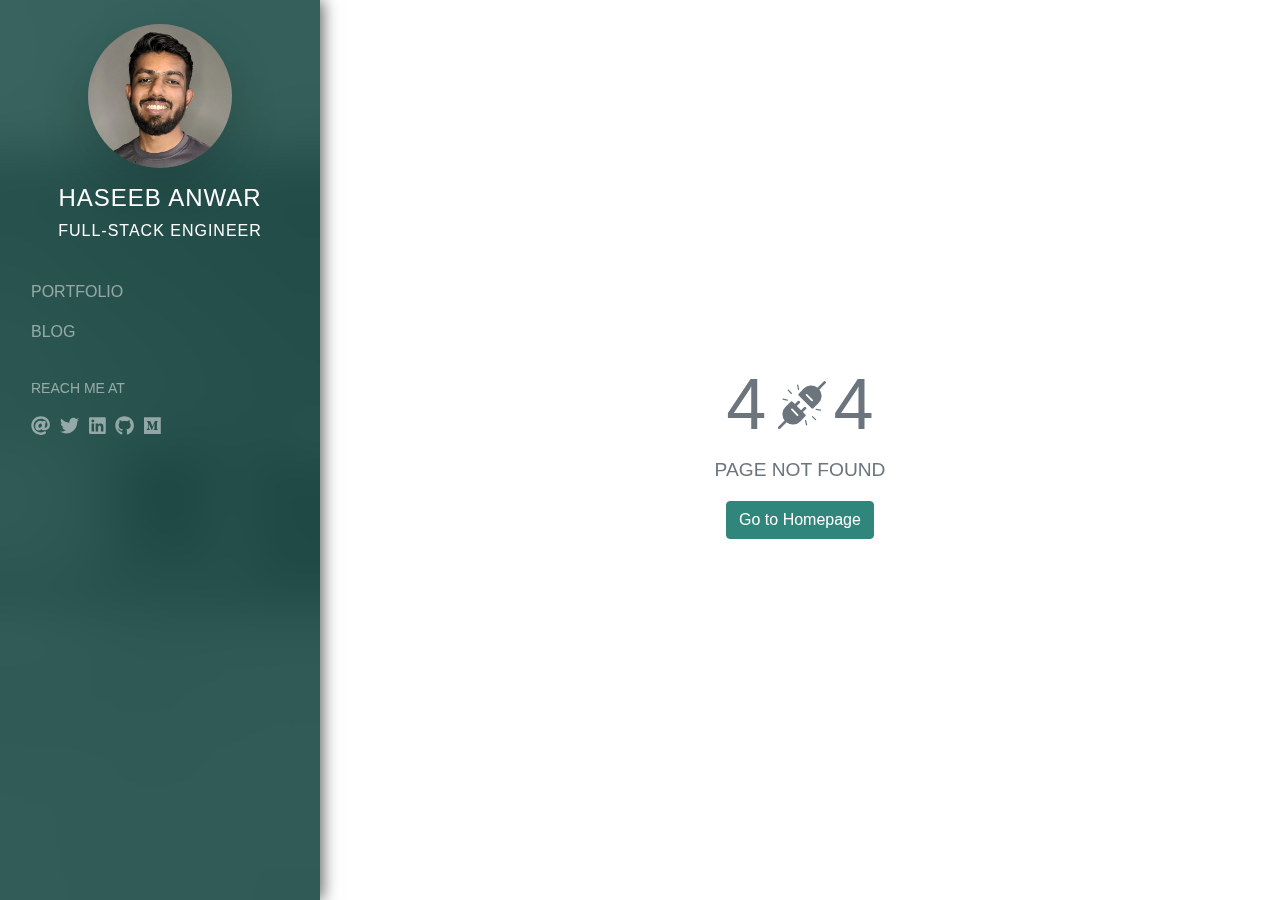
<file: 200.html>
<!doctype html><html lang="en"><head><meta charset="utf-8"/><link rel="icon" type="image/x-icon" sizes="16x16" href="/favicon.ico"/><meta name="viewport" content="width=device-width,initial-scale=1"/><meta name="theme-color" content="#054D44"/><meta property="og:type" content="website"/><meta property="og:site_name" content="Haseeb Anwar"/><meta name="author" content="Haseeb Anwar"/><link rel="apple-touch-icon" href="/logo192.png"/><link rel="manifest" href="/manifest.json"/><title>Haseeb Anwar</title><script async src="https://www.googletagmanager.com/gtag/js?id=G-ZZFJZMLZHQ"></script><script>function gtag(){dataLayer.push(arguments)}window.dataLayer=window.dataLayer||[],gtag("js",new Date),gtag("config","G-ZZFJZMLZHQ")</script><link href="/static/css/2.f524894f.chunk.css" rel="stylesheet"><link href="/static/css/main.60e182b4.chunk.css" rel="stylesheet"></head><body><noscript>You need to enable JavaScript to run this app.</noscript><div id="root"></div><script>!function(e){function r(r){for(var n,l,f=r[0],i=r[1],p=r[2],c=0,s=[];c<f.length;c++)l=f[c],Object.prototype.hasOwnProperty.call(o,l)&&o[l]&&s.push(o[l][0]),o[l]=0;for(n in i)Object.prototype.hasOwnProperty.call(i,n)&&(e[n]=i[n]);for(a&&a(r);s.length;)s.shift()();return u.push.apply(u,p||[]),t()}function t(){for(var e,r=0;r<u.length;r++){for(var t=u[r],n=!0,f=1;f<t.length;f++){var i=t[f];0!==o[i]&&(n=!1)}n&&(u.splice(r--,1),e=l(l.s=t[0]))}return e}var n={},o={1:0},u=[];function l(r){if(n[r])return n[r].exports;var t=n[r]={i:r,l:!1,exports:{}};return e[r].call(t.exports,t,t.exports,l),t.l=!0,t.exports}l.m=e,l.c=n,l.d=function(e,r,t){l.o(e,r)||Object.defineProperty(e,r,{enumerable:!0,get:t})},l.r=function(e){"undefined"!=typeof Symbol&&Symbol.toStringTag&&Object.defineProperty(e,Symbol.toStringTag,{value:"Module"}),Object.defineProperty(e,"__esModule",{value:!0})},l.t=function(e,r){if(1&r&&(e=l(e)),8&r)return e;if(4&r&&"object"==typeof e&&e&&e.__esModule)return e;var t=Object.create(null);if(l.r(t),Object.defineProperty(t,"default",{enumerable:!0,value:e}),2&r&&"string"!=typeof e)for(var n in e)l.d(t,n,function(r){return e[r]}.bind(null,n));return t},l.n=function(e){var r=e&&e.__esModule?function(){return e.default}:function(){return e};return l.d(r,"a",r),r},l.o=function(e,r){return Object.prototype.hasOwnProperty.call(e,r)},l.p="/";var f=this.webpackJsonpportfolio=this.webpackJsonpportfolio||[],i=f.push.bind(f);f.push=r,f=f.slice();for(var p=0;p<f.length;p++)r(f[p]);var a=i;t()}([])</script><script src="/static/js/2.a814874a.chunk.js"></script><script src="/static/js/main.70194338.chunk.js"></script></body></html>
</file>
<file: static/css/2.f524894f.chunk.css>
.CircularProgressbar{width:100%;vertical-align:middle}.CircularProgressbar .CircularProgressbar-path{stroke:#3e98c7;stroke-linecap:round;transition:stroke-dashoffset .5s ease 0s}.CircularProgressbar .CircularProgressbar-trail{stroke:#d6d6d6;stroke-linecap:round}.CircularProgressbar .CircularProgressbar-text{fill:#3e98c7;font-size:20px;dominant-baseline:middle;text-anchor:middle}.CircularProgressbar .CircularProgressbar-background{fill:#d6d6d6}.CircularProgressbar.CircularProgressbar-inverted .CircularProgressbar-background{fill:#3e98c7}.CircularProgressbar.CircularProgressbar-inverted .CircularProgressbar-text{fill:#fff}.CircularProgressbar.CircularProgressbar-inverted .CircularProgressbar-path{stroke:#fff}.CircularProgressbar.CircularProgressbar-inverted .CircularProgressbar-trail{stroke:transparent}
/*# sourceMappingURL=2.f524894f.chunk.css.map */
</file>
<file: static/css/main.60e182b4.chunk.css>
body{font-family:-apple-system,BlinkMacSystemFont,"Segoe UI","Roboto","Oxygen","Ubuntu","Cantarell","Fira Sans","Droid Sans","Helvetica Neue",sans-serif;-webkit-font-smoothing:antialiased;-moz-osx-font-smoothing:grayscale}code{font-family:source-code-pro,Menlo,Monaco,Consolas,"Courier New",monospace}

/*!
 * Bootstrap v4.6.2 (https://getbootstrap.com/)
 * Copyright 2011-2022 The Bootstrap Authors
 * Copyright 2011-2022 Twitter, Inc.
 * Licensed under MIT (https://github.com/twbs/bootstrap/blob/main/LICENSE)
 */:root{--blue:#007bff;--indigo:#6610f2;--purple:#6f42c1;--pink:#e83e8c;--red:#dc3545;--orange:#fd7e14;--yellow:#ffc107;--green:#28a745;--teal:#20c997;--cyan:#17a2b8;--white:#fff;--gray:#6c757d;--gray-dark:#343a40;--primary:#30867b;--secondary:#4d5d64;--success:#28a745;--info:#17a2b8;--warning:#ffc107;--danger:#dc3545;--light:#f8f9fa;--dark:#343a40;--breakpoint-xs:0;--breakpoint-sm:576px;--breakpoint-md:768px;--breakpoint-lg:992px;--breakpoint-xl:1200px;--font-family-sans-serif:-apple-system,BlinkMacSystemFont,"Segoe UI",Roboto,"Helvetica Neue",Arial,"Noto Sans","Liberation Sans",sans-serif,"Apple Color Emoji","Segoe UI Emoji","Segoe UI Symbol","Noto Color Emoji";--font-family-monospace:SFMono-Regular,Menlo,Monaco,Consolas,"Liberation Mono","Courier New",monospace}*,:after,:before{box-sizing:border-box}html{font-family:sans-serif;line-height:1.15;-webkit-text-size-adjust:100%;-webkit-tap-highlight-color:rgba(0,0,0,0)}article,aside,figcaption,figure,footer,header,hgroup,main,nav,section{display:block}body{margin:0;font-family:-apple-system,BlinkMacSystemFont,"Segoe UI",Roboto,"Helvetica Neue",Arial,"Noto Sans","Liberation Sans",sans-serif,"Apple Color Emoji","Segoe UI Emoji","Segoe UI Symbol","Noto Color Emoji";font-size:1rem;font-weight:400;line-height:1.5;color:#212529;text-align:left;background-color:#fff}[tabindex="-1"]:focus:not(:focus-visible){outline:0!important}hr{box-sizing:content-box;height:0;overflow:visible}h1,h2,h3,h4,h5,h6{margin-top:0;margin-bottom:.5rem}p{margin-top:0;margin-bottom:1rem}abbr[data-original-title],abbr[title]{text-decoration:underline;-webkit-text-decoration:underline dotted;text-decoration:underline dotted;cursor:help;border-bottom:0;-webkit-text-decoration-skip-ink:none;text-decoration-skip-ink:none}address{font-style:normal;line-height:inherit}address,dl,ol,ul{margin-bottom:1rem}dl,ol,ul{margin-top:0}ol ol,ol ul,ul ol,ul ul{margin-bottom:0}dt{font-weight:700}dd{margin-bottom:.5rem;margin-left:0}blockquote{margin:0 0 1rem}b,strong{font-weight:bolder}small{font-size:80%}sub,sup{position:relative;font-size:75%;line-height:0;vertical-align:baseline}sub{bottom:-.25em}sup{top:-.5em}a{color:#30867b;text-decoration:none;background-color:transparent}a:hover{color:#1c4e47;text-decoration:underline}a:not([href]):not([class]),a:not([href]):not([class]):hover{color:inherit;text-decoration:none}code,kbd,pre,samp{font-family:SFMono-Regular,Menlo,Monaco,Consolas,"Liberation Mono","Courier New",monospace;font-size:1em}pre{margin-top:0;margin-bottom:1rem;overflow:auto;-ms-overflow-style:scrollbar}figure{margin:0 0 1rem}img{border-style:none}img,svg{vertical-align:middle}svg{overflow:hidden}table{border-collapse:collapse}caption{padding-top:.75rem;padding-bottom:.75rem;color:#6c757d;text-align:left;caption-side:bottom}th{text-align:inherit;text-align:-webkit-match-parent}label{display:inline-block;margin-bottom:.5rem}button{border-radius:0}button:focus:not(:focus-visible){outline:0}button,input,optgroup,select,textarea{margin:0;font-family:inherit;font-size:inherit;line-height:inherit}button,input{overflow:visible}button,select{text-transform:none}[role=button]{cursor:pointer}select{word-wrap:normal}[type=button],[type=reset],[type=submit],button{-webkit-appearance:button}[type=button]:not(:disabled),[type=reset]:not(:disabled),[type=submit]:not(:disabled),button:not(:disabled){cursor:pointer}[type=button]::-moz-focus-inner,[type=reset]::-moz-focus-inner,[type=submit]::-moz-focus-inner,button::-moz-focus-inner{padding:0;border-style:none}input[type=checkbox],input[type=radio]{box-sizing:border-box;padding:0}textarea{overflow:auto;resize:vertical}fieldset{min-width:0;padding:0;margin:0;border:0}legend{display:block;width:100%;max-width:100%;padding:0;margin-bottom:.5rem;font-size:1.5rem;line-height:inherit;color:inherit;white-space:normal}progress{vertical-align:baseline}[type=number]::-webkit-inner-spin-button,[type=number]::-webkit-outer-spin-button{height:auto}[type=search]{outline-offset:-2px;-webkit-appearance:none}[type=search]::-webkit-search-decoration{-webkit-appearance:none}::-webkit-file-upload-button{font:inherit;-webkit-appearance:button}output{display:inline-block}summary{display:list-item;cursor:pointer}template{display:none}[hidden]{display:none!important}.h1,.h2,.h3,.h4,.h5,.h6,h1,h2,h3,h4,h5,h6{margin-bottom:.5rem;font-weight:500;line-height:1.2}.h1,h1{font-size:2.5rem}.h2,h2{font-size:2rem}.h3,h3{font-size:1.75rem}.h4,h4{font-size:1.5rem}.h5,h5{font-size:1.25rem}.h6,h6{font-size:1rem}.lead{font-size:1.25rem;font-weight:300}.display-1{font-size:6rem}.display-1,.display-2{font-weight:300;line-height:1.2}.display-2{font-size:5.5rem}.display-3{font-size:4.5rem}.display-3,.display-4{font-weight:300;line-height:1.2}.display-4{font-size:3.5rem}hr{margin-top:1rem;margin-bottom:1rem;border:0;border-top:1px solid rgba(0,0,0,.1)}.small,small{font-size:.875em;font-weight:400}.mark,mark{padding:.2em;background-color:#fcf8e3}.list-inline,.list-unstyled{padding-left:0;list-style:none}.list-inline-item{display:inline-block}.list-inline-item:not(:last-child){margin-right:.5rem}.initialism{font-size:90%;text-transform:uppercase}.blockquote{margin-bottom:1rem;font-size:1.25rem}.blockquote-footer{display:block;font-size:.875em;color:#6c757d}.blockquote-footer:before{content:"\2014\00A0"}.img-fluid,.img-thumbnail{max-width:100%;height:auto}.img-thumbnail{padding:.25rem;background-color:#fff;border:1px solid #dee2e6;border-radius:.25rem}.figure{display:inline-block}.figure-img{margin-bottom:.5rem;line-height:1}.figure-caption{font-size:90%;color:#6c757d}code{font-size:87.5%;color:#e83e8c;word-wrap:break-word}a>code{color:inherit}kbd{padding:.2rem .4rem;font-size:87.5%;color:#fff;background-color:#212529;border-radius:.2rem}kbd kbd{padding:0;font-size:100%;font-weight:700}pre{display:block;font-size:87.5%;color:#212529}pre code{font-size:inherit;color:inherit;word-break:normal}.pre-scrollable{max-height:340px;overflow-y:scroll}.container,.container-fluid,.container-lg,.container-md,.container-sm,.container-xl{width:100%;padding-right:15px;padding-left:15px;margin-right:auto;margin-left:auto}@media (min-width:576px){.container,.container-sm{max-width:540px}}@media (min-width:768px){.container,.container-md,.container-sm{max-width:720px}}@media (min-width:992px){.container,.container-lg,.container-md,.container-sm{max-width:960px}}@media (min-width:1200px){.container,.container-lg,.container-md,.container-sm,.container-xl{max-width:1140px}}.row{display:flex;flex-wrap:wrap;margin-right:-15px;margin-left:-15px}.no-gutters{margin-right:0;margin-left:0}.no-gutters>.col,.no-gutters>[class*=col-]{padding-right:0;padding-left:0}.col,.col-1,.col-2,.col-3,.col-4,.col-5,.col-6,.col-7,.col-8,.col-9,.col-10,.col-11,.col-12,.col-auto,.col-lg,.col-lg-1,.col-lg-2,.col-lg-3,.col-lg-4,.col-lg-5,.col-lg-6,.col-lg-7,.col-lg-8,.col-lg-9,.col-lg-10,.col-lg-11,.col-lg-12,.col-lg-auto,.col-md,.col-md-1,.col-md-2,.col-md-3,.col-md-4,.col-md-5,.col-md-6,.col-md-7,.col-md-8,.col-md-9,.col-md-10,.col-md-11,.col-md-12,.col-md-auto,.col-sm,.col-sm-1,.col-sm-2,.col-sm-3,.col-sm-4,.col-sm-5,.col-sm-6,.col-sm-7,.col-sm-8,.col-sm-9,.col-sm-10,.col-sm-11,.col-sm-12,.col-sm-auto,.col-xl,.col-xl-1,.col-xl-2,.col-xl-3,.col-xl-4,.col-xl-5,.col-xl-6,.col-xl-7,.col-xl-8,.col-xl-9,.col-xl-10,.col-xl-11,.col-xl-12,.col-xl-auto{position:relative;width:100%;padding-right:15px;padding-left:15px}.col{flex-basis:0;flex-grow:1;max-width:100%}.row-cols-1>*{flex:0 0 100%;max-width:100%}.row-cols-2>*{flex:0 0 50%;max-width:50%}.row-cols-3>*{flex:0 0 33.33333%;max-width:33.33333%}.row-cols-4>*{flex:0 0 25%;max-width:25%}.row-cols-5>*{flex:0 0 20%;max-width:20%}.row-cols-6>*{flex:0 0 16.66667%;max-width:16.66667%}.col-auto{flex:0 0 auto;width:auto;max-width:100%}.col-1{flex:0 0 8.33333%;max-width:8.33333%}.col-2{flex:0 0 16.66667%;max-width:16.66667%}.col-3{flex:0 0 25%;max-width:25%}.col-4{flex:0 0 33.33333%;max-width:33.33333%}.col-5{flex:0 0 41.66667%;max-width:41.66667%}.col-6{flex:0 0 50%;max-width:50%}.col-7{flex:0 0 58.33333%;max-width:58.33333%}.col-8{flex:0 0 66.66667%;max-width:66.66667%}.col-9{flex:0 0 75%;max-width:75%}.col-10{flex:0 0 83.33333%;max-width:83.33333%}.col-11{flex:0 0 91.66667%;max-width:91.66667%}.col-12{flex:0 0 100%;max-width:100%}.order-first{order:-1}.order-last{order:13}.order-0{order:0}.order-1{order:1}.order-2{order:2}.order-3{order:3}.order-4{order:4}.order-5{order:5}.order-6{order:6}.order-7{order:7}.order-8{order:8}.order-9{order:9}.order-10{order:10}.order-11{order:11}.order-12{order:12}.offset-1{margin-left:8.33333%}.offset-2{margin-left:16.66667%}.offset-3{margin-left:25%}.offset-4{margin-left:33.33333%}.offset-5{margin-left:41.66667%}.offset-6{margin-left:50%}.offset-7{margin-left:58.33333%}.offset-8{margin-left:66.66667%}.offset-9{margin-left:75%}.offset-10{margin-left:83.33333%}.offset-11{margin-left:91.66667%}@media (min-width:576px){.col-sm{flex-basis:0;flex-grow:1;max-width:100%}.row-cols-sm-1>*{flex:0 0 100%;max-width:100%}.row-cols-sm-2>*{flex:0 0 50%;max-width:50%}.row-cols-sm-3>*{flex:0 0 33.33333%;max-width:33.33333%}.row-cols-sm-4>*{flex:0 0 25%;max-width:25%}.row-cols-sm-5>*{flex:0 0 20%;max-width:20%}.row-cols-sm-6>*{flex:0 0 16.66667%;max-width:16.66667%}.col-sm-auto{flex:0 0 auto;width:auto;max-width:100%}.col-sm-1{flex:0 0 8.33333%;max-width:8.33333%}.col-sm-2{flex:0 0 16.66667%;max-width:16.66667%}.col-sm-3{flex:0 0 25%;max-width:25%}.col-sm-4{flex:0 0 33.33333%;max-width:33.33333%}.col-sm-5{flex:0 0 41.66667%;max-width:41.66667%}.col-sm-6{flex:0 0 50%;max-width:50%}.col-sm-7{flex:0 0 58.33333%;max-width:58.33333%}.col-sm-8{flex:0 0 66.66667%;max-width:66.66667%}.col-sm-9{flex:0 0 75%;max-width:75%}.col-sm-10{flex:0 0 83.33333%;max-width:83.33333%}.col-sm-11{flex:0 0 91.66667%;max-width:91.66667%}.col-sm-12{flex:0 0 100%;max-width:100%}.order-sm-first{order:-1}.order-sm-last{order:13}.order-sm-0{order:0}.order-sm-1{order:1}.order-sm-2{order:2}.order-sm-3{order:3}.order-sm-4{order:4}.order-sm-5{order:5}.order-sm-6{order:6}.order-sm-7{order:7}.order-sm-8{order:8}.order-sm-9{order:9}.order-sm-10{order:10}.order-sm-11{order:11}.order-sm-12{order:12}.offset-sm-0{margin-left:0}.offset-sm-1{margin-left:8.33333%}.offset-sm-2{margin-left:16.66667%}.offset-sm-3{margin-left:25%}.offset-sm-4{margin-left:33.33333%}.offset-sm-5{margin-left:41.66667%}.offset-sm-6{margin-left:50%}.offset-sm-7{margin-left:58.33333%}.offset-sm-8{margin-left:66.66667%}.offset-sm-9{margin-left:75%}.offset-sm-10{margin-left:83.33333%}.offset-sm-11{margin-left:91.66667%}}@media (min-width:768px){.col-md{flex-basis:0;flex-grow:1;max-width:100%}.row-cols-md-1>*{flex:0 0 100%;max-width:100%}.row-cols-md-2>*{flex:0 0 50%;max-width:50%}.row-cols-md-3>*{flex:0 0 33.33333%;max-width:33.33333%}.row-cols-md-4>*{flex:0 0 25%;max-width:25%}.row-cols-md-5>*{flex:0 0 20%;max-width:20%}.row-cols-md-6>*{flex:0 0 16.66667%;max-width:16.66667%}.col-md-auto{flex:0 0 auto;width:auto;max-width:100%}.col-md-1{flex:0 0 8.33333%;max-width:8.33333%}.col-md-2{flex:0 0 16.66667%;max-width:16.66667%}.col-md-3{flex:0 0 25%;max-width:25%}.col-md-4{flex:0 0 33.33333%;max-width:33.33333%}.col-md-5{flex:0 0 41.66667%;max-width:41.66667%}.col-md-6{flex:0 0 50%;max-width:50%}.col-md-7{flex:0 0 58.33333%;max-width:58.33333%}.col-md-8{flex:0 0 66.66667%;max-width:66.66667%}.col-md-9{flex:0 0 75%;max-width:75%}.col-md-10{flex:0 0 83.33333%;max-width:83.33333%}.col-md-11{flex:0 0 91.66667%;max-width:91.66667%}.col-md-12{flex:0 0 100%;max-width:100%}.order-md-first{order:-1}.order-md-last{order:13}.order-md-0{order:0}.order-md-1{order:1}.order-md-2{order:2}.order-md-3{order:3}.order-md-4{order:4}.order-md-5{order:5}.order-md-6{order:6}.order-md-7{order:7}.order-md-8{order:8}.order-md-9{order:9}.order-md-10{order:10}.order-md-11{order:11}.order-md-12{order:12}.offset-md-0{margin-left:0}.offset-md-1{margin-left:8.33333%}.offset-md-2{margin-left:16.66667%}.offset-md-3{margin-left:25%}.offset-md-4{margin-left:33.33333%}.offset-md-5{margin-left:41.66667%}.offset-md-6{margin-left:50%}.offset-md-7{margin-left:58.33333%}.offset-md-8{margin-left:66.66667%}.offset-md-9{margin-left:75%}.offset-md-10{margin-left:83.33333%}.offset-md-11{margin-left:91.66667%}}@media (min-width:992px){.col-lg{flex-basis:0;flex-grow:1;max-width:100%}.row-cols-lg-1>*{flex:0 0 100%;max-width:100%}.row-cols-lg-2>*{flex:0 0 50%;max-width:50%}.row-cols-lg-3>*{flex:0 0 33.33333%;max-width:33.33333%}.row-cols-lg-4>*{flex:0 0 25%;max-width:25%}.row-cols-lg-5>*{flex:0 0 20%;max-width:20%}.row-cols-lg-6>*{flex:0 0 16.66667%;max-width:16.66667%}.col-lg-auto{flex:0 0 auto;width:auto;max-width:100%}.col-lg-1{flex:0 0 8.33333%;max-width:8.33333%}.col-lg-2{flex:0 0 16.66667%;max-width:16.66667%}.col-lg-3{flex:0 0 25%;max-width:25%}.col-lg-4{flex:0 0 33.33333%;max-width:33.33333%}.col-lg-5{flex:0 0 41.66667%;max-width:41.66667%}.col-lg-6{flex:0 0 50%;max-width:50%}.col-lg-7{flex:0 0 58.33333%;max-width:58.33333%}.col-lg-8{flex:0 0 66.66667%;max-width:66.66667%}.col-lg-9{flex:0 0 75%;max-width:75%}.col-lg-10{flex:0 0 83.33333%;max-width:83.33333%}.col-lg-11{flex:0 0 91.66667%;max-width:91.66667%}.col-lg-12{flex:0 0 100%;max-width:100%}.order-lg-first{order:-1}.order-lg-last{order:13}.order-lg-0{order:0}.order-lg-1{order:1}.order-lg-2{order:2}.order-lg-3{order:3}.order-lg-4{order:4}.order-lg-5{order:5}.order-lg-6{order:6}.order-lg-7{order:7}.order-lg-8{order:8}.order-lg-9{order:9}.order-lg-10{order:10}.order-lg-11{order:11}.order-lg-12{order:12}.offset-lg-0{margin-left:0}.offset-lg-1{margin-left:8.33333%}.offset-lg-2{margin-left:16.66667%}.offset-lg-3{margin-left:25%}.offset-lg-4{margin-left:33.33333%}.offset-lg-5{margin-left:41.66667%}.offset-lg-6{margin-left:50%}.offset-lg-7{margin-left:58.33333%}.offset-lg-8{margin-left:66.66667%}.offset-lg-9{margin-left:75%}.offset-lg-10{margin-left:83.33333%}.offset-lg-11{margin-left:91.66667%}}@media (min-width:1200px){.col-xl{flex-basis:0;flex-grow:1;max-width:100%}.row-cols-xl-1>*{flex:0 0 100%;max-width:100%}.row-cols-xl-2>*{flex:0 0 50%;max-width:50%}.row-cols-xl-3>*{flex:0 0 33.33333%;max-width:33.33333%}.row-cols-xl-4>*{flex:0 0 25%;max-width:25%}.row-cols-xl-5>*{flex:0 0 20%;max-width:20%}.row-cols-xl-6>*{flex:0 0 16.66667%;max-width:16.66667%}.col-xl-auto{flex:0 0 auto;width:auto;max-width:100%}.col-xl-1{flex:0 0 8.33333%;max-width:8.33333%}.col-xl-2{flex:0 0 16.66667%;max-width:16.66667%}.col-xl-3{flex:0 0 25%;max-width:25%}.col-xl-4{flex:0 0 33.33333%;max-width:33.33333%}.col-xl-5{flex:0 0 41.66667%;max-width:41.66667%}.col-xl-6{flex:0 0 50%;max-width:50%}.col-xl-7{flex:0 0 58.33333%;max-width:58.33333%}.col-xl-8{flex:0 0 66.66667%;max-width:66.66667%}.col-xl-9{flex:0 0 75%;max-width:75%}.col-xl-10{flex:0 0 83.33333%;max-width:83.33333%}.col-xl-11{flex:0 0 91.66667%;max-width:91.66667%}.col-xl-12{flex:0 0 100%;max-width:100%}.order-xl-first{order:-1}.order-xl-last{order:13}.order-xl-0{order:0}.order-xl-1{order:1}.order-xl-2{order:2}.order-xl-3{order:3}.order-xl-4{order:4}.order-xl-5{order:5}.order-xl-6{order:6}.order-xl-7{order:7}.order-xl-8{order:8}.order-xl-9{order:9}.order-xl-10{order:10}.order-xl-11{order:11}.order-xl-12{order:12}.offset-xl-0{margin-left:0}.offset-xl-1{margin-left:8.33333%}.offset-xl-2{margin-left:16.66667%}.offset-xl-3{margin-left:25%}.offset-xl-4{margin-left:33.33333%}.offset-xl-5{margin-left:41.66667%}.offset-xl-6{margin-left:50%}.offset-xl-7{margin-left:58.33333%}.offset-xl-8{margin-left:66.66667%}.offset-xl-9{margin-left:75%}.offset-xl-10{margin-left:83.33333%}.offset-xl-11{margin-left:91.66667%}}.table{width:100%;margin-bottom:1rem;color:#212529}.table td,.table th{padding:.75rem;vertical-align:top;border-top:1px solid #dee2e6}.table thead th{vertical-align:bottom;border-bottom:2px solid #dee2e6}.table tbody+tbody{border-top:2px solid #dee2e6}.table-sm td,.table-sm th{padding:.3rem}.table-bordered,.table-bordered td,.table-bordered th{border:1px solid #dee2e6}.table-bordered thead td,.table-bordered thead th{border-bottom-width:2px}.table-borderless tbody+tbody,.table-borderless td,.table-borderless th,.table-borderless thead th{border:0}.table-striped tbody tr:nth-of-type(odd){background-color:rgba(0,0,0,.05)}.table-hover tbody tr:hover{color:#212529;background-color:rgba(0,0,0,.075)}.table-primary,.table-primary>td,.table-primary>th{background-color:#c5ddda}.table-primary tbody+tbody,.table-primary td,.table-primary th,.table-primary thead th{border-color:#93c0ba}.table-hover .table-primary:hover,.table-hover .table-primary:hover>td,.table-hover .table-primary:hover>th{background-color:#b5d4d0}.table-secondary,.table-secondary>td,.table-secondary>th{background-color:#cdd2d4}.table-secondary tbody+tbody,.table-secondary td,.table-secondary th,.table-secondary thead th{border-color:#a2abae}.table-hover .table-secondary:hover,.table-hover .table-secondary:hover>td,.table-hover .table-secondary:hover>th{background-color:#bfc6c8}.table-success,.table-success>td,.table-success>th{background-color:#c3e6cb}.table-success tbody+tbody,.table-success td,.table-success th,.table-success thead th{border-color:#8fd19e}.table-hover .table-success:hover,.table-hover .table-success:hover>td,.table-hover .table-success:hover>th{background-color:#b1dfbb}.table-info,.table-info>td,.table-info>th{background-color:#bee5eb}.table-info tbody+tbody,.table-info td,.table-info th,.table-info thead th{border-color:#86cfda}.table-hover .table-info:hover,.table-hover .table-info:hover>td,.table-hover .table-info:hover>th{background-color:#abdde5}.table-warning,.table-warning>td,.table-warning>th{background-color:#ffeeba}.table-warning tbody+tbody,.table-warning td,.table-warning th,.table-warning thead th{border-color:#ffdf7e}.table-hover .table-warning:hover,.table-hover .table-warning:hover>td,.table-hover .table-warning:hover>th{background-color:#ffe8a1}.table-danger,.table-danger>td,.table-danger>th{background-color:#f5c6cb}.table-danger tbody+tbody,.table-danger td,.table-danger th,.table-danger thead th{border-color:#ed969e}.table-hover .table-danger:hover,.table-hover .table-danger:hover>td,.table-hover .table-danger:hover>th{background-color:#f1b0b7}.table-light,.table-light>td,.table-light>th{background-color:#fdfdfe}.table-light tbody+tbody,.table-light td,.table-light th,.table-light thead th{border-color:#fbfcfc}.table-hover .table-light:hover,.table-hover .table-light:hover>td,.table-hover .table-light:hover>th{background-color:#ececf6}.table-dark,.table-dark>td,.table-dark>th{background-color:#c6c8ca}.table-dark tbody+tbody,.table-dark td,.table-dark th,.table-dark thead th{border-color:#95999c}.table-hover .table-dark:hover,.table-hover .table-dark:hover>td,.table-hover .table-dark:hover>th{background-color:#b9bbbe}.table-active,.table-active>td,.table-active>th,.table-hover .table-active:hover,.table-hover .table-active:hover>td,.table-hover .table-active:hover>th{background-color:rgba(0,0,0,.075)}.table .thead-dark th{color:#fff;background-color:#343a40;border-color:#454d55}.table .thead-light th{color:#495057;background-color:#e9ecef;border-color:#dee2e6}.table-dark{color:#fff;background-color:#343a40}.table-dark td,.table-dark th,.table-dark thead th{border-color:#454d55}.table-dark.table-bordered{border:0}.table-dark.table-striped tbody tr:nth-of-type(odd){background-color:hsla(0,0%,100%,.05)}.table-dark.table-hover tbody tr:hover{color:#fff;background-color:hsla(0,0%,100%,.075)}@media (max-width:575.98px){.table-responsive-sm{display:block;width:100%;overflow-x:auto;-webkit-overflow-scrolling:touch}.table-responsive-sm>.table-bordered{border:0}}@media (max-width:767.98px){.table-responsive-md{display:block;width:100%;overflow-x:auto;-webkit-overflow-scrolling:touch}.table-responsive-md>.table-bordered{border:0}}@media (max-width:991.98px){.table-responsive-lg{display:block;width:100%;overflow-x:auto;-webkit-overflow-scrolling:touch}.table-responsive-lg>.table-bordered{border:0}}@media (max-width:1199.98px){.table-responsive-xl{display:block;width:100%;overflow-x:auto;-webkit-overflow-scrolling:touch}.table-responsive-xl>.table-bordered{border:0}}.table-responsive{display:block;width:100%;overflow-x:auto;-webkit-overflow-scrolling:touch}.table-responsive>.table-bordered{border:0}.form-control{display:block;width:100%;height:calc(1.5em + .75rem + 2px);padding:.375rem .75rem;font-size:1rem;font-weight:400;line-height:1.5;color:#495057;background-color:#f5f6f7;background-clip:padding-box;border:1px solid #f5f6f7;border-radius:.25rem;transition:border-color .15s ease-in-out,box-shadow .15s ease-in-out}@media (prefers-reduced-motion:reduce){.form-control{transition:none}}.form-control::-ms-expand{background-color:transparent;border:0}.form-control:focus{color:#495057;background-color:#f5f6f7;border-color:#6bcabe;outline:0;box-shadow:0 0 0 .2rem rgba(48,134,123,.25)}.form-control::-webkit-input-placeholder{color:#6c757d;opacity:1}.form-control:-ms-input-placeholder{color:#6c757d;opacity:1}.form-control::-ms-input-placeholder{color:#6c757d;opacity:1}.form-control::placeholder{color:#6c757d;opacity:1}.form-control:disabled,.form-control[readonly]{background-color:#e9ecef;opacity:1}input[type=date].form-control,input[type=datetime-local].form-control,input[type=month].form-control,input[type=time].form-control{-webkit-appearance:none;-moz-appearance:none;appearance:none}select.form-control:-moz-focusring{color:transparent;text-shadow:0 0 0 #495057}select.form-control:focus::-ms-value{color:#495057;background-color:#f5f6f7}.form-control-file,.form-control-range{display:block;width:100%}.col-form-label{padding-top:calc(.375rem + 1px);padding-bottom:calc(.375rem + 1px);margin-bottom:0;font-size:inherit;line-height:1.5}.col-form-label-lg{padding-top:calc(.5rem + 1px);padding-bottom:calc(.5rem + 1px);font-size:1.25rem;line-height:1.5}.col-form-label-sm{padding-top:calc(.25rem + 1px);padding-bottom:calc(.25rem + 1px);font-size:.875rem;line-height:1.5}.form-control-plaintext{display:block;width:100%;padding:.375rem 0;margin-bottom:0;font-size:1rem;line-height:1.5;color:#212529;background-color:transparent;border:solid transparent;border-width:1px 0}.form-control-plaintext.form-control-lg,.form-control-plaintext.form-control-sm{padding-right:0;padding-left:0}.form-control-sm{height:calc(1.5em + .5rem + 2px);padding:.25rem .5rem;font-size:.875rem;line-height:1.5;border-radius:.2rem}.form-control-lg{height:calc(1.5em + 1rem + 2px);padding:.5rem 1rem;font-size:1.25rem;line-height:1.5;border-radius:.3rem}select.form-control[multiple],select.form-control[size],textarea.form-control{height:auto}.form-group{margin-bottom:1rem}.form-text{display:block;margin-top:.25rem}.form-row{display:flex;flex-wrap:wrap;margin-right:-5px;margin-left:-5px}.form-row>.col,.form-row>[class*=col-]{padding-right:5px;padding-left:5px}.form-check{position:relative;display:block;padding-left:1.25rem}.form-check-input{position:absolute;margin-top:.3rem;margin-left:-1.25rem}.form-check-input:disabled~.form-check-label,.form-check-input[disabled]~.form-check-label{color:#6c757d}.form-check-label{margin-bottom:0}.form-check-inline{display:inline-flex;align-items:center;padding-left:0;margin-right:.75rem}.form-check-inline .form-check-input{position:static;margin-top:0;margin-right:.3125rem;margin-left:0}.valid-feedback{display:none;width:100%;margin-top:.25rem;font-size:.875em;color:#28a745}.valid-tooltip{position:absolute;top:100%;left:0;z-index:5;display:none;max-width:100%;padding:.25rem .5rem;margin-top:.1rem;font-size:.875rem;line-height:1.5;color:#fff;background-color:rgba(40,167,69,.9);border-radius:.25rem}.form-row>.col>.valid-tooltip,.form-row>[class*=col-]>.valid-tooltip{left:5px}.is-valid~.valid-feedback,.is-valid~.valid-tooltip,.was-validated :valid~.valid-feedback,.was-validated :valid~.valid-tooltip{display:block}.form-control.is-valid,.was-validated .form-control:valid{border-color:#28a745;padding-right:calc(1.5em + .75rem)!important;background-image:url("data:image/svg+xml;charset=utf-8,%3Csvg xmlns='http://www.w3.org/2000/svg' width='8' height='8'%3E%3Cpath fill='%2328a745' d='M2.3 6.73L.6 4.53c-.4-1.04.46-1.4 1.1-.8l1.1 1.4 3.4-3.8c.6-.63 1.6-.27 1.2.7l-4 4.6c-.43.5-.8.4-1.1.1z'/%3E%3C/svg%3E");background-repeat:no-repeat;background-position:right calc(.375em + .1875rem) center;background-size:calc(.75em + .375rem) calc(.75em + .375rem)}.form-control.is-valid:focus,.was-validated .form-control:valid:focus{border-color:#28a745;box-shadow:0 0 0 .2rem rgba(40,167,69,.25)}.was-validated select.form-control:valid,select.form-control.is-valid{padding-right:3rem!important;background-position:right 1.5rem center}.was-validated textarea.form-control:valid,textarea.form-control.is-valid{padding-right:calc(1.5em + .75rem);background-position:top calc(.375em + .1875rem) right calc(.375em + .1875rem)}.custom-select.is-valid,.was-validated .custom-select:valid{border-color:#28a745;padding-right:calc(.75em + 2.3125rem)!important;background:url("data:image/svg+xml;charset=utf-8,%3Csvg xmlns='http://www.w3.org/2000/svg' width='4' height='5'%3E%3Cpath fill='%23343a40' d='M2 0L0 2h4zm0 5L0 3h4z'/%3E%3C/svg%3E") right .75rem center/8px 10px no-repeat,#f5f6f7 url("data:image/svg+xml;charset=utf-8,%3Csvg xmlns='http://www.w3.org/2000/svg' width='8' height='8'%3E%3Cpath fill='%2328a745' d='M2.3 6.73L.6 4.53c-.4-1.04.46-1.4 1.1-.8l1.1 1.4 3.4-3.8c.6-.63 1.6-.27 1.2.7l-4 4.6c-.43.5-.8.4-1.1.1z'/%3E%3C/svg%3E") center right 1.75rem/calc(.75em + .375rem) calc(.75em + .375rem) no-repeat}.custom-select.is-valid:focus,.was-validated .custom-select:valid:focus{border-color:#28a745;box-shadow:0 0 0 .2rem rgba(40,167,69,.25)}.form-check-input.is-valid~.form-check-label,.was-validated .form-check-input:valid~.form-check-label{color:#28a745}.form-check-input.is-valid~.valid-feedback,.form-check-input.is-valid~.valid-tooltip,.was-validated .form-check-input:valid~.valid-feedback,.was-validated .form-check-input:valid~.valid-tooltip{display:block}.custom-control-input.is-valid~.custom-control-label,.was-validated .custom-control-input:valid~.custom-control-label{color:#28a745}.custom-control-input.is-valid~.custom-control-label:before,.was-validated .custom-control-input:valid~.custom-control-label:before{border-color:#28a745}.custom-control-input.is-valid:checked~.custom-control-label:before,.was-validated .custom-control-input:valid:checked~.custom-control-label:before{border-color:#34ce57;background-color:#34ce57}.custom-control-input.is-valid:focus~.custom-control-label:before,.was-validated .custom-control-input:valid:focus~.custom-control-label:before{box-shadow:0 0 0 .2rem rgba(40,167,69,.25)}.custom-control-input.is-valid:focus:not(:checked)~.custom-control-label:before,.custom-file-input.is-valid~.custom-file-label,.was-validated .custom-control-input:valid:focus:not(:checked)~.custom-control-label:before,.was-validated .custom-file-input:valid~.custom-file-label{border-color:#28a745}.custom-file-input.is-valid:focus~.custom-file-label,.was-validated .custom-file-input:valid:focus~.custom-file-label{border-color:#28a745;box-shadow:0 0 0 .2rem rgba(40,167,69,.25)}.invalid-feedback{display:none;width:100%;margin-top:.25rem;font-size:.875em;color:#dc3545}.invalid-tooltip{position:absolute;top:100%;left:0;z-index:5;display:none;max-width:100%;padding:.25rem .5rem;margin-top:.1rem;font-size:.875rem;line-height:1.5;color:#fff;background-color:rgba(220,53,69,.9);border-radius:.25rem}.form-row>.col>.invalid-tooltip,.form-row>[class*=col-]>.invalid-tooltip{left:5px}.is-invalid~.invalid-feedback,.is-invalid~.invalid-tooltip,.was-validated :invalid~.invalid-feedback,.was-validated :invalid~.invalid-tooltip{display:block}.form-control.is-invalid,.was-validated .form-control:invalid{border-color:#dc3545;padding-right:calc(1.5em + .75rem)!important;background-image:url("data:image/svg+xml;charset=utf-8,%3Csvg xmlns='http://www.w3.org/2000/svg' width='12' height='12' fill='none' stroke='%23dc3545'%3E%3Ccircle cx='6' cy='6' r='4.5'/%3E%3Cpath stroke-linejoin='round' d='M5.8 3.6h.4L6 6.5z'/%3E%3Ccircle cx='6' cy='8.2' r='.6' fill='%23dc3545' stroke='none'/%3E%3C/svg%3E");background-repeat:no-repeat;background-position:right calc(.375em + .1875rem) center;background-size:calc(.75em + .375rem) calc(.75em + .375rem)}.form-control.is-invalid:focus,.was-validated .form-control:invalid:focus{border-color:#dc3545;box-shadow:0 0 0 .2rem rgba(220,53,69,.25)}.was-validated select.form-control:invalid,select.form-control.is-invalid{padding-right:3rem!important;background-position:right 1.5rem center}.was-validated textarea.form-control:invalid,textarea.form-control.is-invalid{padding-right:calc(1.5em + .75rem);background-position:top calc(.375em + .1875rem) right calc(.375em + .1875rem)}.custom-select.is-invalid,.was-validated .custom-select:invalid{border-color:#dc3545;padding-right:calc(.75em + 2.3125rem)!important;background:url("data:image/svg+xml;charset=utf-8,%3Csvg xmlns='http://www.w3.org/2000/svg' width='4' height='5'%3E%3Cpath fill='%23343a40' d='M2 0L0 2h4zm0 5L0 3h4z'/%3E%3C/svg%3E") right .75rem center/8px 10px no-repeat,#f5f6f7 url("data:image/svg+xml;charset=utf-8,%3Csvg xmlns='http://www.w3.org/2000/svg' width='12' height='12' fill='none' stroke='%23dc3545'%3E%3Ccircle cx='6' cy='6' r='4.5'/%3E%3Cpath stroke-linejoin='round' d='M5.8 3.6h.4L6 6.5z'/%3E%3Ccircle cx='6' cy='8.2' r='.6' fill='%23dc3545' stroke='none'/%3E%3C/svg%3E") center right 1.75rem/calc(.75em + .375rem) calc(.75em + .375rem) no-repeat}.custom-select.is-invalid:focus,.was-validated .custom-select:invalid:focus{border-color:#dc3545;box-shadow:0 0 0 .2rem rgba(220,53,69,.25)}.form-check-input.is-invalid~.form-check-label,.was-validated .form-check-input:invalid~.form-check-label{color:#dc3545}.form-check-input.is-invalid~.invalid-feedback,.form-check-input.is-invalid~.invalid-tooltip,.was-validated .form-check-input:invalid~.invalid-feedback,.was-validated .form-check-input:invalid~.invalid-tooltip{display:block}.custom-control-input.is-invalid~.custom-control-label,.was-validated .custom-control-input:invalid~.custom-control-label{color:#dc3545}.custom-control-input.is-invalid~.custom-control-label:before,.was-validated .custom-control-input:invalid~.custom-control-label:before{border-color:#dc3545}.custom-control-input.is-invalid:checked~.custom-control-label:before,.was-validated .custom-control-input:invalid:checked~.custom-control-label:before{border-color:#e4606d;background-color:#e4606d}.custom-control-input.is-invalid:focus~.custom-control-label:before,.was-validated .custom-control-input:invalid:focus~.custom-control-label:before{box-shadow:0 0 0 .2rem rgba(220,53,69,.25)}.custom-control-input.is-invalid:focus:not(:checked)~.custom-control-label:before,.custom-file-input.is-invalid~.custom-file-label,.was-validated .custom-control-input:invalid:focus:not(:checked)~.custom-control-label:before,.was-validated .custom-file-input:invalid~.custom-file-label{border-color:#dc3545}.custom-file-input.is-invalid:focus~.custom-file-label,.was-validated .custom-file-input:invalid:focus~.custom-file-label{border-color:#dc3545;box-shadow:0 0 0 .2rem rgba(220,53,69,.25)}.form-inline{display:flex;flex-flow:row wrap;align-items:center}.form-inline .form-check{width:100%}@media (min-width:576px){.form-inline label{justify-content:center}.form-inline .form-group,.form-inline label{display:flex;align-items:center;margin-bottom:0}.form-inline .form-group{flex:0 0 auto;flex-flow:row wrap}.form-inline .form-control{display:inline-block;width:auto;vertical-align:middle}.form-inline .form-control-plaintext{display:inline-block}.form-inline .custom-select,.form-inline .input-group{width:auto}.form-inline .form-check{display:flex;align-items:center;justify-content:center;width:auto;padding-left:0}.form-inline .form-check-input{position:relative;flex-shrink:0;margin-top:0;margin-right:.25rem;margin-left:0}.form-inline .custom-control{align-items:center;justify-content:center}.form-inline .custom-control-label{margin-bottom:0}}.btn{display:inline-block;font-weight:400;color:#212529;text-align:center;vertical-align:middle;-webkit-user-select:none;-ms-user-select:none;user-select:none;background-color:transparent;border:1px solid transparent;padding:.375rem .75rem;font-size:1rem;line-height:1.5;border-radius:.25rem;transition:color .15s ease-in-out,background-color .15s ease-in-out,border-color .15s ease-in-out,box-shadow .15s ease-in-out}@media (prefers-reduced-motion:reduce){.btn{transition:none}}.btn:hover{color:#212529;text-decoration:none}.btn.focus,.btn:focus{outline:0;box-shadow:0 0 0 .2rem rgba(48,134,123,.25)}.btn.disabled,.btn:disabled{opacity:.65}.btn:not(:disabled):not(.disabled){cursor:pointer}a.btn.disabled,fieldset:disabled a.btn{pointer-events:none}.btn-primary{color:#fff;background-color:#30867b;border-color:#30867b}.btn-primary.focus,.btn-primary:focus,.btn-primary:hover{color:#fff;background-color:#266a61;border-color:#236059}.btn-primary.focus,.btn-primary:focus{box-shadow:0 0 0 .2rem rgba(79,152,143,.5)}.btn-primary.disabled,.btn-primary:disabled{color:#fff;background-color:#30867b;border-color:#30867b}.btn-primary:not(:disabled):not(.disabled).active,.btn-primary:not(:disabled):not(.disabled):active,.show>.btn-primary.dropdown-toggle{color:#fff;background-color:#236059;border-color:#1f5750}.btn-primary:not(:disabled):not(.disabled).active:focus,.btn-primary:not(:disabled):not(.disabled):active:focus,.show>.btn-primary.dropdown-toggle:focus{box-shadow:0 0 0 .2rem rgba(79,152,143,.5)}.btn-secondary{color:#fff;background-color:#4d5d64;border-color:#4d5d64}.btn-secondary.focus,.btn-secondary:focus,.btn-secondary:hover{color:#fff;background-color:#3c494e;border-color:#374247}.btn-secondary.focus,.btn-secondary:focus{box-shadow:0 0 0 .2rem rgba(104,117,123,.5)}.btn-secondary.disabled,.btn-secondary:disabled{color:#fff;background-color:#4d5d64;border-color:#4d5d64}.btn-secondary:not(:disabled):not(.disabled).active,.btn-secondary:not(:disabled):not(.disabled):active,.show>.btn-secondary.dropdown-toggle{color:#fff;background-color:#374247;border-color:#313c40}.btn-secondary:not(:disabled):not(.disabled).active:focus,.btn-secondary:not(:disabled):not(.disabled):active:focus,.show>.btn-secondary.dropdown-toggle:focus{box-shadow:0 0 0 .2rem rgba(104,117,123,.5)}.btn-success{color:#fff;background-color:#28a745;border-color:#28a745}.btn-success.focus,.btn-success:focus,.btn-success:hover{color:#fff;background-color:#218838;border-color:#1e7e34}.btn-success.focus,.btn-success:focus{box-shadow:0 0 0 .2rem rgba(72,180,97,.5)}.btn-success.disabled,.btn-success:disabled{color:#fff;background-color:#28a745;border-color:#28a745}.btn-success:not(:disabled):not(.disabled).active,.btn-success:not(:disabled):not(.disabled):active,.show>.btn-success.dropdown-toggle{color:#fff;background-color:#1e7e34;border-color:#1c7430}.btn-success:not(:disabled):not(.disabled).active:focus,.btn-success:not(:disabled):not(.disabled):active:focus,.show>.btn-success.dropdown-toggle:focus{box-shadow:0 0 0 .2rem rgba(72,180,97,.5)}.btn-info{color:#fff;background-color:#17a2b8;border-color:#17a2b8}.btn-info.focus,.btn-info:focus,.btn-info:hover{color:#fff;background-color:#138496;border-color:#117a8b}.btn-info.focus,.btn-info:focus{box-shadow:0 0 0 .2rem rgba(58,176,195,.5)}.btn-info.disabled,.btn-info:disabled{color:#fff;background-color:#17a2b8;border-color:#17a2b8}.btn-info:not(:disabled):not(.disabled).active,.btn-info:not(:disabled):not(.disabled):active,.show>.btn-info.dropdown-toggle{color:#fff;background-color:#117a8b;border-color:#10707f}.btn-info:not(:disabled):not(.disabled).active:focus,.btn-info:not(:disabled):not(.disabled):active:focus,.show>.btn-info.dropdown-toggle:focus{box-shadow:0 0 0 .2rem rgba(58,176,195,.5)}.btn-warning{color:#212529;background-color:#ffc107;border-color:#ffc107}.btn-warning.focus,.btn-warning:focus,.btn-warning:hover{color:#212529;background-color:#e0a800;border-color:#d39e00}.btn-warning.focus,.btn-warning:focus{box-shadow:0 0 0 .2rem rgba(222,170,12,.5)}.btn-warning.disabled,.btn-warning:disabled{color:#212529;background-color:#ffc107;border-color:#ffc107}.btn-warning:not(:disabled):not(.disabled).active,.btn-warning:not(:disabled):not(.disabled):active,.show>.btn-warning.dropdown-toggle{color:#212529;background-color:#d39e00;border-color:#c69500}.btn-warning:not(:disabled):not(.disabled).active:focus,.btn-warning:not(:disabled):not(.disabled):active:focus,.show>.btn-warning.dropdown-toggle:focus{box-shadow:0 0 0 .2rem rgba(222,170,12,.5)}.btn-danger{color:#fff;background-color:#dc3545;border-color:#dc3545}.btn-danger.focus,.btn-danger:focus,.btn-danger:hover{color:#fff;background-color:#c82333;border-color:#bd2130}.btn-danger.focus,.btn-danger:focus{box-shadow:0 0 0 .2rem rgba(225,83,97,.5)}.btn-danger.disabled,.btn-danger:disabled{color:#fff;background-color:#dc3545;border-color:#dc3545}.btn-danger:not(:disabled):not(.disabled).active,.btn-danger:not(:disabled):not(.disabled):active,.show>.btn-danger.dropdown-toggle{color:#fff;background-color:#bd2130;border-color:#b21f2d}.btn-danger:not(:disabled):not(.disabled).active:focus,.btn-danger:not(:disabled):not(.disabled):active:focus,.show>.btn-danger.dropdown-toggle:focus{box-shadow:0 0 0 .2rem rgba(225,83,97,.5)}.btn-light{color:#212529;background-color:#f8f9fa;border-color:#f8f9fa}.btn-light.focus,.btn-light:focus,.btn-light:hover{color:#212529;background-color:#e2e6ea;border-color:#dae0e5}.btn-light.focus,.btn-light:focus{box-shadow:0 0 0 .2rem rgba(216,217,219,.5)}.btn-light.disabled,.btn-light:disabled{color:#212529;background-color:#f8f9fa;border-color:#f8f9fa}.btn-light:not(:disabled):not(.disabled).active,.btn-light:not(:disabled):not(.disabled):active,.show>.btn-light.dropdown-toggle{color:#212529;background-color:#dae0e5;border-color:#d3d9df}.btn-light:not(:disabled):not(.disabled).active:focus,.btn-light:not(:disabled):not(.disabled):active:focus,.show>.btn-light.dropdown-toggle:focus{box-shadow:0 0 0 .2rem rgba(216,217,219,.5)}.btn-dark{color:#fff;background-color:#343a40;border-color:#343a40}.btn-dark.focus,.btn-dark:focus,.btn-dark:hover{color:#fff;background-color:#23272b;border-color:#1d2124}.btn-dark.focus,.btn-dark:focus{box-shadow:0 0 0 .2rem rgba(82,88,93,.5)}.btn-dark.disabled,.btn-dark:disabled{color:#fff;background-color:#343a40;border-color:#343a40}.btn-dark:not(:disabled):not(.disabled).active,.btn-dark:not(:disabled):not(.disabled):active,.show>.btn-dark.dropdown-toggle{color:#fff;background-color:#1d2124;border-color:#171a1d}.btn-dark:not(:disabled):not(.disabled).active:focus,.btn-dark:not(:disabled):not(.disabled):active:focus,.show>.btn-dark.dropdown-toggle:focus{box-shadow:0 0 0 .2rem rgba(82,88,93,.5)}.btn-outline-primary{color:#30867b;border-color:#30867b}.btn-outline-primary:hover{color:#fff;background-color:#30867b;border-color:#30867b}.btn-outline-primary.focus,.btn-outline-primary:focus{box-shadow:0 0 0 .2rem rgba(48,134,123,.5)}.btn-outline-primary.disabled,.btn-outline-primary:disabled{color:#30867b;background-color:transparent}.btn-outline-primary:not(:disabled):not(.disabled).active,.btn-outline-primary:not(:disabled):not(.disabled):active,.show>.btn-outline-primary.dropdown-toggle{color:#fff;background-color:#30867b;border-color:#30867b}.btn-outline-primary:not(:disabled):not(.disabled).active:focus,.btn-outline-primary:not(:disabled):not(.disabled):active:focus,.show>.btn-outline-primary.dropdown-toggle:focus{box-shadow:0 0 0 .2rem rgba(48,134,123,.5)}.btn-outline-secondary{color:#4d5d64;border-color:#4d5d64}.btn-outline-secondary:hover{color:#fff;background-color:#4d5d64;border-color:#4d5d64}.btn-outline-secondary.focus,.btn-outline-secondary:focus{box-shadow:0 0 0 .2rem rgba(77,93,100,.5)}.btn-outline-secondary.disabled,.btn-outline-secondary:disabled{color:#4d5d64;background-color:transparent}.btn-outline-secondary:not(:disabled):not(.disabled).active,.btn-outline-secondary:not(:disabled):not(.disabled):active,.show>.btn-outline-secondary.dropdown-toggle{color:#fff;background-color:#4d5d64;border-color:#4d5d64}.btn-outline-secondary:not(:disabled):not(.disabled).active:focus,.btn-outline-secondary:not(:disabled):not(.disabled):active:focus,.show>.btn-outline-secondary.dropdown-toggle:focus{box-shadow:0 0 0 .2rem rgba(77,93,100,.5)}.btn-outline-success{color:#28a745;border-color:#28a745}.btn-outline-success:hover{color:#fff;background-color:#28a745;border-color:#28a745}.btn-outline-success.focus,.btn-outline-success:focus{box-shadow:0 0 0 .2rem rgba(40,167,69,.5)}.btn-outline-success.disabled,.btn-outline-success:disabled{color:#28a745;background-color:transparent}.btn-outline-success:not(:disabled):not(.disabled).active,.btn-outline-success:not(:disabled):not(.disabled):active,.show>.btn-outline-success.dropdown-toggle{color:#fff;background-color:#28a745;border-color:#28a745}.btn-outline-success:not(:disabled):not(.disabled).active:focus,.btn-outline-success:not(:disabled):not(.disabled):active:focus,.show>.btn-outline-success.dropdown-toggle:focus{box-shadow:0 0 0 .2rem rgba(40,167,69,.5)}.btn-outline-info{color:#17a2b8;border-color:#17a2b8}.btn-outline-info:hover{color:#fff;background-color:#17a2b8;border-color:#17a2b8}.btn-outline-info.focus,.btn-outline-info:focus{box-shadow:0 0 0 .2rem rgba(23,162,184,.5)}.btn-outline-info.disabled,.btn-outline-info:disabled{color:#17a2b8;background-color:transparent}.btn-outline-info:not(:disabled):not(.disabled).active,.btn-outline-info:not(:disabled):not(.disabled):active,.show>.btn-outline-info.dropdown-toggle{color:#fff;background-color:#17a2b8;border-color:#17a2b8}.btn-outline-info:not(:disabled):not(.disabled).active:focus,.btn-outline-info:not(:disabled):not(.disabled):active:focus,.show>.btn-outline-info.dropdown-toggle:focus{box-shadow:0 0 0 .2rem rgba(23,162,184,.5)}.btn-outline-warning{color:#ffc107;border-color:#ffc107}.btn-outline-warning:hover{color:#212529;background-color:#ffc107;border-color:#ffc107}.btn-outline-warning.focus,.btn-outline-warning:focus{box-shadow:0 0 0 .2rem rgba(255,193,7,.5)}.btn-outline-warning.disabled,.btn-outline-warning:disabled{color:#ffc107;background-color:transparent}.btn-outline-warning:not(:disabled):not(.disabled).active,.btn-outline-warning:not(:disabled):not(.disabled):active,.show>.btn-outline-warning.dropdown-toggle{color:#212529;background-color:#ffc107;border-color:#ffc107}.btn-outline-warning:not(:disabled):not(.disabled).active:focus,.btn-outline-warning:not(:disabled):not(.disabled):active:focus,.show>.btn-outline-warning.dropdown-toggle:focus{box-shadow:0 0 0 .2rem rgba(255,193,7,.5)}.btn-outline-danger{color:#dc3545;border-color:#dc3545}.btn-outline-danger:hover{color:#fff;background-color:#dc3545;border-color:#dc3545}.btn-outline-danger.focus,.btn-outline-danger:focus{box-shadow:0 0 0 .2rem rgba(220,53,69,.5)}.btn-outline-danger.disabled,.btn-outline-danger:disabled{color:#dc3545;background-color:transparent}.btn-outline-danger:not(:disabled):not(.disabled).active,.btn-outline-danger:not(:disabled):not(.disabled):active,.show>.btn-outline-danger.dropdown-toggle{color:#fff;background-color:#dc3545;border-color:#dc3545}.btn-outline-danger:not(:disabled):not(.disabled).active:focus,.btn-outline-danger:not(:disabled):not(.disabled):active:focus,.show>.btn-outline-danger.dropdown-toggle:focus{box-shadow:0 0 0 .2rem rgba(220,53,69,.5)}.btn-outline-light{color:#f8f9fa;border-color:#f8f9fa}.btn-outline-light:hover{color:#212529;background-color:#f8f9fa;border-color:#f8f9fa}.btn-outline-light.focus,.btn-outline-light:focus{box-shadow:0 0 0 .2rem rgba(248,249,250,.5)}.btn-outline-light.disabled,.btn-outline-light:disabled{color:#f8f9fa;background-color:transparent}.btn-outline-light:not(:disabled):not(.disabled).active,.btn-outline-light:not(:disabled):not(.disabled):active,.show>.btn-outline-light.dropdown-toggle{color:#212529;background-color:#f8f9fa;border-color:#f8f9fa}.btn-outline-light:not(:disabled):not(.disabled).active:focus,.btn-outline-light:not(:disabled):not(.disabled):active:focus,.show>.btn-outline-light.dropdown-toggle:focus{box-shadow:0 0 0 .2rem rgba(248,249,250,.5)}.btn-outline-dark{color:#343a40;border-color:#343a40}.btn-outline-dark:hover{color:#fff;background-color:#343a40;border-color:#343a40}.btn-outline-dark.focus,.btn-outline-dark:focus{box-shadow:0 0 0 .2rem rgba(52,58,64,.5)}.btn-outline-dark.disabled,.btn-outline-dark:disabled{color:#343a40;background-color:transparent}.btn-outline-dark:not(:disabled):not(.disabled).active,.btn-outline-dark:not(:disabled):not(.disabled):active,.show>.btn-outline-dark.dropdown-toggle{color:#fff;background-color:#343a40;border-color:#343a40}.btn-outline-dark:not(:disabled):not(.disabled).active:focus,.btn-outline-dark:not(:disabled):not(.disabled):active:focus,.show>.btn-outline-dark.dropdown-toggle:focus{box-shadow:0 0 0 .2rem rgba(52,58,64,.5)}.btn-link{font-weight:400;color:#30867b;text-decoration:none}.btn-link:hover{color:#1c4e47}.btn-link.focus,.btn-link:focus,.btn-link:hover{text-decoration:underline}.btn-link.disabled,.btn-link:disabled{color:#6c757d;pointer-events:none}.btn-group-lg>.btn,.btn-lg{padding:.5rem 1rem;font-size:1.25rem;line-height:1.5;border-radius:.3rem}.btn-group-sm>.btn,.btn-sm{padding:.25rem .5rem;font-size:.875rem;line-height:1.5;border-radius:.2rem}.btn-block{display:block;width:100%}.btn-block+.btn-block{margin-top:.5rem}input[type=button].btn-block,input[type=reset].btn-block,input[type=submit].btn-block{width:100%}.fade{transition:opacity .15s linear}@media (prefers-reduced-motion:reduce){.fade{transition:none}}.fade:not(.show){opacity:0}.collapse:not(.show){display:none}.collapsing{position:relative;height:0;overflow:hidden;transition:height .35s ease}@media (prefers-reduced-motion:reduce){.collapsing{transition:none}}.collapsing.width{width:0;height:auto;transition:width .35s ease}@media (prefers-reduced-motion:reduce){.collapsing.width{transition:none}}.dropdown,.dropleft,.dropright,.dropup{position:relative}.dropdown-toggle{white-space:nowrap}.dropdown-toggle:after{display:inline-block;margin-left:.255em;vertical-align:.255em;content:"";border-top:.3em solid;border-right:.3em solid transparent;border-bottom:0;border-left:.3em solid transparent}.dropdown-toggle:empty:after{margin-left:0}.dropdown-menu{position:absolute;top:100%;left:0;z-index:1000;display:none;float:left;min-width:10rem;padding:.5rem 0;margin:.125rem 0 0;font-size:1rem;color:#212529;text-align:left;list-style:none;background-color:#fff;background-clip:padding-box;border:1px solid rgba(0,0,0,.15);border-radius:.25rem}.dropdown-menu-left{right:auto;left:0}.dropdown-menu-right{right:0;left:auto}@media (min-width:576px){.dropdown-menu-sm-left{right:auto;left:0}.dropdown-menu-sm-right{right:0;left:auto}}@media (min-width:768px){.dropdown-menu-md-left{right:auto;left:0}.dropdown-menu-md-right{right:0;left:auto}}@media (min-width:992px){.dropdown-menu-lg-left{right:auto;left:0}.dropdown-menu-lg-right{right:0;left:auto}}@media (min-width:1200px){.dropdown-menu-xl-left{right:auto;left:0}.dropdown-menu-xl-right{right:0;left:auto}}.dropup .dropdown-menu{top:auto;bottom:100%;margin-top:0;margin-bottom:.125rem}.dropup .dropdown-toggle:after{display:inline-block;margin-left:.255em;vertical-align:.255em;content:"";border-top:0;border-right:.3em solid transparent;border-bottom:.3em solid;border-left:.3em solid transparent}.dropup .dropdown-toggle:empty:after{margin-left:0}.dropright .dropdown-menu{top:0;right:auto;left:100%;margin-top:0;margin-left:.125rem}.dropright .dropdown-toggle:after{display:inline-block;margin-left:.255em;vertical-align:.255em;content:"";border-top:.3em solid transparent;border-right:0;border-bottom:.3em solid transparent;border-left:.3em solid}.dropright .dropdown-toggle:empty:after{margin-left:0}.dropright .dropdown-toggle:after{vertical-align:0}.dropleft .dropdown-menu{top:0;right:100%;left:auto;margin-top:0;margin-right:.125rem}.dropleft .dropdown-toggle:after{display:inline-block;margin-left:.255em;vertical-align:.255em;content:"";display:none}.dropleft .dropdown-toggle:before{display:inline-block;margin-right:.255em;vertical-align:.255em;content:"";border-top:.3em solid transparent;border-right:.3em solid;border-bottom:.3em solid transparent}.dropleft .dropdown-toggle:empty:after{margin-left:0}.dropleft .dropdown-toggle:before{vertical-align:0}.dropdown-menu[x-placement^=bottom],.dropdown-menu[x-placement^=left],.dropdown-menu[x-placement^=right],.dropdown-menu[x-placement^=top]{right:auto;bottom:auto}.dropdown-divider{height:0;margin:.5rem 0;overflow:hidden;border-top:1px solid #e9ecef}.dropdown-item{display:block;width:100%;padding:.25rem 1.5rem;clear:both;font-weight:400;color:#212529;text-align:inherit;white-space:nowrap;background-color:transparent;border:0}.dropdown-item:focus,.dropdown-item:hover{color:#16181b;text-decoration:none;background-color:#e9ecef}.dropdown-item.active,.dropdown-item:active{color:#fff;text-decoration:none;background-color:#30867b}.dropdown-item.disabled,.dropdown-item:disabled{color:#adb5bd;pointer-events:none;background-color:transparent}.dropdown-menu.show{display:block}.dropdown-header{display:block;padding:.5rem 1.5rem;margin-bottom:0;font-size:.875rem;color:#6c757d;white-space:nowrap}.dropdown-item-text{display:block;padding:.25rem 1.5rem;color:#212529}.btn-group,.btn-group-vertical{position:relative;display:inline-flex;vertical-align:middle}.btn-group-vertical>.btn,.btn-group>.btn{position:relative;flex:1 1 auto}.btn-group-vertical>.btn.active,.btn-group-vertical>.btn:active,.btn-group-vertical>.btn:focus,.btn-group-vertical>.btn:hover,.btn-group>.btn.active,.btn-group>.btn:active,.btn-group>.btn:focus,.btn-group>.btn:hover{z-index:1}.btn-toolbar{display:flex;flex-wrap:wrap;justify-content:flex-start}.btn-toolbar .input-group{width:auto}.btn-group>.btn-group:not(:first-child),.btn-group>.btn:not(:first-child){margin-left:-1px}.btn-group>.btn-group:not(:last-child)>.btn,.btn-group>.btn:not(:last-child):not(.dropdown-toggle){border-top-right-radius:0;border-bottom-right-radius:0}.btn-group>.btn-group:not(:first-child)>.btn,.btn-group>.btn:not(:first-child){border-top-left-radius:0;border-bottom-left-radius:0}.dropdown-toggle-split{padding-right:.5625rem;padding-left:.5625rem}.dropdown-toggle-split:after,.dropright .dropdown-toggle-split:after,.dropup .dropdown-toggle-split:after{margin-left:0}.dropleft .dropdown-toggle-split:before{margin-right:0}.btn-group-sm>.btn+.dropdown-toggle-split,.btn-sm+.dropdown-toggle-split{padding-right:.375rem;padding-left:.375rem}.btn-group-lg>.btn+.dropdown-toggle-split,.btn-lg+.dropdown-toggle-split{padding-right:.75rem;padding-left:.75rem}.btn-group-vertical{flex-direction:column;align-items:flex-start;justify-content:center}.btn-group-vertical>.btn,.btn-group-vertical>.btn-group{width:100%}.btn-group-vertical>.btn-group:not(:first-child),.btn-group-vertical>.btn:not(:first-child){margin-top:-1px}.btn-group-vertical>.btn-group:not(:last-child)>.btn,.btn-group-vertical>.btn:not(:last-child):not(.dropdown-toggle){border-bottom-right-radius:0;border-bottom-left-radius:0}.btn-group-vertical>.btn-group:not(:first-child)>.btn,.btn-group-vertical>.btn:not(:first-child){border-top-left-radius:0;border-top-right-radius:0}.btn-group-toggle>.btn,.btn-group-toggle>.btn-group>.btn{margin-bottom:0}.btn-group-toggle>.btn-group>.btn input[type=checkbox],.btn-group-toggle>.btn-group>.btn input[type=radio],.btn-group-toggle>.btn input[type=checkbox],.btn-group-toggle>.btn input[type=radio]{position:absolute;clip:rect(0,0,0,0);pointer-events:none}.input-group{position:relative;display:flex;flex-wrap:wrap;align-items:stretch;width:100%}.input-group>.custom-file,.input-group>.custom-select,.input-group>.form-control,.input-group>.form-control-plaintext{position:relative;flex:1 1 auto;width:1%;min-width:0;margin-bottom:0}.input-group>.custom-file+.custom-file,.input-group>.custom-file+.custom-select,.input-group>.custom-file+.form-control,.input-group>.custom-select+.custom-file,.input-group>.custom-select+.custom-select,.input-group>.custom-select+.form-control,.input-group>.form-control+.custom-file,.input-group>.form-control+.custom-select,.input-group>.form-control+.form-control,.input-group>.form-control-plaintext+.custom-file,.input-group>.form-control-plaintext+.custom-select,.input-group>.form-control-plaintext+.form-control{margin-left:-1px}.input-group>.custom-file .custom-file-input:focus~.custom-file-label,.input-group>.custom-select:focus,.input-group>.form-control:focus{z-index:3}.input-group>.custom-file .custom-file-input:focus{z-index:4}.input-group>.custom-select:not(:first-child),.input-group>.form-control:not(:first-child){border-top-left-radius:0;border-bottom-left-radius:0}.input-group>.custom-file{display:flex;align-items:center}.input-group>.custom-file:not(:last-child) .custom-file-label,.input-group>.custom-file:not(:last-child) .custom-file-label:after{border-top-right-radius:0;border-bottom-right-radius:0}.input-group>.custom-file:not(:first-child) .custom-file-label{border-top-left-radius:0;border-bottom-left-radius:0}.input-group.has-validation>.custom-file:nth-last-child(n+3) .custom-file-label,.input-group.has-validation>.custom-file:nth-last-child(n+3) .custom-file-label:after,.input-group.has-validation>.custom-select:nth-last-child(n+3),.input-group.has-validation>.form-control:nth-last-child(n+3),.input-group:not(.has-validation)>.custom-file:not(:last-child) .custom-file-label,.input-group:not(.has-validation)>.custom-file:not(:last-child) .custom-file-label:after,.input-group:not(.has-validation)>.custom-select:not(:last-child),.input-group:not(.has-validation)>.form-control:not(:last-child){border-top-right-radius:0;border-bottom-right-radius:0}.input-group-append,.input-group-prepend{display:flex}.input-group-append .btn,.input-group-prepend .btn{position:relative;z-index:2}.input-group-append .btn:focus,.input-group-prepend .btn:focus{z-index:3}.input-group-append .btn+.btn,.input-group-append .btn+.input-group-text,.input-group-append .input-group-text+.btn,.input-group-append .input-group-text+.input-group-text,.input-group-prepend .btn+.btn,.input-group-prepend .btn+.input-group-text,.input-group-prepend .input-group-text+.btn,.input-group-prepend .input-group-text+.input-group-text{margin-left:-1px}.input-group-prepend{margin-right:-1px}.input-group-append{margin-left:-1px}.input-group-text{display:flex;align-items:center;padding:.375rem .75rem;margin-bottom:0;font-size:1rem;font-weight:400;line-height:1.5;color:#6c757d;text-align:center;white-space:nowrap;background-color:#f5f6f7;border:1px solid #f5f6f7;border-radius:.25rem}.input-group-text input[type=checkbox],.input-group-text input[type=radio]{margin-top:0}.input-group-lg>.custom-select,.input-group-lg>.form-control:not(textarea){height:calc(1.5em + 1rem + 2px)}.input-group-lg>.custom-select,.input-group-lg>.form-control,.input-group-lg>.input-group-append>.btn,.input-group-lg>.input-group-append>.input-group-text,.input-group-lg>.input-group-prepend>.btn,.input-group-lg>.input-group-prepend>.input-group-text{padding:.5rem 1rem;font-size:1.25rem;line-height:1.5;border-radius:.3rem}.input-group-sm>.custom-select,.input-group-sm>.form-control:not(textarea){height:calc(1.5em + .5rem + 2px)}.input-group-sm>.custom-select,.input-group-sm>.form-control,.input-group-sm>.input-group-append>.btn,.input-group-sm>.input-group-append>.input-group-text,.input-group-sm>.input-group-prepend>.btn,.input-group-sm>.input-group-prepend>.input-group-text{padding:.25rem .5rem;font-size:.875rem;line-height:1.5;border-radius:.2rem}.input-group-lg>.custom-select,.input-group-sm>.custom-select{padding-right:1.75rem}.input-group.has-validation>.input-group-append:nth-last-child(n+3)>.btn,.input-group.has-validation>.input-group-append:nth-last-child(n+3)>.input-group-text,.input-group:not(.has-validation)>.input-group-append:not(:last-child)>.btn,.input-group:not(.has-validation)>.input-group-append:not(:last-child)>.input-group-text,.input-group>.input-group-append:last-child>.btn:not(:last-child):not(.dropdown-toggle),.input-group>.input-group-append:last-child>.input-group-text:not(:last-child),.input-group>.input-group-prepend>.btn,.input-group>.input-group-prepend>.input-group-text{border-top-right-radius:0;border-bottom-right-radius:0}.input-group>.input-group-append>.btn,.input-group>.input-group-append>.input-group-text,.input-group>.input-group-prepend:first-child>.btn:not(:first-child),.input-group>.input-group-prepend:first-child>.input-group-text:not(:first-child),.input-group>.input-group-prepend:not(:first-child)>.btn,.input-group>.input-group-prepend:not(:first-child)>.input-group-text{border-top-left-radius:0;border-bottom-left-radius:0}.custom-control{position:relative;z-index:1;display:block;min-height:1.5rem;padding-left:1.5rem;print-color-adjust:exact}.custom-control-inline{display:inline-flex;margin-right:1rem}.custom-control-input{position:absolute;left:0;z-index:-1;width:1rem;height:1.25rem;opacity:0}.custom-control-input:checked~.custom-control-label:before{color:#fff;border-color:#30867b;background-color:#30867b}.custom-control-input:focus~.custom-control-label:before{box-shadow:0 0 0 .2rem rgba(48,134,123,.25)}.custom-control-input:focus:not(:checked)~.custom-control-label:before{border-color:#6bcabe}.custom-control-input:not(:disabled):active~.custom-control-label:before{color:#fff;background-color:#91d8cf;border-color:#91d8cf}.custom-control-input:disabled~.custom-control-label,.custom-control-input[disabled]~.custom-control-label{color:#6c757d}.custom-control-input:disabled~.custom-control-label:before,.custom-control-input[disabled]~.custom-control-label:before{background-color:#e9ecef}.custom-control-label{position:relative;margin-bottom:0;vertical-align:top}.custom-control-label:before{pointer-events:none;background-color:#f5f6f7;border:1px solid #adb5bd}.custom-control-label:after,.custom-control-label:before{position:absolute;top:.25rem;left:-1.5rem;display:block;width:1rem;height:1rem;content:""}.custom-control-label:after{background:50%/50% 50% no-repeat}.custom-checkbox .custom-control-label:before{border-radius:.25rem}.custom-checkbox .custom-control-input:checked~.custom-control-label:after{background-image:url("data:image/svg+xml;charset=utf-8,%3Csvg xmlns='http://www.w3.org/2000/svg' width='8' height='8'%3E%3Cpath fill='%23fff' d='M6.564.75l-3.59 3.612-1.538-1.55L0 4.26l2.974 2.99L8 2.193z'/%3E%3C/svg%3E")}.custom-checkbox .custom-control-input:indeterminate~.custom-control-label:before{border-color:#30867b;background-color:#30867b}.custom-checkbox .custom-control-input:indeterminate~.custom-control-label:after{background-image:url("data:image/svg+xml;charset=utf-8,%3Csvg xmlns='http://www.w3.org/2000/svg' width='4' height='4'%3E%3Cpath stroke='%23fff' d='M0 2h4'/%3E%3C/svg%3E")}.custom-checkbox .custom-control-input:disabled:checked~.custom-control-label:before{background-color:rgba(48,134,123,.5)}.custom-checkbox .custom-control-input:disabled:indeterminate~.custom-control-label:before{background-color:rgba(48,134,123,.5)}.custom-radio .custom-control-label:before{border-radius:50%}.custom-radio .custom-control-input:checked~.custom-control-label:after{background-image:url("data:image/svg+xml;charset=utf-8,%3Csvg xmlns='http://www.w3.org/2000/svg' width='12' height='12' viewBox='-4 -4 8 8'%3E%3Ccircle r='3' fill='%23fff'/%3E%3C/svg%3E")}.custom-radio .custom-control-input:disabled:checked~.custom-control-label:before{background-color:rgba(48,134,123,.5)}.custom-switch{padding-left:2.25rem}.custom-switch .custom-control-label:before{left:-2.25rem;width:1.75rem;pointer-events:all;border-radius:.5rem}.custom-switch .custom-control-label:after{top:calc(.25rem + 2px);left:calc(-2.25rem + 2px);width:calc(1rem - 4px);height:calc(1rem - 4px);background-color:#adb5bd;border-radius:.5rem;transition:transform .15s ease-in-out,background-color .15s ease-in-out,border-color .15s ease-in-out,box-shadow .15s ease-in-out}@media (prefers-reduced-motion:reduce){.custom-switch .custom-control-label:after{transition:none}}.custom-switch .custom-control-input:checked~.custom-control-label:after{background-color:#f5f6f7;transform:translateX(.75rem)}.custom-switch .custom-control-input:disabled:checked~.custom-control-label:before{background-color:rgba(48,134,123,.5)}.custom-select{display:inline-block;width:100%;height:calc(1.5em + .75rem + 2px);padding:.375rem 1.75rem .375rem .75rem;font-size:1rem;font-weight:400;line-height:1.5;color:#495057;vertical-align:middle;background:#f5f6f7 url("data:image/svg+xml;charset=utf-8,%3Csvg xmlns='http://www.w3.org/2000/svg' width='4' height='5'%3E%3Cpath fill='%23343a40' d='M2 0L0 2h4zm0 5L0 3h4z'/%3E%3C/svg%3E") right .75rem center/8px 10px no-repeat;border:1px solid #f5f6f7;border-radius:.25rem;-webkit-appearance:none;-moz-appearance:none;appearance:none}.custom-select:focus{border-color:#6bcabe;outline:0;box-shadow:0 0 0 .2rem rgba(48,134,123,.25)}.custom-select:focus::-ms-value{color:#495057;background-color:#f5f6f7}.custom-select[multiple],.custom-select[size]:not([size="1"]){height:auto;padding-right:.75rem;background-image:none}.custom-select:disabled{color:#6c757d;background-color:#e9ecef}.custom-select::-ms-expand{display:none}.custom-select:-moz-focusring{color:transparent;text-shadow:0 0 0 #495057}.custom-select-sm{height:calc(1.5em + .5rem + 2px);padding-top:.25rem;padding-bottom:.25rem;padding-left:.5rem;font-size:.875rem}.custom-select-lg{height:calc(1.5em + 1rem + 2px);padding-top:.5rem;padding-bottom:.5rem;padding-left:1rem;font-size:1.25rem}.custom-file{display:inline-block;margin-bottom:0}.custom-file,.custom-file-input{position:relative;width:100%;height:calc(1.5em + .75rem + 2px)}.custom-file-input{z-index:2;margin:0;overflow:hidden;opacity:0}.custom-file-input:focus~.custom-file-label{border-color:#6bcabe;box-shadow:0 0 0 .2rem rgba(48,134,123,.25)}.custom-file-input:disabled~.custom-file-label,.custom-file-input[disabled]~.custom-file-label{background-color:#e9ecef}.custom-file-input:lang(en)~.custom-file-label:after{content:"Browse"}.custom-file-input~.custom-file-label[data-browse]:after{content:attr(data-browse)}.custom-file-label{left:0;z-index:1;height:calc(1.5em + .75rem + 2px);overflow:hidden;font-weight:400;border:1px solid #f5f6f7;border-radius:.25rem}.custom-file-label,.custom-file-label:after{position:absolute;top:0;right:0;padding:.375rem .75rem;line-height:1.5;color:#495057;background-color:#f5f6f7}.custom-file-label:after{bottom:0;z-index:3;display:block;height:calc(1.5em + .75rem);content:"Browse";border-left:inherit;border-radius:0 .25rem .25rem 0}.custom-range{width:100%;height:1.4rem;padding:0;background-color:transparent;-webkit-appearance:none;-moz-appearance:none;appearance:none}.custom-range:focus{outline:0}.custom-range:focus::-webkit-slider-thumb{box-shadow:0 0 0 1px #fff,0 0 0 .2rem rgba(48,134,123,.25)}.custom-range:focus::-moz-range-thumb{box-shadow:0 0 0 1px #fff,0 0 0 .2rem rgba(48,134,123,.25)}.custom-range:focus::-ms-thumb{box-shadow:0 0 0 1px #fff,0 0 0 .2rem rgba(48,134,123,.25)}.custom-range::-moz-focus-outer{border:0}.custom-range::-webkit-slider-thumb{width:1rem;height:1rem;margin-top:-.25rem;background-color:#30867b;border:0;border-radius:1rem;-webkit-transition:background-color .15s ease-in-out,border-color .15s ease-in-out,box-shadow .15s ease-in-out;transition:background-color .15s ease-in-out,border-color .15s ease-in-out,box-shadow .15s ease-in-out;-webkit-appearance:none;appearance:none}@media (prefers-reduced-motion:reduce){.custom-range::-webkit-slider-thumb{-webkit-transition:none;transition:none}}.custom-range::-webkit-slider-thumb:active{background-color:#91d8cf}.custom-range::-webkit-slider-runnable-track{width:100%;height:.5rem;color:transparent;cursor:pointer;background-color:#dee2e6;border-color:transparent;border-radius:1rem}.custom-range::-moz-range-thumb{width:1rem;height:1rem;background-color:#30867b;border:0;border-radius:1rem;-moz-transition:background-color .15s ease-in-out,border-color .15s ease-in-out,box-shadow .15s ease-in-out;transition:background-color .15s ease-in-out,border-color .15s ease-in-out,box-shadow .15s ease-in-out;-moz-appearance:none;appearance:none}@media (prefers-reduced-motion:reduce){.custom-range::-moz-range-thumb{-moz-transition:none;transition:none}}.custom-range::-moz-range-thumb:active{background-color:#91d8cf}.custom-range::-moz-range-track{width:100%;height:.5rem;color:transparent;cursor:pointer;background-color:#dee2e6;border-color:transparent;border-radius:1rem}.custom-range::-ms-thumb{width:1rem;height:1rem;margin-top:0;margin-right:.2rem;margin-left:.2rem;background-color:#30867b;border:0;border-radius:1rem;-ms-transition:background-color .15s ease-in-out,border-color .15s ease-in-out,box-shadow .15s ease-in-out;transition:background-color .15s ease-in-out,border-color .15s ease-in-out,box-shadow .15s ease-in-out;appearance:none}@media (prefers-reduced-motion:reduce){.custom-range::-ms-thumb{-ms-transition:none;transition:none}}.custom-range::-ms-thumb:active{background-color:#91d8cf}.custom-range::-ms-track{width:100%;height:.5rem;color:transparent;cursor:pointer;background-color:transparent;border-color:transparent;border-width:.5rem}.custom-range::-ms-fill-lower,.custom-range::-ms-fill-upper{background-color:#dee2e6;border-radius:1rem}.custom-range::-ms-fill-upper{margin-right:15px}.custom-range:disabled::-webkit-slider-thumb{background-color:#adb5bd}.custom-range:disabled::-webkit-slider-runnable-track{cursor:default}.custom-range:disabled::-moz-range-thumb{background-color:#adb5bd}.custom-range:disabled::-moz-range-track{cursor:default}.custom-range:disabled::-ms-thumb{background-color:#adb5bd}.custom-control-label:before,.custom-file-label,.custom-select{transition:background-color .15s ease-in-out,border-color .15s ease-in-out,box-shadow .15s ease-in-out}@media (prefers-reduced-motion:reduce){.custom-control-label:before,.custom-file-label,.custom-select{transition:none}}.nav{display:flex;flex-wrap:wrap;padding-left:0;margin-bottom:0;list-style:none}.nav-link{display:block;padding:.5rem 1rem}.nav-link:focus,.nav-link:hover{text-decoration:none}.nav-link.disabled{color:#6c757d;pointer-events:none;cursor:default}.nav-tabs{border-bottom:1px solid #dee2e6}.nav-tabs .nav-link{margin-bottom:-1px;background-color:transparent;border:1px solid transparent;border-top-left-radius:.25rem;border-top-right-radius:.25rem}.nav-tabs .nav-link:focus,.nav-tabs .nav-link:hover{isolation:isolate;border-color:#e9ecef #e9ecef #dee2e6}.nav-tabs .nav-link.disabled{color:#6c757d;background-color:transparent;border-color:transparent}.nav-tabs .nav-item.show .nav-link,.nav-tabs .nav-link.active{color:#495057;background-color:#fff;border-color:#dee2e6 #dee2e6 #fff}.nav-tabs .dropdown-menu{margin-top:-1px;border-top-left-radius:0;border-top-right-radius:0}.nav-pills .nav-link{background:none;border:0;border-radius:.25rem}.nav-pills .nav-link.active,.nav-pills .show>.nav-link{color:#fff;background-color:#30867b}.nav-fill .nav-item,.nav-fill>.nav-link{flex:1 1 auto;text-align:center}.nav-justified .nav-item,.nav-justified>.nav-link{flex-basis:0;flex-grow:1;text-align:center}.tab-content>.tab-pane{display:none}.tab-content>.active{display:block}.navbar{position:relative;padding:.5rem 1rem}.navbar,.navbar .container,.navbar .container-fluid,.navbar .container-lg,.navbar .container-md,.navbar .container-sm,.navbar .container-xl{display:flex;flex-wrap:wrap;align-items:center;justify-content:space-between}.navbar-brand{display:inline-block;padding-top:.3125rem;padding-bottom:.3125rem;margin-right:1rem;font-size:1.25rem;line-height:inherit;white-space:nowrap}.navbar-brand:focus,.navbar-brand:hover{text-decoration:none}.navbar-nav{display:flex;flex-direction:column;padding-left:0;margin-bottom:0;list-style:none}.navbar-nav .nav-link{padding-right:0;padding-left:0}.navbar-nav .dropdown-menu{position:static;float:none}.navbar-text{display:inline-block;padding-top:.5rem;padding-bottom:.5rem}.navbar-collapse{flex-basis:100%;flex-grow:1;align-items:center}.navbar-toggler{padding:.25rem .75rem;font-size:1.25rem;line-height:1;background-color:transparent;border:1px solid transparent;border-radius:.25rem}.navbar-toggler:focus,.navbar-toggler:hover{text-decoration:none}.navbar-toggler-icon{display:inline-block;width:1.5em;height:1.5em;vertical-align:middle;content:"";background:50%/100% 100% no-repeat}.navbar-nav-scroll{max-height:75vh;overflow-y:auto}@media (max-width:575.98px){.navbar-expand-sm>.container,.navbar-expand-sm>.container-fluid,.navbar-expand-sm>.container-lg,.navbar-expand-sm>.container-md,.navbar-expand-sm>.container-sm,.navbar-expand-sm>.container-xl{padding-right:0;padding-left:0}}@media (min-width:576px){.navbar-expand-sm{flex-flow:row nowrap;justify-content:flex-start}.navbar-expand-sm .navbar-nav{flex-direction:row}.navbar-expand-sm .navbar-nav .dropdown-menu{position:absolute}.navbar-expand-sm .navbar-nav .nav-link{padding-right:.5rem;padding-left:.5rem}.navbar-expand-sm>.container,.navbar-expand-sm>.container-fluid,.navbar-expand-sm>.container-lg,.navbar-expand-sm>.container-md,.navbar-expand-sm>.container-sm,.navbar-expand-sm>.container-xl{flex-wrap:nowrap}.navbar-expand-sm .navbar-nav-scroll{overflow:visible}.navbar-expand-sm .navbar-collapse{display:flex!important;flex-basis:auto}.navbar-expand-sm .navbar-toggler{display:none}}@media (max-width:767.98px){.navbar-expand-md>.container,.navbar-expand-md>.container-fluid,.navbar-expand-md>.container-lg,.navbar-expand-md>.container-md,.navbar-expand-md>.container-sm,.navbar-expand-md>.container-xl{padding-right:0;padding-left:0}}@media (min-width:768px){.navbar-expand-md{flex-flow:row nowrap;justify-content:flex-start}.navbar-expand-md .navbar-nav{flex-direction:row}.navbar-expand-md .navbar-nav .dropdown-menu{position:absolute}.navbar-expand-md .navbar-nav .nav-link{padding-right:.5rem;padding-left:.5rem}.navbar-expand-md>.container,.navbar-expand-md>.container-fluid,.navbar-expand-md>.container-lg,.navbar-expand-md>.container-md,.navbar-expand-md>.container-sm,.navbar-expand-md>.container-xl{flex-wrap:nowrap}.navbar-expand-md .navbar-nav-scroll{overflow:visible}.navbar-expand-md .navbar-collapse{display:flex!important;flex-basis:auto}.navbar-expand-md .navbar-toggler{display:none}}@media (max-width:991.98px){.navbar-expand-lg>.container,.navbar-expand-lg>.container-fluid,.navbar-expand-lg>.container-lg,.navbar-expand-lg>.container-md,.navbar-expand-lg>.container-sm,.navbar-expand-lg>.container-xl{padding-right:0;padding-left:0}}@media (min-width:992px){.navbar-expand-lg{flex-flow:row nowrap;justify-content:flex-start}.navbar-expand-lg .navbar-nav{flex-direction:row}.navbar-expand-lg .navbar-nav .dropdown-menu{position:absolute}.navbar-expand-lg .navbar-nav .nav-link{padding-right:.5rem;padding-left:.5rem}.navbar-expand-lg>.container,.navbar-expand-lg>.container-fluid,.navbar-expand-lg>.container-lg,.navbar-expand-lg>.container-md,.navbar-expand-lg>.container-sm,.navbar-expand-lg>.container-xl{flex-wrap:nowrap}.navbar-expand-lg .navbar-nav-scroll{overflow:visible}.navbar-expand-lg .navbar-collapse{display:flex!important;flex-basis:auto}.navbar-expand-lg .navbar-toggler{display:none}}@media (max-width:1199.98px){.navbar-expand-xl>.container,.navbar-expand-xl>.container-fluid,.navbar-expand-xl>.container-lg,.navbar-expand-xl>.container-md,.navbar-expand-xl>.container-sm,.navbar-expand-xl>.container-xl{padding-right:0;padding-left:0}}@media (min-width:1200px){.navbar-expand-xl{flex-flow:row nowrap;justify-content:flex-start}.navbar-expand-xl .navbar-nav{flex-direction:row}.navbar-expand-xl .navbar-nav .dropdown-menu{position:absolute}.navbar-expand-xl .navbar-nav .nav-link{padding-right:.5rem;padding-left:.5rem}.navbar-expand-xl>.container,.navbar-expand-xl>.container-fluid,.navbar-expand-xl>.container-lg,.navbar-expand-xl>.container-md,.navbar-expand-xl>.container-sm,.navbar-expand-xl>.container-xl{flex-wrap:nowrap}.navbar-expand-xl .navbar-nav-scroll{overflow:visible}.navbar-expand-xl .navbar-collapse{display:flex!important;flex-basis:auto}.navbar-expand-xl .navbar-toggler{display:none}}.navbar-expand{flex-flow:row nowrap;justify-content:flex-start}.navbar-expand>.container,.navbar-expand>.container-fluid,.navbar-expand>.container-lg,.navbar-expand>.container-md,.navbar-expand>.container-sm,.navbar-expand>.container-xl{padding-right:0;padding-left:0}.navbar-expand .navbar-nav{flex-direction:row}.navbar-expand .navbar-nav .dropdown-menu{position:absolute}.navbar-expand .navbar-nav .nav-link{padding-right:.5rem;padding-left:.5rem}.navbar-expand>.container,.navbar-expand>.container-fluid,.navbar-expand>.container-lg,.navbar-expand>.container-md,.navbar-expand>.container-sm,.navbar-expand>.container-xl{flex-wrap:nowrap}.navbar-expand .navbar-nav-scroll{overflow:visible}.navbar-expand .navbar-collapse{display:flex!important;flex-basis:auto}.navbar-expand .navbar-toggler{display:none}.navbar-light .navbar-brand,.navbar-light .navbar-brand:focus,.navbar-light .navbar-brand:hover{color:rgba(0,0,0,.9)}.navbar-light .navbar-nav .nav-link{color:rgba(0,0,0,.5)}.navbar-light .navbar-nav .nav-link:focus,.navbar-light .navbar-nav .nav-link:hover{color:rgba(0,0,0,.7)}.navbar-light .navbar-nav .nav-link.disabled{color:rgba(0,0,0,.3)}.navbar-light .navbar-nav .active>.nav-link,.navbar-light .navbar-nav .nav-link.active,.navbar-light .navbar-nav .nav-link.show,.navbar-light .navbar-nav .show>.nav-link{color:rgba(0,0,0,.9)}.navbar-light .navbar-toggler{color:rgba(0,0,0,.5);border-color:rgba(0,0,0,.1)}.navbar-light .navbar-toggler-icon{background-image:url("data:image/svg+xml;charset=utf-8,%3Csvg xmlns='http://www.w3.org/2000/svg' width='30' height='30'%3E%3Cpath stroke='rgba(0,0,0,0.5)' stroke-linecap='round' stroke-miterlimit='10' stroke-width='2' d='M4 7h22M4 15h22M4 23h22'/%3E%3C/svg%3E")}.navbar-light .navbar-text{color:rgba(0,0,0,.5)}.navbar-light .navbar-text a,.navbar-light .navbar-text a:focus,.navbar-light .navbar-text a:hover{color:rgba(0,0,0,.9)}.navbar-dark .navbar-brand,.navbar-dark .navbar-brand:focus,.navbar-dark .navbar-brand:hover{color:#fff}.navbar-dark .navbar-nav .nav-link{color:hsla(0,0%,100%,.5)}.navbar-dark .navbar-nav .nav-link:focus,.navbar-dark .navbar-nav .nav-link:hover{color:hsla(0,0%,100%,.75)}.navbar-dark .navbar-nav .nav-link.disabled{color:hsla(0,0%,100%,.25)}.navbar-dark .navbar-nav .active>.nav-link,.navbar-dark .navbar-nav .nav-link.active,.navbar-dark .navbar-nav .nav-link.show,.navbar-dark .navbar-nav .show>.nav-link{color:#fff}.navbar-dark .navbar-toggler{color:hsla(0,0%,100%,.5);border-color:hsla(0,0%,100%,.1)}.navbar-dark .navbar-toggler-icon{background-image:url("data:image/svg+xml;charset=utf-8,%3Csvg xmlns='http://www.w3.org/2000/svg' width='30' height='30'%3E%3Cpath stroke='rgba(255,255,255,0.5)' stroke-linecap='round' stroke-miterlimit='10' stroke-width='2' d='M4 7h22M4 15h22M4 23h22'/%3E%3C/svg%3E")}.navbar-dark .navbar-text{color:hsla(0,0%,100%,.5)}.navbar-dark .navbar-text a,.navbar-dark .navbar-text a:focus,.navbar-dark .navbar-text a:hover{color:#fff}.card{position:relative;display:flex;flex-direction:column;min-width:0;word-wrap:break-word;background-color:#fff;background-clip:border-box;border:1px solid rgba(0,0,0,.125);border-radius:.25rem}.card>hr{margin-right:0;margin-left:0}.card>.list-group{border-top:inherit;border-bottom:inherit}.card>.list-group:first-child{border-top-width:0;border-top-left-radius:calc(.25rem - 1px);border-top-right-radius:calc(.25rem - 1px)}.card>.list-group:last-child{border-bottom-width:0;border-bottom-right-radius:calc(.25rem - 1px);border-bottom-left-radius:calc(.25rem - 1px)}.card>.card-header+.list-group,.card>.list-group+.card-footer{border-top:0}.card-body{flex:1 1 auto;min-height:1px;padding:1.25rem}.card-title{margin-bottom:.75rem}.card-subtitle{margin-top:-.375rem}.card-subtitle,.card-text:last-child{margin-bottom:0}.card-link:hover{text-decoration:none}.card-link+.card-link{margin-left:1.25rem}.card-header{padding:.75rem 1.25rem;margin-bottom:0;background-color:rgba(0,0,0,.03);border-bottom:1px solid rgba(0,0,0,.125)}.card-header:first-child{border-radius:calc(.25rem - 1px) calc(.25rem - 1px) 0 0}.card-footer{padding:.75rem 1.25rem;background-color:rgba(0,0,0,.03);border-top:1px solid rgba(0,0,0,.125)}.card-footer:last-child{border-radius:0 0 calc(.25rem - 1px) calc(.25rem - 1px)}.card-header-tabs{margin-bottom:-.75rem;border-bottom:0}.card-header-pills,.card-header-tabs{margin-right:-.625rem;margin-left:-.625rem}.card-img-overlay{position:absolute;top:0;right:0;bottom:0;left:0;padding:1.25rem;border-radius:calc(.25rem - 1px)}.card-img,.card-img-bottom,.card-img-top{flex-shrink:0;width:100%}.card-img,.card-img-top{border-top-left-radius:calc(.25rem - 1px);border-top-right-radius:calc(.25rem - 1px)}.card-img,.card-img-bottom{border-bottom-right-radius:calc(.25rem - 1px);border-bottom-left-radius:calc(.25rem - 1px)}.card-deck .card{margin-bottom:15px}@media (min-width:576px){.card-deck{display:flex;flex-flow:row wrap;margin-right:-15px;margin-left:-15px}.card-deck .card{flex:1 0;margin-right:15px;margin-bottom:0;margin-left:15px}}.card-group>.card{margin-bottom:15px}@media (min-width:576px){.card-group{display:flex;flex-flow:row wrap}.card-group>.card{flex:1 0;margin-bottom:0}.card-group>.card+.card{margin-left:0;border-left:0}.card-group>.card:not(:last-child){border-top-right-radius:0;border-bottom-right-radius:0}.card-group>.card:not(:last-child) .card-header,.card-group>.card:not(:last-child) .card-img-top{border-top-right-radius:0}.card-group>.card:not(:last-child) .card-footer,.card-group>.card:not(:last-child) .card-img-bottom{border-bottom-right-radius:0}.card-group>.card:not(:first-child){border-top-left-radius:0;border-bottom-left-radius:0}.card-group>.card:not(:first-child) .card-header,.card-group>.card:not(:first-child) .card-img-top{border-top-left-radius:0}.card-group>.card:not(:first-child) .card-footer,.card-group>.card:not(:first-child) .card-img-bottom{border-bottom-left-radius:0}}.card-columns .card{margin-bottom:.75rem}@media (min-width:576px){.card-columns{-webkit-column-count:3;column-count:3;grid-column-gap:1.25rem;-webkit-column-gap:1.25rem;column-gap:1.25rem;orphans:1;widows:1}.card-columns .card{display:inline-block;width:100%}}.accordion{overflow-anchor:none}.accordion>.card{overflow:hidden}.accordion>.card:not(:last-of-type){border-bottom:0;border-bottom-right-radius:0;border-bottom-left-radius:0}.accordion>.card:not(:first-of-type){border-top-left-radius:0;border-top-right-radius:0}.accordion>.card>.card-header{border-radius:0;margin-bottom:-1px}.breadcrumb{display:flex;flex-wrap:wrap;padding:.75rem 1rem;margin-bottom:1rem;list-style:none;background-color:#e9ecef;border-radius:.25rem}.breadcrumb-item+.breadcrumb-item{padding-left:.5rem}.breadcrumb-item+.breadcrumb-item:before{float:left;padding-right:.5rem;color:#6c757d;content:"/"}.breadcrumb-item+.breadcrumb-item:hover:before{text-decoration:underline;text-decoration:none}.breadcrumb-item.active{color:#6c757d}.pagination{display:flex;padding-left:0;list-style:none;border-radius:.25rem}.page-link{position:relative;display:block;padding:.5rem .75rem;margin-left:-1px;line-height:1.25;color:#30867b;background-color:#fff;border:1px solid #dee2e6}.page-link:hover{z-index:2;color:#1c4e47;text-decoration:none;background-color:#e9ecef;border-color:#dee2e6}.page-link:focus{z-index:3;outline:0;box-shadow:0 0 0 .2rem rgba(48,134,123,.25)}.page-item:first-child .page-link{margin-left:0;border-top-left-radius:.25rem;border-bottom-left-radius:.25rem}.page-item:last-child .page-link{border-top-right-radius:.25rem;border-bottom-right-radius:.25rem}.page-item.active .page-link{z-index:3;color:#fff;background-color:#30867b;border-color:#30867b}.page-item.disabled .page-link{color:#6c757d;pointer-events:none;cursor:auto;background-color:#fff;border-color:#dee2e6}.pagination-lg .page-link{padding:.75rem 1.5rem;font-size:1.25rem;line-height:1.5}.pagination-lg .page-item:first-child .page-link{border-top-left-radius:.3rem;border-bottom-left-radius:.3rem}.pagination-lg .page-item:last-child .page-link{border-top-right-radius:.3rem;border-bottom-right-radius:.3rem}.pagination-sm .page-link{padding:.25rem .5rem;font-size:.875rem;line-height:1.5}.pagination-sm .page-item:first-child .page-link{border-top-left-radius:.2rem;border-bottom-left-radius:.2rem}.pagination-sm .page-item:last-child .page-link{border-top-right-radius:.2rem;border-bottom-right-radius:.2rem}.badge{display:inline-block;padding:.4rem .5rem;font-size:.85rem;font-weight:lighter;line-height:1;text-align:center;white-space:nowrap;vertical-align:baseline;border-radius:.25rem;transition:color .15s ease-in-out,background-color .15s ease-in-out,border-color .15s ease-in-out,box-shadow .15s ease-in-out}@media (prefers-reduced-motion:reduce){.badge{transition:none}}a.badge:focus,a.badge:hover{text-decoration:none}.badge:empty{display:none}.btn .badge{position:relative;top:-1px}.badge-pill{padding-right:.6em;padding-left:.6em;border-radius:10rem}.badge-primary{color:#fff;background-color:#30867b}a.badge-primary:focus,a.badge-primary:hover{color:#fff;background-color:#236059}a.badge-primary.focus,a.badge-primary:focus{outline:0;box-shadow:0 0 0 .2rem rgba(48,134,123,.5)}.badge-secondary{color:#fff;background-color:#4d5d64}a.badge-secondary:focus,a.badge-secondary:hover{color:#fff;background-color:#374247}a.badge-secondary.focus,a.badge-secondary:focus{outline:0;box-shadow:0 0 0 .2rem rgba(77,93,100,.5)}.badge-success{color:#fff;background-color:#28a745}a.badge-success:focus,a.badge-success:hover{color:#fff;background-color:#1e7e34}a.badge-success.focus,a.badge-success:focus{outline:0;box-shadow:0 0 0 .2rem rgba(40,167,69,.5)}.badge-info{color:#fff;background-color:#17a2b8}a.badge-info:focus,a.badge-info:hover{color:#fff;background-color:#117a8b}a.badge-info.focus,a.badge-info:focus{outline:0;box-shadow:0 0 0 .2rem rgba(23,162,184,.5)}.badge-warning{color:#212529;background-color:#ffc107}a.badge-warning:focus,a.badge-warning:hover{color:#212529;background-color:#d39e00}a.badge-warning.focus,a.badge-warning:focus{outline:0;box-shadow:0 0 0 .2rem rgba(255,193,7,.5)}.badge-danger{color:#fff;background-color:#dc3545}a.badge-danger:focus,a.badge-danger:hover{color:#fff;background-color:#bd2130}a.badge-danger.focus,a.badge-danger:focus{outline:0;box-shadow:0 0 0 .2rem rgba(220,53,69,.5)}.badge-light{color:#212529;background-color:#f8f9fa}a.badge-light:focus,a.badge-light:hover{color:#212529;background-color:#dae0e5}a.badge-light.focus,a.badge-light:focus{outline:0;box-shadow:0 0 0 .2rem rgba(248,249,250,.5)}.badge-dark{color:#fff;background-color:#343a40}a.badge-dark:focus,a.badge-dark:hover{color:#fff;background-color:#1d2124}a.badge-dark.focus,a.badge-dark:focus{outline:0;box-shadow:0 0 0 .2rem rgba(52,58,64,.5)}.jumbotron{padding:2rem 1rem;margin-bottom:2rem;background-color:#e9ecef;border-radius:.3rem}@media (min-width:576px){.jumbotron{padding:4rem 2rem}}.jumbotron-fluid{padding-right:0;padding-left:0;border-radius:0}.alert{position:relative;padding:.75rem 1.25rem;margin-bottom:1rem;border:1px solid transparent;border-radius:.25rem}.alert-heading{color:inherit}.alert-link{font-weight:700}.alert-dismissible{padding-right:4rem}.alert-dismissible .close{position:absolute;top:0;right:0;z-index:2;padding:.75rem 1.25rem;color:inherit}.alert-primary{color:#194640;background-color:#d6e7e5;border-color:#c5ddda}.alert-primary hr{border-top-color:#b5d4d0}.alert-primary .alert-link{color:#0c201e}.alert-secondary{color:#283034;background-color:#dbdfe0;border-color:#cdd2d4}.alert-secondary hr{border-top-color:#bfc6c8}.alert-secondary .alert-link{color:#121517}.alert-success{color:#155724;background-color:#d4edda;border-color:#c3e6cb}.alert-success hr{border-top-color:#b1dfbb}.alert-success .alert-link{color:#0b2e13}.alert-info{color:#0c5460;background-color:#d1ecf1;border-color:#bee5eb}.alert-info hr{border-top-color:#abdde5}.alert-info .alert-link{color:#062c33}.alert-warning{color:#856404;background-color:#fff3cd;border-color:#ffeeba}.alert-warning hr{border-top-color:#ffe8a1}.alert-warning .alert-link{color:#533f03}.alert-danger{color:#721c24;background-color:#f8d7da;border-color:#f5c6cb}.alert-danger hr{border-top-color:#f1b0b7}.alert-danger .alert-link{color:#491217}.alert-light{color:#818182;background-color:#fefefe;border-color:#fdfdfe}.alert-light hr{border-top-color:#ececf6}.alert-light .alert-link{color:#686868}.alert-dark{color:#1b1e21;background-color:#d6d8d9;border-color:#c6c8ca}.alert-dark hr{border-top-color:#b9bbbe}.alert-dark .alert-link{color:#040505}@-webkit-keyframes progress-bar-stripes{0%{background-position:1rem 0}to{background-position:0 0}}@keyframes progress-bar-stripes{0%{background-position:1rem 0}to{background-position:0 0}}.progress{height:1rem;line-height:0;font-size:.75rem;background-color:#e9ecef;border-radius:.25rem}.progress,.progress-bar{display:flex;overflow:hidden}.progress-bar{flex-direction:column;justify-content:center;color:#fff;text-align:center;white-space:nowrap;background-color:#30867b;transition:width .6s ease}@media (prefers-reduced-motion:reduce){.progress-bar{transition:none}}.progress-bar-striped{background-image:linear-gradient(45deg,hsla(0,0%,100%,.15) 25%,transparent 0,transparent 50%,hsla(0,0%,100%,.15) 0,hsla(0,0%,100%,.15) 75%,transparent 0,transparent);background-size:1rem 1rem}.progress-bar-animated{-webkit-animation:progress-bar-stripes 1s linear infinite;animation:progress-bar-stripes 1s linear infinite}@media (prefers-reduced-motion:reduce){.progress-bar-animated{-webkit-animation:none;animation:none}}.media{display:flex;align-items:flex-start}.media-body{flex:1 1}.list-group{display:flex;flex-direction:column;padding-left:0;margin-bottom:0;border-radius:.25rem}.list-group-item-action{width:100%;color:#495057;text-align:inherit}.list-group-item-action:focus,.list-group-item-action:hover{z-index:1;color:#495057;text-decoration:none;background-color:#f8f9fa}.list-group-item-action:active{color:#212529;background-color:#e9ecef}.list-group-item{position:relative;display:block;padding:.75rem 1.25rem;background-color:#fff;border:1px solid rgba(0,0,0,.125)}.list-group-item:first-child{border-top-left-radius:inherit;border-top-right-radius:inherit}.list-group-item:last-child{border-bottom-right-radius:inherit;border-bottom-left-radius:inherit}.list-group-item.disabled,.list-group-item:disabled{color:#6c757d;pointer-events:none;background-color:#fff}.list-group-item.active{z-index:2;color:#fff;background-color:#30867b;border-color:#30867b}.list-group-item+.list-group-item{border-top-width:0}.list-group-item+.list-group-item.active{margin-top:-1px;border-top-width:1px}.list-group-horizontal{flex-direction:row}.list-group-horizontal>.list-group-item:first-child{border-bottom-left-radius:.25rem;border-top-right-radius:0}.list-group-horizontal>.list-group-item:last-child{border-top-right-radius:.25rem;border-bottom-left-radius:0}.list-group-horizontal>.list-group-item.active{margin-top:0}.list-group-horizontal>.list-group-item+.list-group-item{border-top-width:1px;border-left-width:0}.list-group-horizontal>.list-group-item+.list-group-item.active{margin-left:-1px;border-left-width:1px}@media (min-width:576px){.list-group-horizontal-sm{flex-direction:row}.list-group-horizontal-sm>.list-group-item:first-child{border-bottom-left-radius:.25rem;border-top-right-radius:0}.list-group-horizontal-sm>.list-group-item:last-child{border-top-right-radius:.25rem;border-bottom-left-radius:0}.list-group-horizontal-sm>.list-group-item.active{margin-top:0}.list-group-horizontal-sm>.list-group-item+.list-group-item{border-top-width:1px;border-left-width:0}.list-group-horizontal-sm>.list-group-item+.list-group-item.active{margin-left:-1px;border-left-width:1px}}@media (min-width:768px){.list-group-horizontal-md{flex-direction:row}.list-group-horizontal-md>.list-group-item:first-child{border-bottom-left-radius:.25rem;border-top-right-radius:0}.list-group-horizontal-md>.list-group-item:last-child{border-top-right-radius:.25rem;border-bottom-left-radius:0}.list-group-horizontal-md>.list-group-item.active{margin-top:0}.list-group-horizontal-md>.list-group-item+.list-group-item{border-top-width:1px;border-left-width:0}.list-group-horizontal-md>.list-group-item+.list-group-item.active{margin-left:-1px;border-left-width:1px}}@media (min-width:992px){.list-group-horizontal-lg{flex-direction:row}.list-group-horizontal-lg>.list-group-item:first-child{border-bottom-left-radius:.25rem;border-top-right-radius:0}.list-group-horizontal-lg>.list-group-item:last-child{border-top-right-radius:.25rem;border-bottom-left-radius:0}.list-group-horizontal-lg>.list-group-item.active{margin-top:0}.list-group-horizontal-lg>.list-group-item+.list-group-item{border-top-width:1px;border-left-width:0}.list-group-horizontal-lg>.list-group-item+.list-group-item.active{margin-left:-1px;border-left-width:1px}}@media (min-width:1200px){.list-group-horizontal-xl{flex-direction:row}.list-group-horizontal-xl>.list-group-item:first-child{border-bottom-left-radius:.25rem;border-top-right-radius:0}.list-group-horizontal-xl>.list-group-item:last-child{border-top-right-radius:.25rem;border-bottom-left-radius:0}.list-group-horizontal-xl>.list-group-item.active{margin-top:0}.list-group-horizontal-xl>.list-group-item+.list-group-item{border-top-width:1px;border-left-width:0}.list-group-horizontal-xl>.list-group-item+.list-group-item.active{margin-left:-1px;border-left-width:1px}}.list-group-flush{border-radius:0}.list-group-flush>.list-group-item{border-width:0 0 1px}.list-group-flush>.list-group-item:last-child{border-bottom-width:0}.list-group-item-primary{color:#194640;background-color:#c5ddda}.list-group-item-primary.list-group-item-action:focus,.list-group-item-primary.list-group-item-action:hover{color:#194640;background-color:#b5d4d0}.list-group-item-primary.list-group-item-action.active{color:#fff;background-color:#194640;border-color:#194640}.list-group-item-secondary{color:#283034;background-color:#cdd2d4}.list-group-item-secondary.list-group-item-action:focus,.list-group-item-secondary.list-group-item-action:hover{color:#283034;background-color:#bfc6c8}.list-group-item-secondary.list-group-item-action.active{color:#fff;background-color:#283034;border-color:#283034}.list-group-item-success{color:#155724;background-color:#c3e6cb}.list-group-item-success.list-group-item-action:focus,.list-group-item-success.list-group-item-action:hover{color:#155724;background-color:#b1dfbb}.list-group-item-success.list-group-item-action.active{color:#fff;background-color:#155724;border-color:#155724}.list-group-item-info{color:#0c5460;background-color:#bee5eb}.list-group-item-info.list-group-item-action:focus,.list-group-item-info.list-group-item-action:hover{color:#0c5460;background-color:#abdde5}.list-group-item-info.list-group-item-action.active{color:#fff;background-color:#0c5460;border-color:#0c5460}.list-group-item-warning{color:#856404;background-color:#ffeeba}.list-group-item-warning.list-group-item-action:focus,.list-group-item-warning.list-group-item-action:hover{color:#856404;background-color:#ffe8a1}.list-group-item-warning.list-group-item-action.active{color:#fff;background-color:#856404;border-color:#856404}.list-group-item-danger{color:#721c24;background-color:#f5c6cb}.list-group-item-danger.list-group-item-action:focus,.list-group-item-danger.list-group-item-action:hover{color:#721c24;background-color:#f1b0b7}.list-group-item-danger.list-group-item-action.active{color:#fff;background-color:#721c24;border-color:#721c24}.list-group-item-light{color:#818182;background-color:#fdfdfe}.list-group-item-light.list-group-item-action:focus,.list-group-item-light.list-group-item-action:hover{color:#818182;background-color:#ececf6}.list-group-item-light.list-group-item-action.active{color:#fff;background-color:#818182;border-color:#818182}.list-group-item-dark{color:#1b1e21;background-color:#c6c8ca}.list-group-item-dark.list-group-item-action:focus,.list-group-item-dark.list-group-item-action:hover{color:#1b1e21;background-color:#b9bbbe}.list-group-item-dark.list-group-item-action.active{color:#fff;background-color:#1b1e21;border-color:#1b1e21}.close{float:right;font-size:1.5rem;font-weight:700;line-height:1;color:#000;text-shadow:0 1px 0 #fff;opacity:.5}.close:hover{color:#000;text-decoration:none}.close:not(:disabled):not(.disabled):focus,.close:not(:disabled):not(.disabled):hover{opacity:.75}button.close{padding:0;background-color:transparent;border:0}a.close.disabled{pointer-events:none}.toast{flex-basis:350px;max-width:350px;font-size:.875rem;background-color:hsla(0,0%,100%,.85);background-clip:padding-box;border:1px solid rgba(0,0,0,.1);box-shadow:0 .25rem .75rem rgba(0,0,0,.1);opacity:0;border-radius:.25rem}.toast:not(:last-child){margin-bottom:.75rem}.toast.showing{opacity:1}.toast.show{display:block;opacity:1}.toast.hide{display:none}.toast-header{display:flex;align-items:center;padding:.25rem .75rem;color:#6c757d;background-color:hsla(0,0%,100%,.85);background-clip:padding-box;border-bottom:1px solid rgba(0,0,0,.05);border-top-left-radius:calc(.25rem - 1px);border-top-right-radius:calc(.25rem - 1px)}.toast-body{padding:.75rem}.modal-open{overflow:hidden}.modal-open .modal{overflow-x:hidden;overflow-y:auto}.modal{position:fixed;top:0;left:0;z-index:1050;display:none;width:100%;height:100%;overflow:hidden;outline:0}.modal-dialog{position:relative;width:auto;margin:.5rem;pointer-events:none}.modal.fade .modal-dialog{transition:transform .3s ease-out;transform:translateY(-50px)}@media (prefers-reduced-motion:reduce){.modal.fade .modal-dialog{transition:none}}.modal.show .modal-dialog{transform:none}.modal.modal-static .modal-dialog{transform:scale(1.02)}.modal-dialog-scrollable{display:flex;max-height:calc(100% - 1rem)}.modal-dialog-scrollable .modal-content{max-height:calc(100vh - 1rem);overflow:hidden}.modal-dialog-scrollable .modal-footer,.modal-dialog-scrollable .modal-header{flex-shrink:0}.modal-dialog-scrollable .modal-body{overflow-y:auto}.modal-dialog-centered{display:flex;align-items:center;min-height:calc(100% - 1rem)}.modal-dialog-centered:before{display:block;height:calc(100vh - 1rem);height:-webkit-min-content;height:-moz-min-content;height:min-content;content:""}.modal-dialog-centered.modal-dialog-scrollable{flex-direction:column;justify-content:center;height:100%}.modal-dialog-centered.modal-dialog-scrollable .modal-content{max-height:none}.modal-dialog-centered.modal-dialog-scrollable:before{content:none}.modal-content{position:relative;display:flex;flex-direction:column;width:100%;pointer-events:auto;background-color:#fff;background-clip:padding-box;border:1px solid rgba(0,0,0,.2);border-radius:.3rem;outline:0}.modal-backdrop{position:fixed;top:0;left:0;z-index:1040;width:100vw;height:100vh;background-color:#000}.modal-backdrop.fade{opacity:0}.modal-backdrop.show{opacity:.5}.modal-header{display:flex;align-items:flex-start;justify-content:space-between;padding:1rem;border-bottom:1px solid #dee2e6;border-top-left-radius:calc(.3rem - 1px);border-top-right-radius:calc(.3rem - 1px)}.modal-header .close{padding:1rem;margin:-1rem -1rem -1rem auto}.modal-title{margin-bottom:0;line-height:1.5}.modal-body{position:relative;flex:1 1 auto;padding:1rem}.modal-footer{display:flex;flex-wrap:wrap;align-items:center;justify-content:flex-end;padding:.75rem;border-top:1px solid #dee2e6;border-bottom-right-radius:calc(.3rem - 1px);border-bottom-left-radius:calc(.3rem - 1px)}.modal-footer>*{margin:.25rem}.modal-scrollbar-measure{position:absolute;top:-9999px;width:50px;height:50px;overflow:scroll}@media (min-width:576px){.modal-dialog{max-width:500px;margin:1.75rem auto}.modal-dialog-scrollable{max-height:calc(100% - 3.5rem)}.modal-dialog-scrollable .modal-content{max-height:calc(100vh - 3.5rem)}.modal-dialog-centered{min-height:calc(100% - 3.5rem)}.modal-dialog-centered:before{height:calc(100vh - 3.5rem);height:-webkit-min-content;height:-moz-min-content;height:min-content}.modal-sm{max-width:300px}}@media (min-width:992px){.modal-lg,.modal-xl{max-width:800px}}@media (min-width:1200px){.modal-xl{max-width:1140px}}.tooltip{position:absolute;z-index:1070;display:block;margin:0;font-family:-apple-system,BlinkMacSystemFont,"Segoe UI",Roboto,"Helvetica Neue",Arial,"Noto Sans","Liberation Sans",sans-serif,"Apple Color Emoji","Segoe UI Emoji","Segoe UI Symbol","Noto Color Emoji";font-style:normal;font-weight:400;line-height:1.5;text-align:left;text-align:start;text-decoration:none;text-shadow:none;text-transform:none;letter-spacing:normal;word-break:normal;white-space:normal;word-spacing:normal;line-break:auto;font-size:.875rem;word-wrap:break-word;opacity:0}.tooltip.show{opacity:.9}.tooltip .arrow{position:absolute;display:block;width:.8rem;height:.4rem}.tooltip .arrow:before{position:absolute;content:"";border-color:transparent;border-style:solid}.bs-tooltip-auto[x-placement^=top],.bs-tooltip-top{padding:.4rem 0}.bs-tooltip-auto[x-placement^=top] .arrow,.bs-tooltip-top .arrow{bottom:0}.bs-tooltip-auto[x-placement^=top] .arrow:before,.bs-tooltip-top .arrow:before{top:0;border-width:.4rem .4rem 0;border-top-color:#000}.bs-tooltip-auto[x-placement^=right],.bs-tooltip-right{padding:0 .4rem}.bs-tooltip-auto[x-placement^=right] .arrow,.bs-tooltip-right .arrow{left:0;width:.4rem;height:.8rem}.bs-tooltip-auto[x-placement^=right] .arrow:before,.bs-tooltip-right .arrow:before{right:0;border-width:.4rem .4rem .4rem 0;border-right-color:#000}.bs-tooltip-auto[x-placement^=bottom],.bs-tooltip-bottom{padding:.4rem 0}.bs-tooltip-auto[x-placement^=bottom] .arrow,.bs-tooltip-bottom .arrow{top:0}.bs-tooltip-auto[x-placement^=bottom] .arrow:before,.bs-tooltip-bottom .arrow:before{bottom:0;border-width:0 .4rem .4rem;border-bottom-color:#000}.bs-tooltip-auto[x-placement^=left],.bs-tooltip-left{padding:0 .4rem}.bs-tooltip-auto[x-placement^=left] .arrow,.bs-tooltip-left .arrow{right:0;width:.4rem;height:.8rem}.bs-tooltip-auto[x-placement^=left] .arrow:before,.bs-tooltip-left .arrow:before{left:0;border-width:.4rem 0 .4rem .4rem;border-left-color:#000}.tooltip-inner{max-width:200px;padding:.25rem .5rem;color:#fff;text-align:center;background-color:#000;border-radius:.25rem}.popover{top:0;left:0;z-index:1060;max-width:276px;font-family:-apple-system,BlinkMacSystemFont,"Segoe UI",Roboto,"Helvetica Neue",Arial,"Noto Sans","Liberation Sans",sans-serif,"Apple Color Emoji","Segoe UI Emoji","Segoe UI Symbol","Noto Color Emoji";font-style:normal;font-weight:400;line-height:1.5;text-align:left;text-align:start;text-decoration:none;text-shadow:none;text-transform:none;letter-spacing:normal;word-break:normal;white-space:normal;word-spacing:normal;line-break:auto;font-size:.875rem;word-wrap:break-word;background-color:#fff;background-clip:padding-box;border:1px solid rgba(0,0,0,.2);border-radius:.3rem}.popover,.popover .arrow{position:absolute;display:block}.popover .arrow{width:1rem;height:.5rem;margin:0 .3rem}.popover .arrow:after,.popover .arrow:before{position:absolute;display:block;content:"";border-color:transparent;border-style:solid}.bs-popover-auto[x-placement^=top],.bs-popover-top{margin-bottom:.5rem}.bs-popover-auto[x-placement^=top]>.arrow,.bs-popover-top>.arrow{bottom:calc(-.5rem - 1px)}.bs-popover-auto[x-placement^=top]>.arrow:before,.bs-popover-top>.arrow:before{bottom:0;border-width:.5rem .5rem 0;border-top-color:rgba(0,0,0,.25)}.bs-popover-auto[x-placement^=top]>.arrow:after,.bs-popover-top>.arrow:after{bottom:1px;border-width:.5rem .5rem 0;border-top-color:#fff}.bs-popover-auto[x-placement^=right],.bs-popover-right{margin-left:.5rem}.bs-popover-auto[x-placement^=right]>.arrow,.bs-popover-right>.arrow{left:calc(-.5rem - 1px);width:.5rem;height:1rem;margin:.3rem 0}.bs-popover-auto[x-placement^=right]>.arrow:before,.bs-popover-right>.arrow:before{left:0;border-width:.5rem .5rem .5rem 0;border-right-color:rgba(0,0,0,.25)}.bs-popover-auto[x-placement^=right]>.arrow:after,.bs-popover-right>.arrow:after{left:1px;border-width:.5rem .5rem .5rem 0;border-right-color:#fff}.bs-popover-auto[x-placement^=bottom],.bs-popover-bottom{margin-top:.5rem}.bs-popover-auto[x-placement^=bottom]>.arrow,.bs-popover-bottom>.arrow{top:calc(-.5rem - 1px)}.bs-popover-auto[x-placement^=bottom]>.arrow:before,.bs-popover-bottom>.arrow:before{top:0;border-width:0 .5rem .5rem;border-bottom-color:rgba(0,0,0,.25)}.bs-popover-auto[x-placement^=bottom]>.arrow:after,.bs-popover-bottom>.arrow:after{top:1px;border-width:0 .5rem .5rem;border-bottom-color:#fff}.bs-popover-auto[x-placement^=bottom] .popover-header:before,.bs-popover-bottom .popover-header:before{position:absolute;top:0;left:50%;display:block;width:1rem;margin-left:-.5rem;content:"";border-bottom:1px solid #f7f7f7}.bs-popover-auto[x-placement^=left],.bs-popover-left{margin-right:.5rem}.bs-popover-auto[x-placement^=left]>.arrow,.bs-popover-left>.arrow{right:calc(-.5rem - 1px);width:.5rem;height:1rem;margin:.3rem 0}.bs-popover-auto[x-placement^=left]>.arrow:before,.bs-popover-left>.arrow:before{right:0;border-width:.5rem 0 .5rem .5rem;border-left-color:rgba(0,0,0,.25)}.bs-popover-auto[x-placement^=left]>.arrow:after,.bs-popover-left>.arrow:after{right:1px;border-width:.5rem 0 .5rem .5rem;border-left-color:#fff}.popover-header{padding:.5rem .75rem;margin-bottom:0;font-size:1rem;background-color:#f7f7f7;border-bottom:1px solid #ebebeb;border-top-left-radius:calc(.3rem - 1px);border-top-right-radius:calc(.3rem - 1px)}.popover-header:empty{display:none}.popover-body{padding:.5rem .75rem;color:#212529}.carousel{position:relative}.carousel.pointer-event{touch-action:pan-y}.carousel-inner{position:relative;width:100%;overflow:hidden}.carousel-inner:after{display:block;clear:both;content:""}.carousel-item{position:relative;display:none;float:left;width:100%;margin-right:-100%;-webkit-backface-visibility:hidden;backface-visibility:hidden;transition:transform .6s ease-in-out}@media (prefers-reduced-motion:reduce){.carousel-item{transition:none}}.carousel-item-next,.carousel-item-prev,.carousel-item.active{display:block}.active.carousel-item-right,.carousel-item-next:not(.carousel-item-left){transform:translateX(100%)}.active.carousel-item-left,.carousel-item-prev:not(.carousel-item-right){transform:translateX(-100%)}.carousel-fade .carousel-item{opacity:0;transition-property:opacity;transform:none}.carousel-fade .carousel-item-next.carousel-item-left,.carousel-fade .carousel-item-prev.carousel-item-right,.carousel-fade .carousel-item.active{z-index:1;opacity:1}.carousel-fade .active.carousel-item-left,.carousel-fade .active.carousel-item-right{z-index:0;opacity:0;transition:opacity 0s .6s}@media (prefers-reduced-motion:reduce){.carousel-fade .active.carousel-item-left,.carousel-fade .active.carousel-item-right{transition:none}}.carousel-control-next,.carousel-control-prev{position:absolute;top:0;bottom:0;z-index:1;display:flex;align-items:center;justify-content:center;width:15%;padding:0;color:#fff;text-align:center;background:none;border:0;opacity:.5;transition:opacity .15s ease}@media (prefers-reduced-motion:reduce){.carousel-control-next,.carousel-control-prev{transition:none}}.carousel-control-next:focus,.carousel-control-next:hover,.carousel-control-prev:focus,.carousel-control-prev:hover{color:#fff;text-decoration:none;outline:0;opacity:.9}.carousel-control-prev{left:0}.carousel-control-next{right:0}.carousel-control-next-icon,.carousel-control-prev-icon{display:inline-block;width:20px;height:20px;background:50%/100% 100% no-repeat}.carousel-control-prev-icon{background-image:url("data:image/svg+xml;charset=utf-8,%3Csvg xmlns='http://www.w3.org/2000/svg' fill='%23fff' width='8' height='8'%3E%3Cpath d='M5.25 0l-4 4 4 4 1.5-1.5L4.25 4l2.5-2.5L5.25 0z'/%3E%3C/svg%3E")}.carousel-control-next-icon{background-image:url("data:image/svg+xml;charset=utf-8,%3Csvg xmlns='http://www.w3.org/2000/svg' fill='%23fff' width='8' height='8'%3E%3Cpath d='M2.75 0l-1.5 1.5L3.75 4l-2.5 2.5L2.75 8l4-4-4-4z'/%3E%3C/svg%3E")}.carousel-indicators{position:absolute;right:0;bottom:0;left:0;z-index:15;display:flex;justify-content:center;padding-left:0;margin-right:15%;margin-left:15%;list-style:none}.carousel-indicators li{box-sizing:content-box;flex:0 1 auto;width:30px;height:3px;margin-right:3px;margin-left:3px;text-indent:-999px;cursor:pointer;background-color:#fff;background-clip:padding-box;border-top:10px solid transparent;border-bottom:10px solid transparent;opacity:.5;transition:opacity .6s ease}@media (prefers-reduced-motion:reduce){.carousel-indicators li{transition:none}}.carousel-indicators .active{opacity:1}.carousel-caption{position:absolute;right:15%;bottom:20px;left:15%;z-index:10;padding-top:20px;padding-bottom:20px;color:#fff;text-align:center}@-webkit-keyframes spinner-border{to{transform:rotate(1turn)}}@keyframes spinner-border{to{transform:rotate(1turn)}}.spinner-border{display:inline-block;width:2rem;height:2rem;vertical-align:-.125em;border:.25em solid;border-right:.25em solid transparent;border-radius:50%;-webkit-animation:spinner-border .75s linear infinite;animation:spinner-border .75s linear infinite}.spinner-border-sm{width:1rem;height:1rem;border-width:.2em}@-webkit-keyframes spinner-grow{0%{transform:scale(0)}50%{opacity:1;transform:none}}@keyframes spinner-grow{0%{transform:scale(0)}50%{opacity:1;transform:none}}.spinner-grow{display:inline-block;width:2rem;height:2rem;vertical-align:-.125em;background-color:currentcolor;border-radius:50%;opacity:0;-webkit-animation:spinner-grow .75s linear infinite;animation:spinner-grow .75s linear infinite}.spinner-grow-sm{width:1rem;height:1rem}@media (prefers-reduced-motion:reduce){.spinner-border,.spinner-grow{-webkit-animation-duration:1.5s;animation-duration:1.5s}}.align-baseline{vertical-align:baseline!important}.align-top{vertical-align:top!important}.align-middle{vertical-align:middle!important}.align-bottom{vertical-align:bottom!important}.align-text-bottom{vertical-align:text-bottom!important}.align-text-top{vertical-align:text-top!important}.bg-primary{background-color:#30867b!important}a.bg-primary:focus,a.bg-primary:hover,button.bg-primary:focus,button.bg-primary:hover{background-color:#236059!important}.bg-secondary{background-color:#4d5d64!important}a.bg-secondary:focus,a.bg-secondary:hover,button.bg-secondary:focus,button.bg-secondary:hover{background-color:#374247!important}.bg-success{background-color:#28a745!important}a.bg-success:focus,a.bg-success:hover,button.bg-success:focus,button.bg-success:hover{background-color:#1e7e34!important}.bg-info{background-color:#17a2b8!important}a.bg-info:focus,a.bg-info:hover,button.bg-info:focus,button.bg-info:hover{background-color:#117a8b!important}.bg-warning{background-color:#ffc107!important}a.bg-warning:focus,a.bg-warning:hover,button.bg-warning:focus,button.bg-warning:hover{background-color:#d39e00!important}.bg-danger{background-color:#dc3545!important}a.bg-danger:focus,a.bg-danger:hover,button.bg-danger:focus,button.bg-danger:hover{background-color:#bd2130!important}.bg-light{background-color:#f8f9fa!important}a.bg-light:focus,a.bg-light:hover,button.bg-light:focus,button.bg-light:hover{background-color:#dae0e5!important}.bg-dark{background-color:#343a40!important}a.bg-dark:focus,a.bg-dark:hover,button.bg-dark:focus,button.bg-dark:hover{background-color:#1d2124!important}.bg-white{background-color:#fff!important}.bg-transparent{background-color:transparent!important}.border{border:1px solid #dee2e6!important}.border-top{border-top:1px solid #dee2e6!important}.border-right{border-right:1px solid #dee2e6!important}.border-bottom{border-bottom:1px solid #dee2e6!important}.border-left{border-left:1px solid #dee2e6!important}.border-0{border:0!important}.border-top-0{border-top:0!important}.border-right-0{border-right:0!important}.border-bottom-0{border-bottom:0!important}.border-left-0{border-left:0!important}.border-primary{border-color:#30867b!important}.border-secondary{border-color:#4d5d64!important}.border-success{border-color:#28a745!important}.border-info{border-color:#17a2b8!important}.border-warning{border-color:#ffc107!important}.border-danger{border-color:#dc3545!important}.border-light{border-color:#f8f9fa!important}.border-dark{border-color:#343a40!important}.border-white{border-color:#fff!important}.rounded-sm{border-radius:.2rem!important}.rounded{border-radius:.25rem!important}.rounded-top{border-top-left-radius:.25rem!important}.rounded-right,.rounded-top{border-top-right-radius:.25rem!important}.rounded-bottom,.rounded-right{border-bottom-right-radius:.25rem!important}.rounded-bottom,.rounded-left{border-bottom-left-radius:.25rem!important}.rounded-left{border-top-left-radius:.25rem!important}.rounded-lg{border-radius:.3rem!important}.rounded-circle{border-radius:50%!important}.rounded-pill{border-radius:50rem!important}.rounded-0{border-radius:0!important}.clearfix:after{display:block;clear:both;content:""}.d-none{display:none!important}.d-inline{display:inline!important}.d-inline-block{display:inline-block!important}.d-block{display:block!important}.d-table{display:table!important}.d-table-row{display:table-row!important}.d-table-cell{display:table-cell!important}.d-flex{display:flex!important}.d-inline-flex{display:inline-flex!important}@media (min-width:576px){.d-sm-none{display:none!important}.d-sm-inline{display:inline!important}.d-sm-inline-block{display:inline-block!important}.d-sm-block{display:block!important}.d-sm-table{display:table!important}.d-sm-table-row{display:table-row!important}.d-sm-table-cell{display:table-cell!important}.d-sm-flex{display:flex!important}.d-sm-inline-flex{display:inline-flex!important}}@media (min-width:768px){.d-md-none{display:none!important}.d-md-inline{display:inline!important}.d-md-inline-block{display:inline-block!important}.d-md-block{display:block!important}.d-md-table{display:table!important}.d-md-table-row{display:table-row!important}.d-md-table-cell{display:table-cell!important}.d-md-flex{display:flex!important}.d-md-inline-flex{display:inline-flex!important}}@media (min-width:992px){.d-lg-none{display:none!important}.d-lg-inline{display:inline!important}.d-lg-inline-block{display:inline-block!important}.d-lg-block{display:block!important}.d-lg-table{display:table!important}.d-lg-table-row{display:table-row!important}.d-lg-table-cell{display:table-cell!important}.d-lg-flex{display:flex!important}.d-lg-inline-flex{display:inline-flex!important}}@media (min-width:1200px){.d-xl-none{display:none!important}.d-xl-inline{display:inline!important}.d-xl-inline-block{display:inline-block!important}.d-xl-block{display:block!important}.d-xl-table{display:table!important}.d-xl-table-row{display:table-row!important}.d-xl-table-cell{display:table-cell!important}.d-xl-flex{display:flex!important}.d-xl-inline-flex{display:inline-flex!important}}@media print{.d-print-none{display:none!important}.d-print-inline{display:inline!important}.d-print-inline-block{display:inline-block!important}.d-print-block{display:block!important}.d-print-table{display:table!important}.d-print-table-row{display:table-row!important}.d-print-table-cell{display:table-cell!important}.d-print-flex{display:flex!important}.d-print-inline-flex{display:inline-flex!important}}.embed-responsive{position:relative;display:block;width:100%;padding:0;overflow:hidden}.embed-responsive:before{display:block;content:""}.embed-responsive .embed-responsive-item,.embed-responsive embed,.embed-responsive iframe,.embed-responsive object,.embed-responsive video{position:absolute;top:0;bottom:0;left:0;width:100%;height:100%;border:0}.embed-responsive-21by9:before{padding-top:42.85714%}.embed-responsive-16by9:before{padding-top:56.25%}.embed-responsive-4by3:before{padding-top:75%}.embed-responsive-1by1:before{padding-top:100%}.flex-row{flex-direction:row!important}.flex-column{flex-direction:column!important}.flex-row-reverse{flex-direction:row-reverse!important}.flex-column-reverse{flex-direction:column-reverse!important}.flex-wrap{flex-wrap:wrap!important}.flex-nowrap{flex-wrap:nowrap!important}.flex-wrap-reverse{flex-wrap:wrap-reverse!important}.flex-fill{flex:1 1 auto!important}.flex-grow-0{flex-grow:0!important}.flex-grow-1{flex-grow:1!important}.flex-shrink-0{flex-shrink:0!important}.flex-shrink-1{flex-shrink:1!important}.justify-content-start{justify-content:flex-start!important}.justify-content-end{justify-content:flex-end!important}.justify-content-center{justify-content:center!important}.justify-content-between{justify-content:space-between!important}.justify-content-around{justify-content:space-around!important}.align-items-start{align-items:flex-start!important}.align-items-end{align-items:flex-end!important}.align-items-center{align-items:center!important}.align-items-baseline{align-items:baseline!important}.align-items-stretch{align-items:stretch!important}.align-content-start{align-content:flex-start!important}.align-content-end{align-content:flex-end!important}.align-content-center{align-content:center!important}.align-content-between{align-content:space-between!important}.align-content-around{align-content:space-around!important}.align-content-stretch{align-content:stretch!important}.align-self-auto{align-self:auto!important}.align-self-start{align-self:flex-start!important}.align-self-end{align-self:flex-end!important}.align-self-center{align-self:center!important}.align-self-baseline{align-self:baseline!important}.align-self-stretch{align-self:stretch!important}@media (min-width:576px){.flex-sm-row{flex-direction:row!important}.flex-sm-column{flex-direction:column!important}.flex-sm-row-reverse{flex-direction:row-reverse!important}.flex-sm-column-reverse{flex-direction:column-reverse!important}.flex-sm-wrap{flex-wrap:wrap!important}.flex-sm-nowrap{flex-wrap:nowrap!important}.flex-sm-wrap-reverse{flex-wrap:wrap-reverse!important}.flex-sm-fill{flex:1 1 auto!important}.flex-sm-grow-0{flex-grow:0!important}.flex-sm-grow-1{flex-grow:1!important}.flex-sm-shrink-0{flex-shrink:0!important}.flex-sm-shrink-1{flex-shrink:1!important}.justify-content-sm-start{justify-content:flex-start!important}.justify-content-sm-end{justify-content:flex-end!important}.justify-content-sm-center{justify-content:center!important}.justify-content-sm-between{justify-content:space-between!important}.justify-content-sm-around{justify-content:space-around!important}.align-items-sm-start{align-items:flex-start!important}.align-items-sm-end{align-items:flex-end!important}.align-items-sm-center{align-items:center!important}.align-items-sm-baseline{align-items:baseline!important}.align-items-sm-stretch{align-items:stretch!important}.align-content-sm-start{align-content:flex-start!important}.align-content-sm-end{align-content:flex-end!important}.align-content-sm-center{align-content:center!important}.align-content-sm-between{align-content:space-between!important}.align-content-sm-around{align-content:space-around!important}.align-content-sm-stretch{align-content:stretch!important}.align-self-sm-auto{align-self:auto!important}.align-self-sm-start{align-self:flex-start!important}.align-self-sm-end{align-self:flex-end!important}.align-self-sm-center{align-self:center!important}.align-self-sm-baseline{align-self:baseline!important}.align-self-sm-stretch{align-self:stretch!important}}@media (min-width:768px){.flex-md-row{flex-direction:row!important}.flex-md-column{flex-direction:column!important}.flex-md-row-reverse{flex-direction:row-reverse!important}.flex-md-column-reverse{flex-direction:column-reverse!important}.flex-md-wrap{flex-wrap:wrap!important}.flex-md-nowrap{flex-wrap:nowrap!important}.flex-md-wrap-reverse{flex-wrap:wrap-reverse!important}.flex-md-fill{flex:1 1 auto!important}.flex-md-grow-0{flex-grow:0!important}.flex-md-grow-1{flex-grow:1!important}.flex-md-shrink-0{flex-shrink:0!important}.flex-md-shrink-1{flex-shrink:1!important}.justify-content-md-start{justify-content:flex-start!important}.justify-content-md-end{justify-content:flex-end!important}.justify-content-md-center{justify-content:center!important}.justify-content-md-between{justify-content:space-between!important}.justify-content-md-around{justify-content:space-around!important}.align-items-md-start{align-items:flex-start!important}.align-items-md-end{align-items:flex-end!important}.align-items-md-center{align-items:center!important}.align-items-md-baseline{align-items:baseline!important}.align-items-md-stretch{align-items:stretch!important}.align-content-md-start{align-content:flex-start!important}.align-content-md-end{align-content:flex-end!important}.align-content-md-center{align-content:center!important}.align-content-md-between{align-content:space-between!important}.align-content-md-around{align-content:space-around!important}.align-content-md-stretch{align-content:stretch!important}.align-self-md-auto{align-self:auto!important}.align-self-md-start{align-self:flex-start!important}.align-self-md-end{align-self:flex-end!important}.align-self-md-center{align-self:center!important}.align-self-md-baseline{align-self:baseline!important}.align-self-md-stretch{align-self:stretch!important}}@media (min-width:992px){.flex-lg-row{flex-direction:row!important}.flex-lg-column{flex-direction:column!important}.flex-lg-row-reverse{flex-direction:row-reverse!important}.flex-lg-column-reverse{flex-direction:column-reverse!important}.flex-lg-wrap{flex-wrap:wrap!important}.flex-lg-nowrap{flex-wrap:nowrap!important}.flex-lg-wrap-reverse{flex-wrap:wrap-reverse!important}.flex-lg-fill{flex:1 1 auto!important}.flex-lg-grow-0{flex-grow:0!important}.flex-lg-grow-1{flex-grow:1!important}.flex-lg-shrink-0{flex-shrink:0!important}.flex-lg-shrink-1{flex-shrink:1!important}.justify-content-lg-start{justify-content:flex-start!important}.justify-content-lg-end{justify-content:flex-end!important}.justify-content-lg-center{justify-content:center!important}.justify-content-lg-between{justify-content:space-between!important}.justify-content-lg-around{justify-content:space-around!important}.align-items-lg-start{align-items:flex-start!important}.align-items-lg-end{align-items:flex-end!important}.align-items-lg-center{align-items:center!important}.align-items-lg-baseline{align-items:baseline!important}.align-items-lg-stretch{align-items:stretch!important}.align-content-lg-start{align-content:flex-start!important}.align-content-lg-end{align-content:flex-end!important}.align-content-lg-center{align-content:center!important}.align-content-lg-between{align-content:space-between!important}.align-content-lg-around{align-content:space-around!important}.align-content-lg-stretch{align-content:stretch!important}.align-self-lg-auto{align-self:auto!important}.align-self-lg-start{align-self:flex-start!important}.align-self-lg-end{align-self:flex-end!important}.align-self-lg-center{align-self:center!important}.align-self-lg-baseline{align-self:baseline!important}.align-self-lg-stretch{align-self:stretch!important}}@media (min-width:1200px){.flex-xl-row{flex-direction:row!important}.flex-xl-column{flex-direction:column!important}.flex-xl-row-reverse{flex-direction:row-reverse!important}.flex-xl-column-reverse{flex-direction:column-reverse!important}.flex-xl-wrap{flex-wrap:wrap!important}.flex-xl-nowrap{flex-wrap:nowrap!important}.flex-xl-wrap-reverse{flex-wrap:wrap-reverse!important}.flex-xl-fill{flex:1 1 auto!important}.flex-xl-grow-0{flex-grow:0!important}.flex-xl-grow-1{flex-grow:1!important}.flex-xl-shrink-0{flex-shrink:0!important}.flex-xl-shrink-1{flex-shrink:1!important}.justify-content-xl-start{justify-content:flex-start!important}.justify-content-xl-end{justify-content:flex-end!important}.justify-content-xl-center{justify-content:center!important}.justify-content-xl-between{justify-content:space-between!important}.justify-content-xl-around{justify-content:space-around!important}.align-items-xl-start{align-items:flex-start!important}.align-items-xl-end{align-items:flex-end!important}.align-items-xl-center{align-items:center!important}.align-items-xl-baseline{align-items:baseline!important}.align-items-xl-stretch{align-items:stretch!important}.align-content-xl-start{align-content:flex-start!important}.align-content-xl-end{align-content:flex-end!important}.align-content-xl-center{align-content:center!important}.align-content-xl-between{align-content:space-between!important}.align-content-xl-around{align-content:space-around!important}.align-content-xl-stretch{align-content:stretch!important}.align-self-xl-auto{align-self:auto!important}.align-self-xl-start{align-self:flex-start!important}.align-self-xl-end{align-self:flex-end!important}.align-self-xl-center{align-self:center!important}.align-self-xl-baseline{align-self:baseline!important}.align-self-xl-stretch{align-self:stretch!important}}.float-left{float:left!important}.float-right{float:right!important}.float-none{float:none!important}@media (min-width:576px){.float-sm-left{float:left!important}.float-sm-right{float:right!important}.float-sm-none{float:none!important}}@media (min-width:768px){.float-md-left{float:left!important}.float-md-right{float:right!important}.float-md-none{float:none!important}}@media (min-width:992px){.float-lg-left{float:left!important}.float-lg-right{float:right!important}.float-lg-none{float:none!important}}@media (min-width:1200px){.float-xl-left{float:left!important}.float-xl-right{float:right!important}.float-xl-none{float:none!important}}.user-select-all{-webkit-user-select:all!important;-ms-user-select:all!important;user-select:all!important}.user-select-auto{-webkit-user-select:auto!important;-ms-user-select:auto!important;user-select:auto!important}.user-select-none{-webkit-user-select:none!important;-ms-user-select:none!important;user-select:none!important}.overflow-auto{overflow:auto!important}.overflow-hidden{overflow:hidden!important}.position-static{position:static!important}.position-relative{position:relative!important}.position-absolute{position:absolute!important}.position-fixed{position:fixed!important}.position-sticky{position:-webkit-sticky!important;position:sticky!important}.fixed-top{top:0}.fixed-bottom,.fixed-top{position:fixed;right:0;left:0;z-index:1030}.fixed-bottom{bottom:0}@supports ((position:-webkit-sticky) or (position:sticky)){.sticky-top{position:-webkit-sticky;position:sticky;top:0;z-index:1020}}.sr-only{position:absolute;width:1px;height:1px;padding:0;margin:-1px;overflow:hidden;clip:rect(0,0,0,0);white-space:nowrap;border:0}.sr-only-focusable:active,.sr-only-focusable:focus{position:static;width:auto;height:auto;overflow:visible;clip:auto;white-space:normal}.shadow-sm{box-shadow:0 .125rem .25rem rgba(0,0,0,.075)!important}.shadow{box-shadow:0 .5rem 1rem rgba(0,0,0,.15)!important}.shadow-lg{box-shadow:0 1rem 3rem rgba(0,0,0,.175)!important}.shadow-none{box-shadow:none!important}.w-25{width:25%!important}.w-50{width:50%!important}.w-75{width:75%!important}.w-100{width:100%!important}.w-auto{width:auto!important}.h-25{height:25%!important}.h-50{height:50%!important}.h-75{height:75%!important}.h-100{height:100%!important}.h-auto{height:auto!important}.mw-100{max-width:100%!important}.mh-100{max-height:100%!important}.min-vw-100{min-width:100vw!important}.min-vh-100{min-height:100vh!important}.vw-100{width:100vw!important}.vh-100{height:100vh!important}.m-0{margin:0!important}.mt-0,.my-0{margin-top:0!important}.mr-0,.mx-0{margin-right:0!important}.mb-0,.my-0{margin-bottom:0!important}.ml-0,.mx-0{margin-left:0!important}.m-1{margin:.25rem!important}.mt-1,.my-1{margin-top:.25rem!important}.mr-1,.mx-1{margin-right:.25rem!important}.mb-1,.my-1{margin-bottom:.25rem!important}.ml-1,.mx-1{margin-left:.25rem!important}.m-2{margin:.5rem!important}.mt-2,.my-2{margin-top:.5rem!important}.mr-2,.mx-2{margin-right:.5rem!important}.mb-2,.my-2{margin-bottom:.5rem!important}.ml-2,.mx-2{margin-left:.5rem!important}.m-3{margin:1rem!important}.mt-3,.my-3{margin-top:1rem!important}.mr-3,.mx-3{margin-right:1rem!important}.mb-3,.my-3{margin-bottom:1rem!important}.ml-3,.mx-3{margin-left:1rem!important}.m-4{margin:1.5rem!important}.mt-4,.my-4{margin-top:1.5rem!important}.mr-4,.mx-4{margin-right:1.5rem!important}.mb-4,.my-4{margin-bottom:1.5rem!important}.ml-4,.mx-4{margin-left:1.5rem!important}.m-5{margin:3rem!important}.mt-5,.my-5{margin-top:3rem!important}.mr-5,.mx-5{margin-right:3rem!important}.mb-5,.my-5{margin-bottom:3rem!important}.ml-5,.mx-5{margin-left:3rem!important}.p-0{padding:0!important}.pt-0,.py-0{padding-top:0!important}.pr-0,.px-0{padding-right:0!important}.pb-0,.py-0{padding-bottom:0!important}.pl-0,.px-0{padding-left:0!important}.p-1{padding:.25rem!important}.pt-1,.py-1{padding-top:.25rem!important}.pr-1,.px-1{padding-right:.25rem!important}.pb-1,.py-1{padding-bottom:.25rem!important}.pl-1,.px-1{padding-left:.25rem!important}.p-2{padding:.5rem!important}.pt-2,.py-2{padding-top:.5rem!important}.pr-2,.px-2{padding-right:.5rem!important}.pb-2,.py-2{padding-bottom:.5rem!important}.pl-2,.px-2{padding-left:.5rem!important}.p-3{padding:1rem!important}.pt-3,.py-3{padding-top:1rem!important}.pr-3,.px-3{padding-right:1rem!important}.pb-3,.py-3{padding-bottom:1rem!important}.pl-3,.px-3{padding-left:1rem!important}.p-4{padding:1.5rem!important}.pt-4,.py-4{padding-top:1.5rem!important}.pr-4,.px-4{padding-right:1.5rem!important}.pb-4,.py-4{padding-bottom:1.5rem!important}.pl-4,.px-4{padding-left:1.5rem!important}.p-5{padding:3rem!important}.pt-5,.py-5{padding-top:3rem!important}.pr-5,.px-5{padding-right:3rem!important}.pb-5,.py-5{padding-bottom:3rem!important}.pl-5,.px-5{padding-left:3rem!important}.m-n1{margin:-.25rem!important}.mt-n1,.my-n1{margin-top:-.25rem!important}.mr-n1,.mx-n1{margin-right:-.25rem!important}.mb-n1,.my-n1{margin-bottom:-.25rem!important}.ml-n1,.mx-n1{margin-left:-.25rem!important}.m-n2{margin:-.5rem!important}.mt-n2,.my-n2{margin-top:-.5rem!important}.mr-n2,.mx-n2{margin-right:-.5rem!important}.mb-n2,.my-n2{margin-bottom:-.5rem!important}.ml-n2,.mx-n2{margin-left:-.5rem!important}.m-n3{margin:-1rem!important}.mt-n3,.my-n3{margin-top:-1rem!important}.mr-n3,.mx-n3{margin-right:-1rem!important}.mb-n3,.my-n3{margin-bottom:-1rem!important}.ml-n3,.mx-n3{margin-left:-1rem!important}.m-n4{margin:-1.5rem!important}.mt-n4,.my-n4{margin-top:-1.5rem!important}.mr-n4,.mx-n4{margin-right:-1.5rem!important}.mb-n4,.my-n4{margin-bottom:-1.5rem!important}.ml-n4,.mx-n4{margin-left:-1.5rem!important}.m-n5{margin:-3rem!important}.mt-n5,.my-n5{margin-top:-3rem!important}.mr-n5,.mx-n5{margin-right:-3rem!important}.mb-n5,.my-n5{margin-bottom:-3rem!important}.ml-n5,.mx-n5{margin-left:-3rem!important}.m-auto{margin:auto!important}.mt-auto,.my-auto{margin-top:auto!important}.mr-auto,.mx-auto{margin-right:auto!important}.mb-auto,.my-auto{margin-bottom:auto!important}.ml-auto,.mx-auto{margin-left:auto!important}@media (min-width:576px){.m-sm-0{margin:0!important}.mt-sm-0,.my-sm-0{margin-top:0!important}.mr-sm-0,.mx-sm-0{margin-right:0!important}.mb-sm-0,.my-sm-0{margin-bottom:0!important}.ml-sm-0,.mx-sm-0{margin-left:0!important}.m-sm-1{margin:.25rem!important}.mt-sm-1,.my-sm-1{margin-top:.25rem!important}.mr-sm-1,.mx-sm-1{margin-right:.25rem!important}.mb-sm-1,.my-sm-1{margin-bottom:.25rem!important}.ml-sm-1,.mx-sm-1{margin-left:.25rem!important}.m-sm-2{margin:.5rem!important}.mt-sm-2,.my-sm-2{margin-top:.5rem!important}.mr-sm-2,.mx-sm-2{margin-right:.5rem!important}.mb-sm-2,.my-sm-2{margin-bottom:.5rem!important}.ml-sm-2,.mx-sm-2{margin-left:.5rem!important}.m-sm-3{margin:1rem!important}.mt-sm-3,.my-sm-3{margin-top:1rem!important}.mr-sm-3,.mx-sm-3{margin-right:1rem!important}.mb-sm-3,.my-sm-3{margin-bottom:1rem!important}.ml-sm-3,.mx-sm-3{margin-left:1rem!important}.m-sm-4{margin:1.5rem!important}.mt-sm-4,.my-sm-4{margin-top:1.5rem!important}.mr-sm-4,.mx-sm-4{margin-right:1.5rem!important}.mb-sm-4,.my-sm-4{margin-bottom:1.5rem!important}.ml-sm-4,.mx-sm-4{margin-left:1.5rem!important}.m-sm-5{margin:3rem!important}.mt-sm-5,.my-sm-5{margin-top:3rem!important}.mr-sm-5,.mx-sm-5{margin-right:3rem!important}.mb-sm-5,.my-sm-5{margin-bottom:3rem!important}.ml-sm-5,.mx-sm-5{margin-left:3rem!important}.p-sm-0{padding:0!important}.pt-sm-0,.py-sm-0{padding-top:0!important}.pr-sm-0,.px-sm-0{padding-right:0!important}.pb-sm-0,.py-sm-0{padding-bottom:0!important}.pl-sm-0,.px-sm-0{padding-left:0!important}.p-sm-1{padding:.25rem!important}.pt-sm-1,.py-sm-1{padding-top:.25rem!important}.pr-sm-1,.px-sm-1{padding-right:.25rem!important}.pb-sm-1,.py-sm-1{padding-bottom:.25rem!important}.pl-sm-1,.px-sm-1{padding-left:.25rem!important}.p-sm-2{padding:.5rem!important}.pt-sm-2,.py-sm-2{padding-top:.5rem!important}.pr-sm-2,.px-sm-2{padding-right:.5rem!important}.pb-sm-2,.py-sm-2{padding-bottom:.5rem!important}.pl-sm-2,.px-sm-2{padding-left:.5rem!important}.p-sm-3{padding:1rem!important}.pt-sm-3,.py-sm-3{padding-top:1rem!important}.pr-sm-3,.px-sm-3{padding-right:1rem!important}.pb-sm-3,.py-sm-3{padding-bottom:1rem!important}.pl-sm-3,.px-sm-3{padding-left:1rem!important}.p-sm-4{padding:1.5rem!important}.pt-sm-4,.py-sm-4{padding-top:1.5rem!important}.pr-sm-4,.px-sm-4{padding-right:1.5rem!important}.pb-sm-4,.py-sm-4{padding-bottom:1.5rem!important}.pl-sm-4,.px-sm-4{padding-left:1.5rem!important}.p-sm-5{padding:3rem!important}.pt-sm-5,.py-sm-5{padding-top:3rem!important}.pr-sm-5,.px-sm-5{padding-right:3rem!important}.pb-sm-5,.py-sm-5{padding-bottom:3rem!important}.pl-sm-5,.px-sm-5{padding-left:3rem!important}.m-sm-n1{margin:-.25rem!important}.mt-sm-n1,.my-sm-n1{margin-top:-.25rem!important}.mr-sm-n1,.mx-sm-n1{margin-right:-.25rem!important}.mb-sm-n1,.my-sm-n1{margin-bottom:-.25rem!important}.ml-sm-n1,.mx-sm-n1{margin-left:-.25rem!important}.m-sm-n2{margin:-.5rem!important}.mt-sm-n2,.my-sm-n2{margin-top:-.5rem!important}.mr-sm-n2,.mx-sm-n2{margin-right:-.5rem!important}.mb-sm-n2,.my-sm-n2{margin-bottom:-.5rem!important}.ml-sm-n2,.mx-sm-n2{margin-left:-.5rem!important}.m-sm-n3{margin:-1rem!important}.mt-sm-n3,.my-sm-n3{margin-top:-1rem!important}.mr-sm-n3,.mx-sm-n3{margin-right:-1rem!important}.mb-sm-n3,.my-sm-n3{margin-bottom:-1rem!important}.ml-sm-n3,.mx-sm-n3{margin-left:-1rem!important}.m-sm-n4{margin:-1.5rem!important}.mt-sm-n4,.my-sm-n4{margin-top:-1.5rem!important}.mr-sm-n4,.mx-sm-n4{margin-right:-1.5rem!important}.mb-sm-n4,.my-sm-n4{margin-bottom:-1.5rem!important}.ml-sm-n4,.mx-sm-n4{margin-left:-1.5rem!important}.m-sm-n5{margin:-3rem!important}.mt-sm-n5,.my-sm-n5{margin-top:-3rem!important}.mr-sm-n5,.mx-sm-n5{margin-right:-3rem!important}.mb-sm-n5,.my-sm-n5{margin-bottom:-3rem!important}.ml-sm-n5,.mx-sm-n5{margin-left:-3rem!important}.m-sm-auto{margin:auto!important}.mt-sm-auto,.my-sm-auto{margin-top:auto!important}.mr-sm-auto,.mx-sm-auto{margin-right:auto!important}.mb-sm-auto,.my-sm-auto{margin-bottom:auto!important}.ml-sm-auto,.mx-sm-auto{margin-left:auto!important}}@media (min-width:768px){.m-md-0{margin:0!important}.mt-md-0,.my-md-0{margin-top:0!important}.mr-md-0,.mx-md-0{margin-right:0!important}.mb-md-0,.my-md-0{margin-bottom:0!important}.ml-md-0,.mx-md-0{margin-left:0!important}.m-md-1{margin:.25rem!important}.mt-md-1,.my-md-1{margin-top:.25rem!important}.mr-md-1,.mx-md-1{margin-right:.25rem!important}.mb-md-1,.my-md-1{margin-bottom:.25rem!important}.ml-md-1,.mx-md-1{margin-left:.25rem!important}.m-md-2{margin:.5rem!important}.mt-md-2,.my-md-2{margin-top:.5rem!important}.mr-md-2,.mx-md-2{margin-right:.5rem!important}.mb-md-2,.my-md-2{margin-bottom:.5rem!important}.ml-md-2,.mx-md-2{margin-left:.5rem!important}.m-md-3{margin:1rem!important}.mt-md-3,.my-md-3{margin-top:1rem!important}.mr-md-3,.mx-md-3{margin-right:1rem!important}.mb-md-3,.my-md-3{margin-bottom:1rem!important}.ml-md-3,.mx-md-3{margin-left:1rem!important}.m-md-4{margin:1.5rem!important}.mt-md-4,.my-md-4{margin-top:1.5rem!important}.mr-md-4,.mx-md-4{margin-right:1.5rem!important}.mb-md-4,.my-md-4{margin-bottom:1.5rem!important}.ml-md-4,.mx-md-4{margin-left:1.5rem!important}.m-md-5{margin:3rem!important}.mt-md-5,.my-md-5{margin-top:3rem!important}.mr-md-5,.mx-md-5{margin-right:3rem!important}.mb-md-5,.my-md-5{margin-bottom:3rem!important}.ml-md-5,.mx-md-5{margin-left:3rem!important}.p-md-0{padding:0!important}.pt-md-0,.py-md-0{padding-top:0!important}.pr-md-0,.px-md-0{padding-right:0!important}.pb-md-0,.py-md-0{padding-bottom:0!important}.pl-md-0,.px-md-0{padding-left:0!important}.p-md-1{padding:.25rem!important}.pt-md-1,.py-md-1{padding-top:.25rem!important}.pr-md-1,.px-md-1{padding-right:.25rem!important}.pb-md-1,.py-md-1{padding-bottom:.25rem!important}.pl-md-1,.px-md-1{padding-left:.25rem!important}.p-md-2{padding:.5rem!important}.pt-md-2,.py-md-2{padding-top:.5rem!important}.pr-md-2,.px-md-2{padding-right:.5rem!important}.pb-md-2,.py-md-2{padding-bottom:.5rem!important}.pl-md-2,.px-md-2{padding-left:.5rem!important}.p-md-3{padding:1rem!important}.pt-md-3,.py-md-3{padding-top:1rem!important}.pr-md-3,.px-md-3{padding-right:1rem!important}.pb-md-3,.py-md-3{padding-bottom:1rem!important}.pl-md-3,.px-md-3{padding-left:1rem!important}.p-md-4{padding:1.5rem!important}.pt-md-4,.py-md-4{padding-top:1.5rem!important}.pr-md-4,.px-md-4{padding-right:1.5rem!important}.pb-md-4,.py-md-4{padding-bottom:1.5rem!important}.pl-md-4,.px-md-4{padding-left:1.5rem!important}.p-md-5{padding:3rem!important}.pt-md-5,.py-md-5{padding-top:3rem!important}.pr-md-5,.px-md-5{padding-right:3rem!important}.pb-md-5,.py-md-5{padding-bottom:3rem!important}.pl-md-5,.px-md-5{padding-left:3rem!important}.m-md-n1{margin:-.25rem!important}.mt-md-n1,.my-md-n1{margin-top:-.25rem!important}.mr-md-n1,.mx-md-n1{margin-right:-.25rem!important}.mb-md-n1,.my-md-n1{margin-bottom:-.25rem!important}.ml-md-n1,.mx-md-n1{margin-left:-.25rem!important}.m-md-n2{margin:-.5rem!important}.mt-md-n2,.my-md-n2{margin-top:-.5rem!important}.mr-md-n2,.mx-md-n2{margin-right:-.5rem!important}.mb-md-n2,.my-md-n2{margin-bottom:-.5rem!important}.ml-md-n2,.mx-md-n2{margin-left:-.5rem!important}.m-md-n3{margin:-1rem!important}.mt-md-n3,.my-md-n3{margin-top:-1rem!important}.mr-md-n3,.mx-md-n3{margin-right:-1rem!important}.mb-md-n3,.my-md-n3{margin-bottom:-1rem!important}.ml-md-n3,.mx-md-n3{margin-left:-1rem!important}.m-md-n4{margin:-1.5rem!important}.mt-md-n4,.my-md-n4{margin-top:-1.5rem!important}.mr-md-n4,.mx-md-n4{margin-right:-1.5rem!important}.mb-md-n4,.my-md-n4{margin-bottom:-1.5rem!important}.ml-md-n4,.mx-md-n4{margin-left:-1.5rem!important}.m-md-n5{margin:-3rem!important}.mt-md-n5,.my-md-n5{margin-top:-3rem!important}.mr-md-n5,.mx-md-n5{margin-right:-3rem!important}.mb-md-n5,.my-md-n5{margin-bottom:-3rem!important}.ml-md-n5,.mx-md-n5{margin-left:-3rem!important}.m-md-auto{margin:auto!important}.mt-md-auto,.my-md-auto{margin-top:auto!important}.mr-md-auto,.mx-md-auto{margin-right:auto!important}.mb-md-auto,.my-md-auto{margin-bottom:auto!important}.ml-md-auto,.mx-md-auto{margin-left:auto!important}}@media (min-width:992px){.m-lg-0{margin:0!important}.mt-lg-0,.my-lg-0{margin-top:0!important}.mr-lg-0,.mx-lg-0{margin-right:0!important}.mb-lg-0,.my-lg-0{margin-bottom:0!important}.ml-lg-0,.mx-lg-0{margin-left:0!important}.m-lg-1{margin:.25rem!important}.mt-lg-1,.my-lg-1{margin-top:.25rem!important}.mr-lg-1,.mx-lg-1{margin-right:.25rem!important}.mb-lg-1,.my-lg-1{margin-bottom:.25rem!important}.ml-lg-1,.mx-lg-1{margin-left:.25rem!important}.m-lg-2{margin:.5rem!important}.mt-lg-2,.my-lg-2{margin-top:.5rem!important}.mr-lg-2,.mx-lg-2{margin-right:.5rem!important}.mb-lg-2,.my-lg-2{margin-bottom:.5rem!important}.ml-lg-2,.mx-lg-2{margin-left:.5rem!important}.m-lg-3{margin:1rem!important}.mt-lg-3,.my-lg-3{margin-top:1rem!important}.mr-lg-3,.mx-lg-3{margin-right:1rem!important}.mb-lg-3,.my-lg-3{margin-bottom:1rem!important}.ml-lg-3,.mx-lg-3{margin-left:1rem!important}.m-lg-4{margin:1.5rem!important}.mt-lg-4,.my-lg-4{margin-top:1.5rem!important}.mr-lg-4,.mx-lg-4{margin-right:1.5rem!important}.mb-lg-4,.my-lg-4{margin-bottom:1.5rem!important}.ml-lg-4,.mx-lg-4{margin-left:1.5rem!important}.m-lg-5{margin:3rem!important}.mt-lg-5,.my-lg-5{margin-top:3rem!important}.mr-lg-5,.mx-lg-5{margin-right:3rem!important}.mb-lg-5,.my-lg-5{margin-bottom:3rem!important}.ml-lg-5,.mx-lg-5{margin-left:3rem!important}.p-lg-0{padding:0!important}.pt-lg-0,.py-lg-0{padding-top:0!important}.pr-lg-0,.px-lg-0{padding-right:0!important}.pb-lg-0,.py-lg-0{padding-bottom:0!important}.pl-lg-0,.px-lg-0{padding-left:0!important}.p-lg-1{padding:.25rem!important}.pt-lg-1,.py-lg-1{padding-top:.25rem!important}.pr-lg-1,.px-lg-1{padding-right:.25rem!important}.pb-lg-1,.py-lg-1{padding-bottom:.25rem!important}.pl-lg-1,.px-lg-1{padding-left:.25rem!important}.p-lg-2{padding:.5rem!important}.pt-lg-2,.py-lg-2{padding-top:.5rem!important}.pr-lg-2,.px-lg-2{padding-right:.5rem!important}.pb-lg-2,.py-lg-2{padding-bottom:.5rem!important}.pl-lg-2,.px-lg-2{padding-left:.5rem!important}.p-lg-3{padding:1rem!important}.pt-lg-3,.py-lg-3{padding-top:1rem!important}.pr-lg-3,.px-lg-3{padding-right:1rem!important}.pb-lg-3,.py-lg-3{padding-bottom:1rem!important}.pl-lg-3,.px-lg-3{padding-left:1rem!important}.p-lg-4{padding:1.5rem!important}.pt-lg-4,.py-lg-4{padding-top:1.5rem!important}.pr-lg-4,.px-lg-4{padding-right:1.5rem!important}.pb-lg-4,.py-lg-4{padding-bottom:1.5rem!important}.pl-lg-4,.px-lg-4{padding-left:1.5rem!important}.p-lg-5{padding:3rem!important}.pt-lg-5,.py-lg-5{padding-top:3rem!important}.pr-lg-5,.px-lg-5{padding-right:3rem!important}.pb-lg-5,.py-lg-5{padding-bottom:3rem!important}.pl-lg-5,.px-lg-5{padding-left:3rem!important}.m-lg-n1{margin:-.25rem!important}.mt-lg-n1,.my-lg-n1{margin-top:-.25rem!important}.mr-lg-n1,.mx-lg-n1{margin-right:-.25rem!important}.mb-lg-n1,.my-lg-n1{margin-bottom:-.25rem!important}.ml-lg-n1,.mx-lg-n1{margin-left:-.25rem!important}.m-lg-n2{margin:-.5rem!important}.mt-lg-n2,.my-lg-n2{margin-top:-.5rem!important}.mr-lg-n2,.mx-lg-n2{margin-right:-.5rem!important}.mb-lg-n2,.my-lg-n2{margin-bottom:-.5rem!important}.ml-lg-n2,.mx-lg-n2{margin-left:-.5rem!important}.m-lg-n3{margin:-1rem!important}.mt-lg-n3,.my-lg-n3{margin-top:-1rem!important}.mr-lg-n3,.mx-lg-n3{margin-right:-1rem!important}.mb-lg-n3,.my-lg-n3{margin-bottom:-1rem!important}.ml-lg-n3,.mx-lg-n3{margin-left:-1rem!important}.m-lg-n4{margin:-1.5rem!important}.mt-lg-n4,.my-lg-n4{margin-top:-1.5rem!important}.mr-lg-n4,.mx-lg-n4{margin-right:-1.5rem!important}.mb-lg-n4,.my-lg-n4{margin-bottom:-1.5rem!important}.ml-lg-n4,.mx-lg-n4{margin-left:-1.5rem!important}.m-lg-n5{margin:-3rem!important}.mt-lg-n5,.my-lg-n5{margin-top:-3rem!important}.mr-lg-n5,.mx-lg-n5{margin-right:-3rem!important}.mb-lg-n5,.my-lg-n5{margin-bottom:-3rem!important}.ml-lg-n5,.mx-lg-n5{margin-left:-3rem!important}.m-lg-auto{margin:auto!important}.mt-lg-auto,.my-lg-auto{margin-top:auto!important}.mr-lg-auto,.mx-lg-auto{margin-right:auto!important}.mb-lg-auto,.my-lg-auto{margin-bottom:auto!important}.ml-lg-auto,.mx-lg-auto{margin-left:auto!important}}@media (min-width:1200px){.m-xl-0{margin:0!important}.mt-xl-0,.my-xl-0{margin-top:0!important}.mr-xl-0,.mx-xl-0{margin-right:0!important}.mb-xl-0,.my-xl-0{margin-bottom:0!important}.ml-xl-0,.mx-xl-0{margin-left:0!important}.m-xl-1{margin:.25rem!important}.mt-xl-1,.my-xl-1{margin-top:.25rem!important}.mr-xl-1,.mx-xl-1{margin-right:.25rem!important}.mb-xl-1,.my-xl-1{margin-bottom:.25rem!important}.ml-xl-1,.mx-xl-1{margin-left:.25rem!important}.m-xl-2{margin:.5rem!important}.mt-xl-2,.my-xl-2{margin-top:.5rem!important}.mr-xl-2,.mx-xl-2{margin-right:.5rem!important}.mb-xl-2,.my-xl-2{margin-bottom:.5rem!important}.ml-xl-2,.mx-xl-2{margin-left:.5rem!important}.m-xl-3{margin:1rem!important}.mt-xl-3,.my-xl-3{margin-top:1rem!important}.mr-xl-3,.mx-xl-3{margin-right:1rem!important}.mb-xl-3,.my-xl-3{margin-bottom:1rem!important}.ml-xl-3,.mx-xl-3{margin-left:1rem!important}.m-xl-4{margin:1.5rem!important}.mt-xl-4,.my-xl-4{margin-top:1.5rem!important}.mr-xl-4,.mx-xl-4{margin-right:1.5rem!important}.mb-xl-4,.my-xl-4{margin-bottom:1.5rem!important}.ml-xl-4,.mx-xl-4{margin-left:1.5rem!important}.m-xl-5{margin:3rem!important}.mt-xl-5,.my-xl-5{margin-top:3rem!important}.mr-xl-5,.mx-xl-5{margin-right:3rem!important}.mb-xl-5,.my-xl-5{margin-bottom:3rem!important}.ml-xl-5,.mx-xl-5{margin-left:3rem!important}.p-xl-0{padding:0!important}.pt-xl-0,.py-xl-0{padding-top:0!important}.pr-xl-0,.px-xl-0{padding-right:0!important}.pb-xl-0,.py-xl-0{padding-bottom:0!important}.pl-xl-0,.px-xl-0{padding-left:0!important}.p-xl-1{padding:.25rem!important}.pt-xl-1,.py-xl-1{padding-top:.25rem!important}.pr-xl-1,.px-xl-1{padding-right:.25rem!important}.pb-xl-1,.py-xl-1{padding-bottom:.25rem!important}.pl-xl-1,.px-xl-1{padding-left:.25rem!important}.p-xl-2{padding:.5rem!important}.pt-xl-2,.py-xl-2{padding-top:.5rem!important}.pr-xl-2,.px-xl-2{padding-right:.5rem!important}.pb-xl-2,.py-xl-2{padding-bottom:.5rem!important}.pl-xl-2,.px-xl-2{padding-left:.5rem!important}.p-xl-3{padding:1rem!important}.pt-xl-3,.py-xl-3{padding-top:1rem!important}.pr-xl-3,.px-xl-3{padding-right:1rem!important}.pb-xl-3,.py-xl-3{padding-bottom:1rem!important}.pl-xl-3,.px-xl-3{padding-left:1rem!important}.p-xl-4{padding:1.5rem!important}.pt-xl-4,.py-xl-4{padding-top:1.5rem!important}.pr-xl-4,.px-xl-4{padding-right:1.5rem!important}.pb-xl-4,.py-xl-4{padding-bottom:1.5rem!important}.pl-xl-4,.px-xl-4{padding-left:1.5rem!important}.p-xl-5{padding:3rem!important}.pt-xl-5,.py-xl-5{padding-top:3rem!important}.pr-xl-5,.px-xl-5{padding-right:3rem!important}.pb-xl-5,.py-xl-5{padding-bottom:3rem!important}.pl-xl-5,.px-xl-5{padding-left:3rem!important}.m-xl-n1{margin:-.25rem!important}.mt-xl-n1,.my-xl-n1{margin-top:-.25rem!important}.mr-xl-n1,.mx-xl-n1{margin-right:-.25rem!important}.mb-xl-n1,.my-xl-n1{margin-bottom:-.25rem!important}.ml-xl-n1,.mx-xl-n1{margin-left:-.25rem!important}.m-xl-n2{margin:-.5rem!important}.mt-xl-n2,.my-xl-n2{margin-top:-.5rem!important}.mr-xl-n2,.mx-xl-n2{margin-right:-.5rem!important}.mb-xl-n2,.my-xl-n2{margin-bottom:-.5rem!important}.ml-xl-n2,.mx-xl-n2{margin-left:-.5rem!important}.m-xl-n3{margin:-1rem!important}.mt-xl-n3,.my-xl-n3{margin-top:-1rem!important}.mr-xl-n3,.mx-xl-n3{margin-right:-1rem!important}.mb-xl-n3,.my-xl-n3{margin-bottom:-1rem!important}.ml-xl-n3,.mx-xl-n3{margin-left:-1rem!important}.m-xl-n4{margin:-1.5rem!important}.mt-xl-n4,.my-xl-n4{margin-top:-1.5rem!important}.mr-xl-n4,.mx-xl-n4{margin-right:-1.5rem!important}.mb-xl-n4,.my-xl-n4{margin-bottom:-1.5rem!important}.ml-xl-n4,.mx-xl-n4{margin-left:-1.5rem!important}.m-xl-n5{margin:-3rem!important}.mt-xl-n5,.my-xl-n5{margin-top:-3rem!important}.mr-xl-n5,.mx-xl-n5{margin-right:-3rem!important}.mb-xl-n5,.my-xl-n5{margin-bottom:-3rem!important}.ml-xl-n5,.mx-xl-n5{margin-left:-3rem!important}.m-xl-auto{margin:auto!important}.mt-xl-auto,.my-xl-auto{margin-top:auto!important}.mr-xl-auto,.mx-xl-auto{margin-right:auto!important}.mb-xl-auto,.my-xl-auto{margin-bottom:auto!important}.ml-xl-auto,.mx-xl-auto{margin-left:auto!important}}.stretched-link:after{position:absolute;top:0;right:0;bottom:0;left:0;z-index:1;pointer-events:auto;content:"";background-color:transparent}.text-monospace{font-family:SFMono-Regular,Menlo,Monaco,Consolas,"Liberation Mono","Courier New",monospace!important}.text-justify{text-align:justify!important}.text-wrap{white-space:normal!important}.text-nowrap{white-space:nowrap!important}.text-truncate{overflow:hidden;text-overflow:ellipsis;white-space:nowrap}.text-left{text-align:left!important}.text-right{text-align:right!important}.text-center{text-align:center!important}@media (min-width:576px){.text-sm-left{text-align:left!important}.text-sm-right{text-align:right!important}.text-sm-center{text-align:center!important}}@media (min-width:768px){.text-md-left{text-align:left!important}.text-md-right{text-align:right!important}.text-md-center{text-align:center!important}}@media (min-width:992px){.text-lg-left{text-align:left!important}.text-lg-right{text-align:right!important}.text-lg-center{text-align:center!important}}@media (min-width:1200px){.text-xl-left{text-align:left!important}.text-xl-right{text-align:right!important}.text-xl-center{text-align:center!important}}.text-lowercase{text-transform:lowercase!important}.text-uppercase{text-transform:uppercase!important}.text-capitalize{text-transform:capitalize!important}.font-weight-light{font-weight:300!important}.font-weight-lighter{font-weight:lighter!important}.font-weight-normal{font-weight:400!important}.font-weight-bold{font-weight:700!important}.font-weight-bolder{font-weight:bolder!important}.font-italic{font-style:italic!important}.text-white{color:#fff!important}.text-primary{color:#30867b!important}a.text-primary:focus,a.text-primary:hover{color:#1c4e47!important}.text-secondary{color:#4d5d64!important}a.text-secondary:focus,a.text-secondary:hover{color:#2c3539!important}.text-success{color:#28a745!important}a.text-success:focus,a.text-success:hover{color:#19692c!important}.text-info{color:#17a2b8!important}a.text-info:focus,a.text-info:hover{color:#0f6674!important}.text-warning{color:#ffc107!important}a.text-warning:focus,a.text-warning:hover{color:#ba8b00!important}.text-danger{color:#dc3545!important}a.text-danger:focus,a.text-danger:hover{color:#a71d2a!important}.text-light{color:#f8f9fa!important}a.text-light:focus,a.text-light:hover{color:#cbd3da!important}.text-dark{color:#343a40!important}a.text-dark:focus,a.text-dark:hover{color:#121416!important}.text-body{color:#212529!important}.text-muted{color:#6c757d!important}.text-black-50{color:rgba(0,0,0,.5)!important}.text-white-50{color:hsla(0,0%,100%,.5)!important}.text-hide{font:0/0 a;color:transparent;text-shadow:none;background-color:transparent;border:0}.text-decoration-none{text-decoration:none!important}.text-break{word-break:break-word!important;word-wrap:break-word!important}.text-reset{color:inherit!important}.visible{visibility:visible!important}.invisible{visibility:hidden!important}@media print{*,:after,:before{text-shadow:none!important;box-shadow:none!important}a:not(.btn){text-decoration:underline}abbr[title]:after{content:" (" attr(title) ")"}pre{white-space:pre-wrap!important}blockquote,pre{border:1px solid #adb5bd}blockquote,img,pre,tr{page-break-inside:avoid}h2,h3,p{orphans:3;widows:3}h2,h3{page-break-after:avoid}@page{size:a3}.container,body{min-width:992px!important}.navbar{display:none}.badge{border:1px solid #000}.table{border-collapse:collapse!important}.table td,.table th{background-color:#fff!important}.table-bordered td,.table-bordered th{border:1px solid #dee2e6!important}.table-dark{color:inherit}.table-dark tbody+tbody,.table-dark td,.table-dark th,.table-dark thead th{border-color:#dee2e6}.table .thead-dark th{color:inherit;border-color:#dee2e6}}.PostCard.card a,.Project .title a,.Sidebar .img-name-wrapper,.Sidebar .img-name-wrapper .intro-content .name a,.Sidebar .main .reach-me .social-icons a,.Testimonial .person .name a{text-decoration:none;color:inherit}.PostCard.card a:hover,.Project .title a:hover,.Testimonial .person .name a:hover{color:#1c4e47}.ContactForm,.Project,.Skills .skills-wrapper{padding-top:1.5rem;padding-bottom:1.5rem}.Loading,.NotFound{display:flex;flex-direction:column;justify-content:center;align-items:center;width:100%;height:calc(100vh - 6rem)}@media (max-width:767.98px){.Loading,.NotFound{height:calc(100vh - 345px)}}.MainContent{height:100%;min-height:100vh;background-color:#fff;-webkit-backdrop-filter:grayscale(100%);backdrop-filter:grayscale(100%)}@media (max-width:767.98px){.MainContent{min-height:calc(100vh - 345px)}}.overlay{position:absolute;width:100%;height:100%;z-index:-1}.Underline{display:block;height:8px;background-color:#fff}.Badge{text-transform:uppercase;cursor:pointer;box-shadow:inset 0 0 8px #e9ecef;-webkit-user-select:none;-ms-user-select:none;user-select:none}.Badge svg{width:1em;height:1em}.Project .subtitle{font-weight:300;color:#6c757d;font-style:italic;margin-top:-.375rem;margin-bottom:0}.Project .technologies .title{font-weight:400;text-transform:uppercase}.Project .content .btns .btn{margin-top:.7rem}@media (max-width:767.98px){.Project .content{order:2;margin-top:1rem}}.Project .image-badge-container{display:flex;flex-direction:column}.Project .image-badge-container .image-container{margin:80px auto auto}@media (max-width:767.98px){.Project .image-badge-container .image-container{margin:40px auto}}.Project .image-badge-container .image-container img,.Project .image-badge-container .image-container svg{width:150px;height:auto}@media (max-width:767.98px){.Project .image-badge-container .technologies{order:2;margin-top:1rem}}.Project ul{list-style-type:none}.Project ul li:before{content:"\2022";color:#30867b;font-size:1.1rem;font-weight:700;display:inline-block;width:1em;margin-left:-1em}.ButtonLink{text-decoration:none!important;padding:0;margin:0}.ButtonLink .icon{font-size:.7rem;vertical-align:-.5px}.Toast{position:absolute;top:0;right:0}.PostCard.card{border:none}.PostCard.card .card-body{padding:0}.SkillProgress{flex-direction:column;padding:1rem 15%}.SkillProgress,.SkillProgress .icon-wrapper{display:flex;justify-content:center;align-items:center}.SkillProgress .icon-wrapper{width:30%;height:30%}.SkillProgress .icon-wrapper svg.icon{width:100%!important;height:100%;color:#30867b;fill:#30867b}.SkillProgress .icon-wrapper svg.icon path{fill:#30867b}.SkillProgress .skill-name{font-weight:700}.SkillProgress .CircularProgressbar-path{stroke:#30867b}.Testimonial .quote-icon{color:#6c757d}.Testimonial .person img{width:40px;height:40px;margin-right:10px}.Testimonial .person .designation,.Testimonial .person .name{margin-bottom:0}.Testimonial .person .designation{font-size:.9rem}.Sidebar{position:fixed;top:0;bottom:0;left:0;display:flex;flex-direction:column;color:hsla(0,0%,100%,.5);background-color:rgba(48,134,123,.5);text-transform:uppercase;overflow-y:scroll;-webkit-backdrop-filter:grayscale(100%) blur(25px);backdrop-filter:grayscale(100%) blur(25px);box-shadow:3px 0 15px rgba(0,0,0,.6);z-index:1;-ms-overflow-style:none;scrollbar-width:none}.Sidebar .img-name-wrapper{display:flex;flex-direction:column;align-items:center}.Sidebar .img-name-wrapper .img-container{flex-shrink:0;width:9rem;height:9rem;border-radius:50%;overflow:hidden}.Sidebar .img-name-wrapper .img-container img{object-fit:cover;width:100%;height:100%}.Sidebar .img-name-wrapper .intro-content{letter-spacing:1px;color:#fff}.Sidebar .img-name-wrapper .intro-content .name{font-size:1.5rem}.Sidebar .img-name-wrapper .intro-content .subtitle{font-size:1rem;font-weight:300}.Sidebar .main{display:flex;flex-direction:column;font-weight:300}@media (max-width:767.98px){.Sidebar .main .reach-me .reach-me-text{display:none}}.Sidebar .main .reach-me .social-icons{display:flex;font-size:1.2rem}.Sidebar .main .reach-me .social-icons a:first-child{padding-left:0}.Sidebar .main .reach-me .social-icons a{padding:0 .3rem}.Sidebar .main .reach-me .social-icons a svg{display:block;fill:hsla(0,0%,100%,.5)}.Sidebar .main .reach-me .social-icons a:hover{color:hsla(0,0%,100%,.75)}.Sidebar .main .reach-me .social-icons a:hover svg{fill:hsla(0,0%,100%,.75)}@media (max-width:767.98px){.Sidebar .main .reach-me{order:1}}@media (max-width:767.98px){.Sidebar .main{align-self:center;text-align:center}}@media (max-width:767.98px){.Sidebar{position:relative}}.Sidebar::-webkit-scrollbar{display:none}.Navbar.navbar{padding:0}.Navbar.navbar ul{width:100%;flex-direction:column}.Navbar.navbar ul li a{padding-left:0!important;padding-right:0!important}.Navbar.navbar ul li a .navigation-icon{opacity:0;font-size:.7rem;vertical-align:-.5px}.Navbar.navbar ul li a.active .navigation-icon{opacity:1}.Navbar.navbar ul li a:focus .navigation-icon,.Navbar.navbar ul li a:hover .navigation-icon{-webkit-animation:animate-navigation-icon .8s linear;animation:animate-navigation-icon .8s linear;opacity:1}@media (max-width:767.98px){.Navbar.navbar ul{padding-top:1.25rem}}@media (max-width:767.98px){.Navbar.navbar{display:block;order:2}}@-webkit-keyframes animate-navigation-icon{0%{transform:translateX(0)}50%{transform:translateX(8px)}to{transform:translateX(0)}}@keyframes animate-navigation-icon{0%{transform:translateX(0)}50%{transform:translateX(8px)}to{transform:translateX(0)}}.Home{display:flex;flex-direction:column;padding:3rem 1.5rem 0;color:#fff;height:calc(100vh - 6rem);overflow:hidden}@media (max-width:767.98px){.Home{padding:0}}.Home .headings{text-shadow:2px 2px 4px rgba(0,0,0,.7)}.Home .headings .title{font-weight:700;text-transform:uppercase}.Home .headings .post-title,.Home .headings .pre-title{font-weight:300}.Home .headings .pre-title span{display:inline-block;-webkit-animation:wiggle .5s ease-in-out infinite;animation:wiggle .5s ease-in-out infinite;font-size:2.2rem}@-webkit-keyframes wiggle{0%,to{transform:rotate(-3deg)}50%{transform:rotate(3deg)}}@keyframes wiggle{0%,to{transform:rotate(-3deg)}50%{transform:rotate(3deg)}}.NotFound{color:#6c757d;text-transform:uppercase;text-align:center}.NotFound .title{display:flex}.NotFound .title .plug{margin:auto .5rem auto .7rem}.NotFound .title .plug svg{display:block;fill:#6c757d;width:3rem;height:3rem}.NotFound .text{font-size:1.2rem}body{background:url(/static/media/bg.8c4b86ed.jpg) 50%/cover no-repeat fixed}body .body-overlay{position:fixed}strong{font-weight:500}
/*# sourceMappingURL=main.60e182b4.chunk.css.map */
</file>
